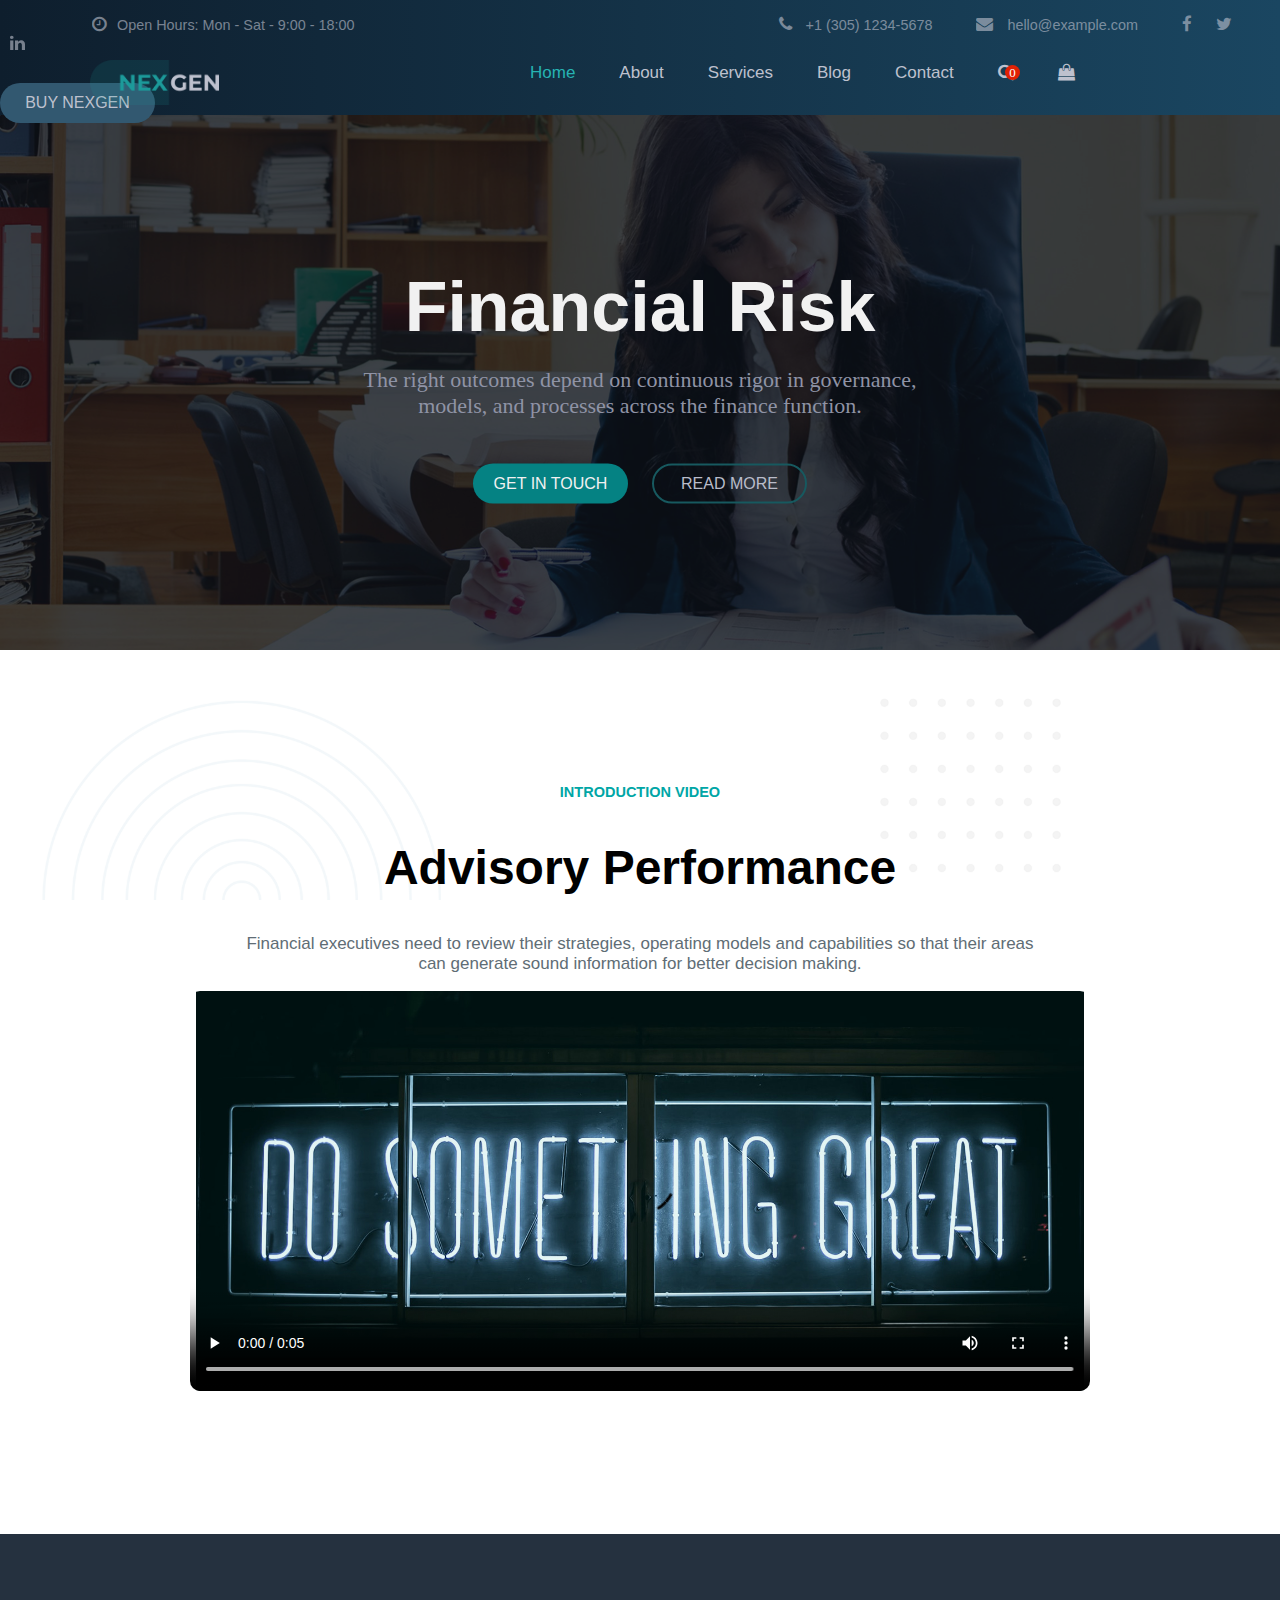
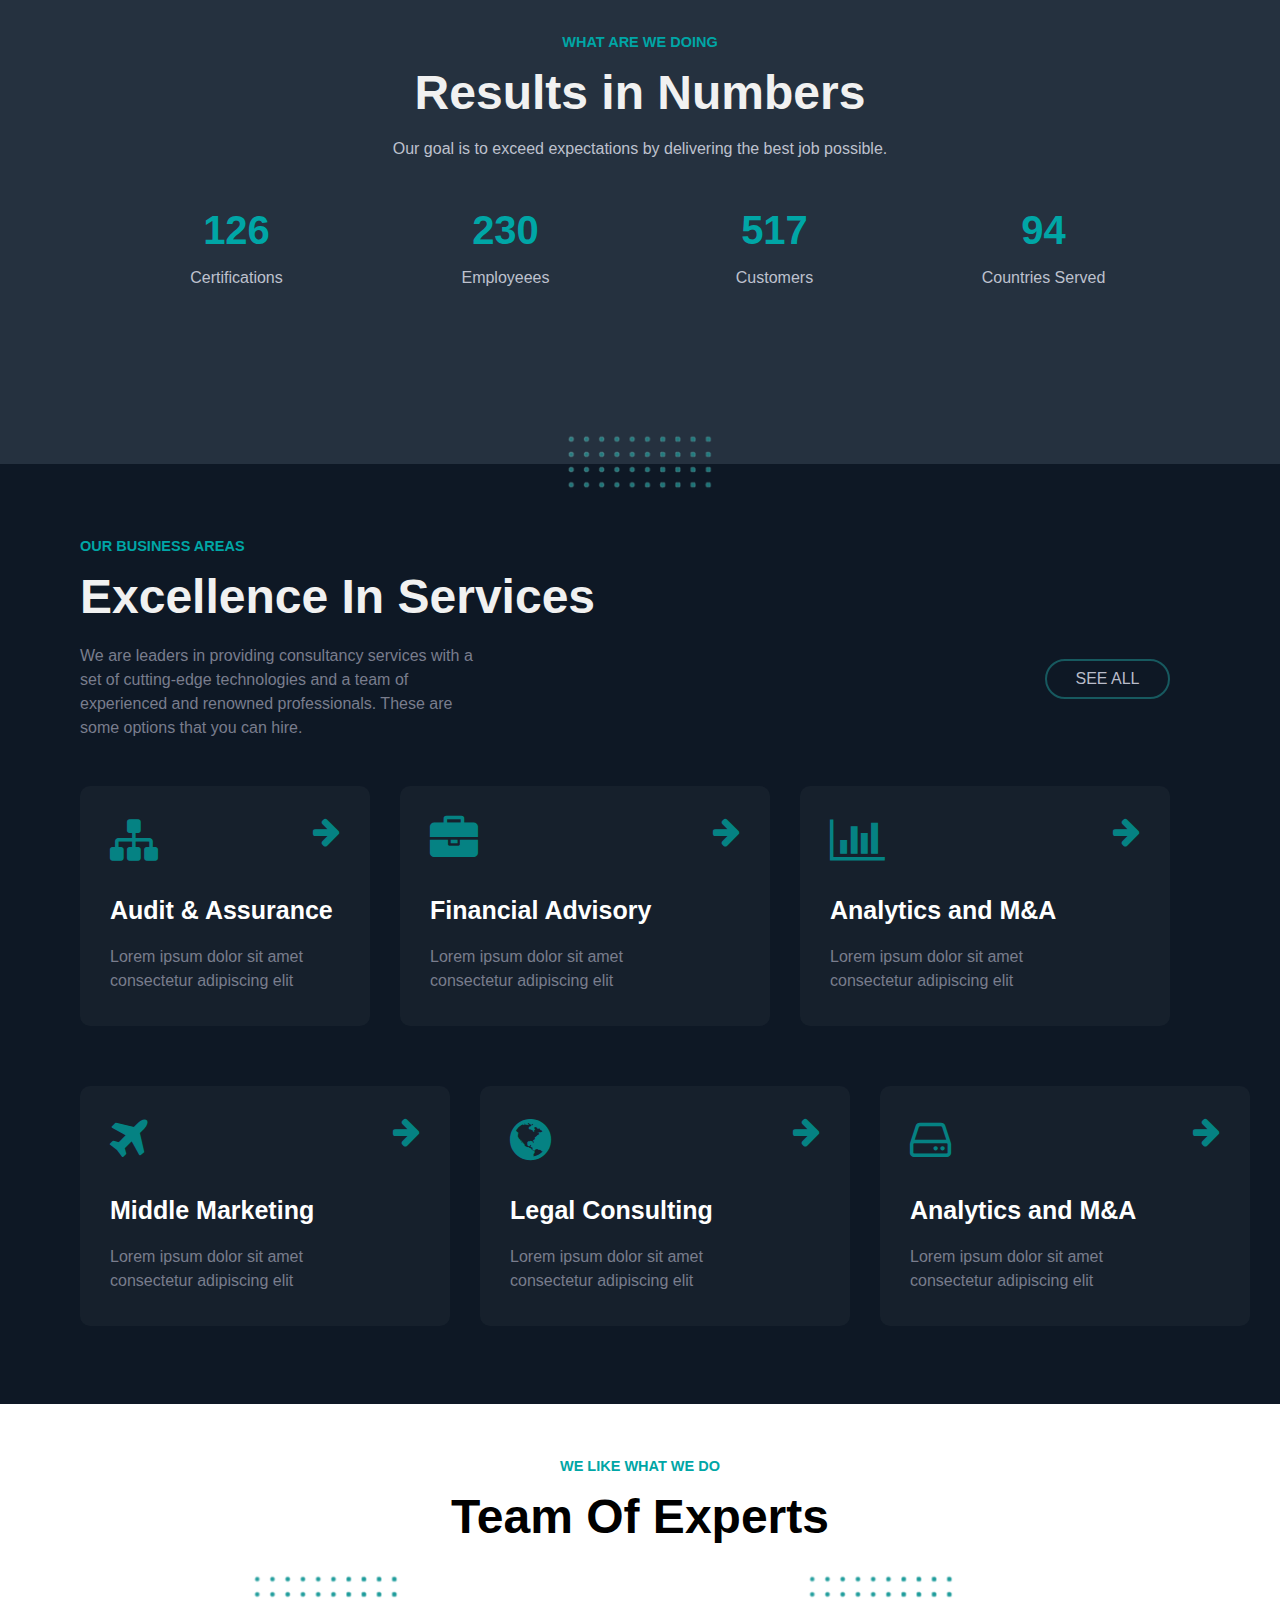
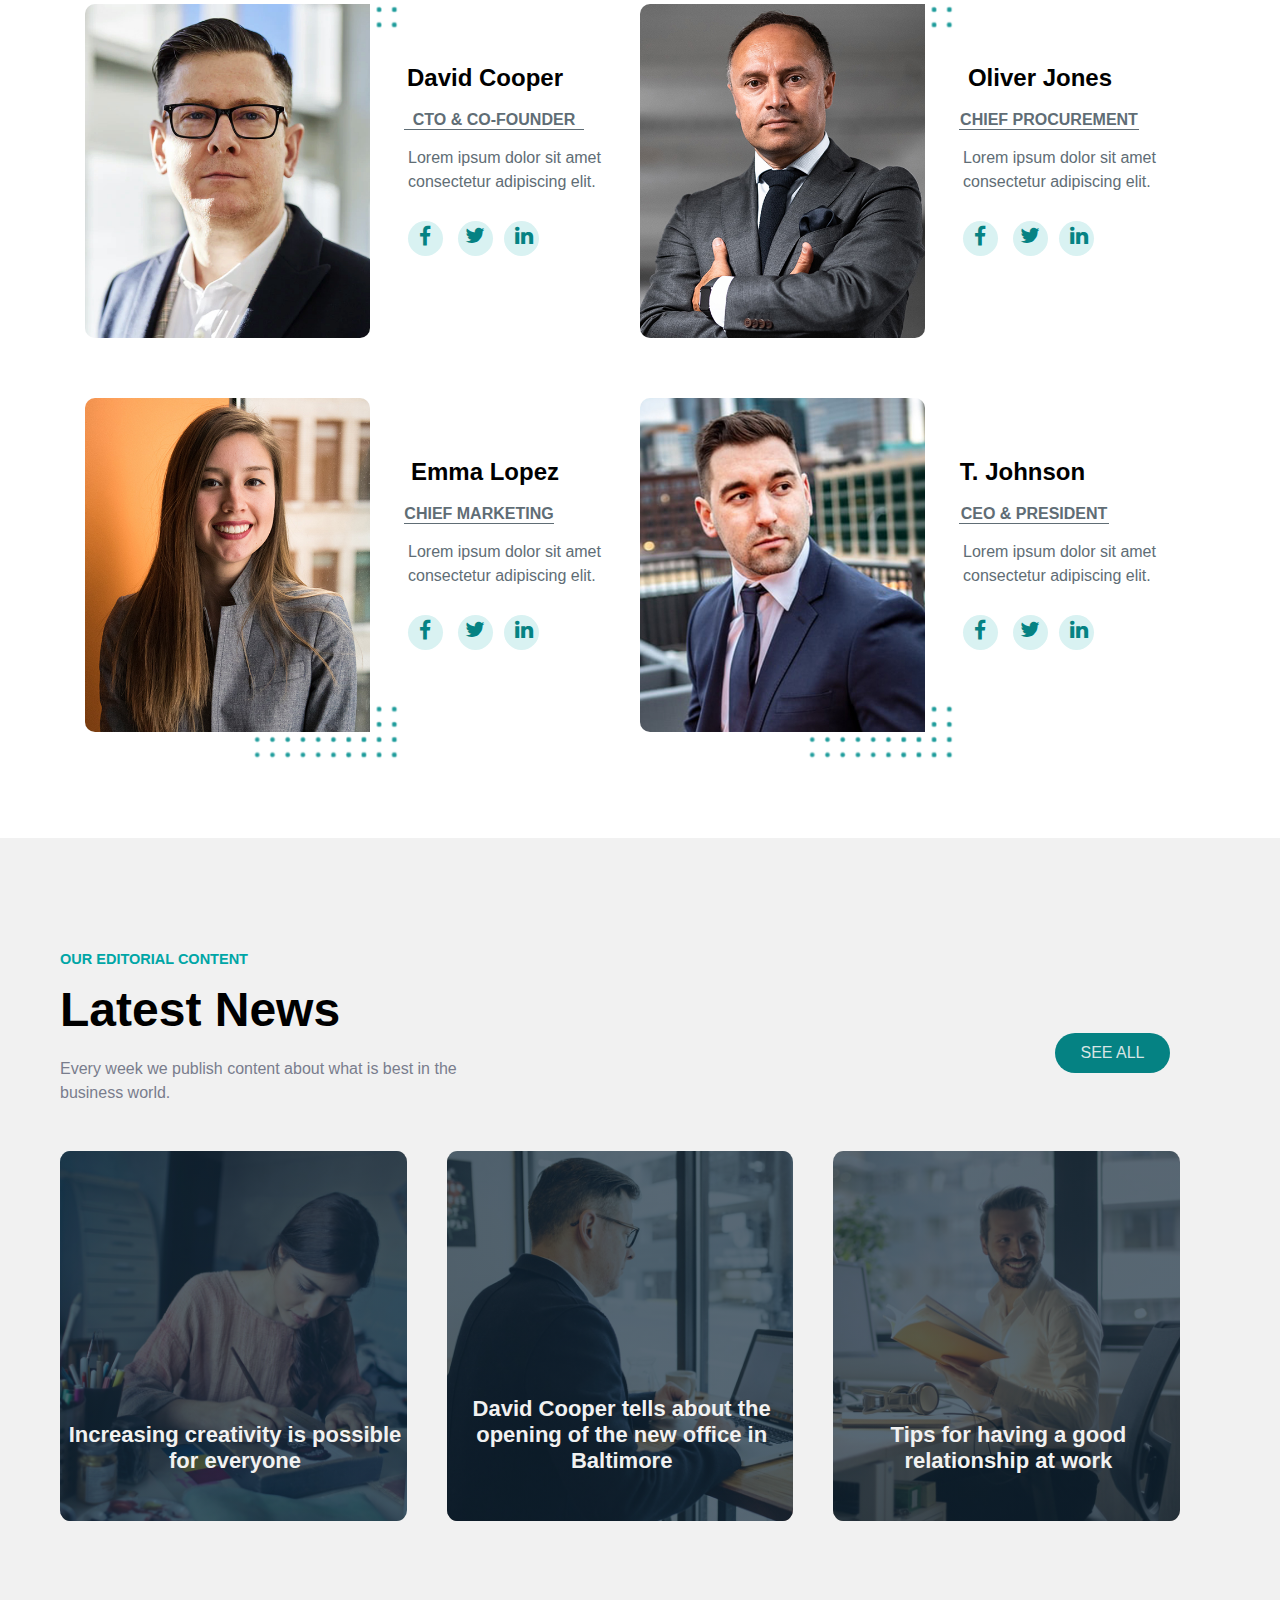
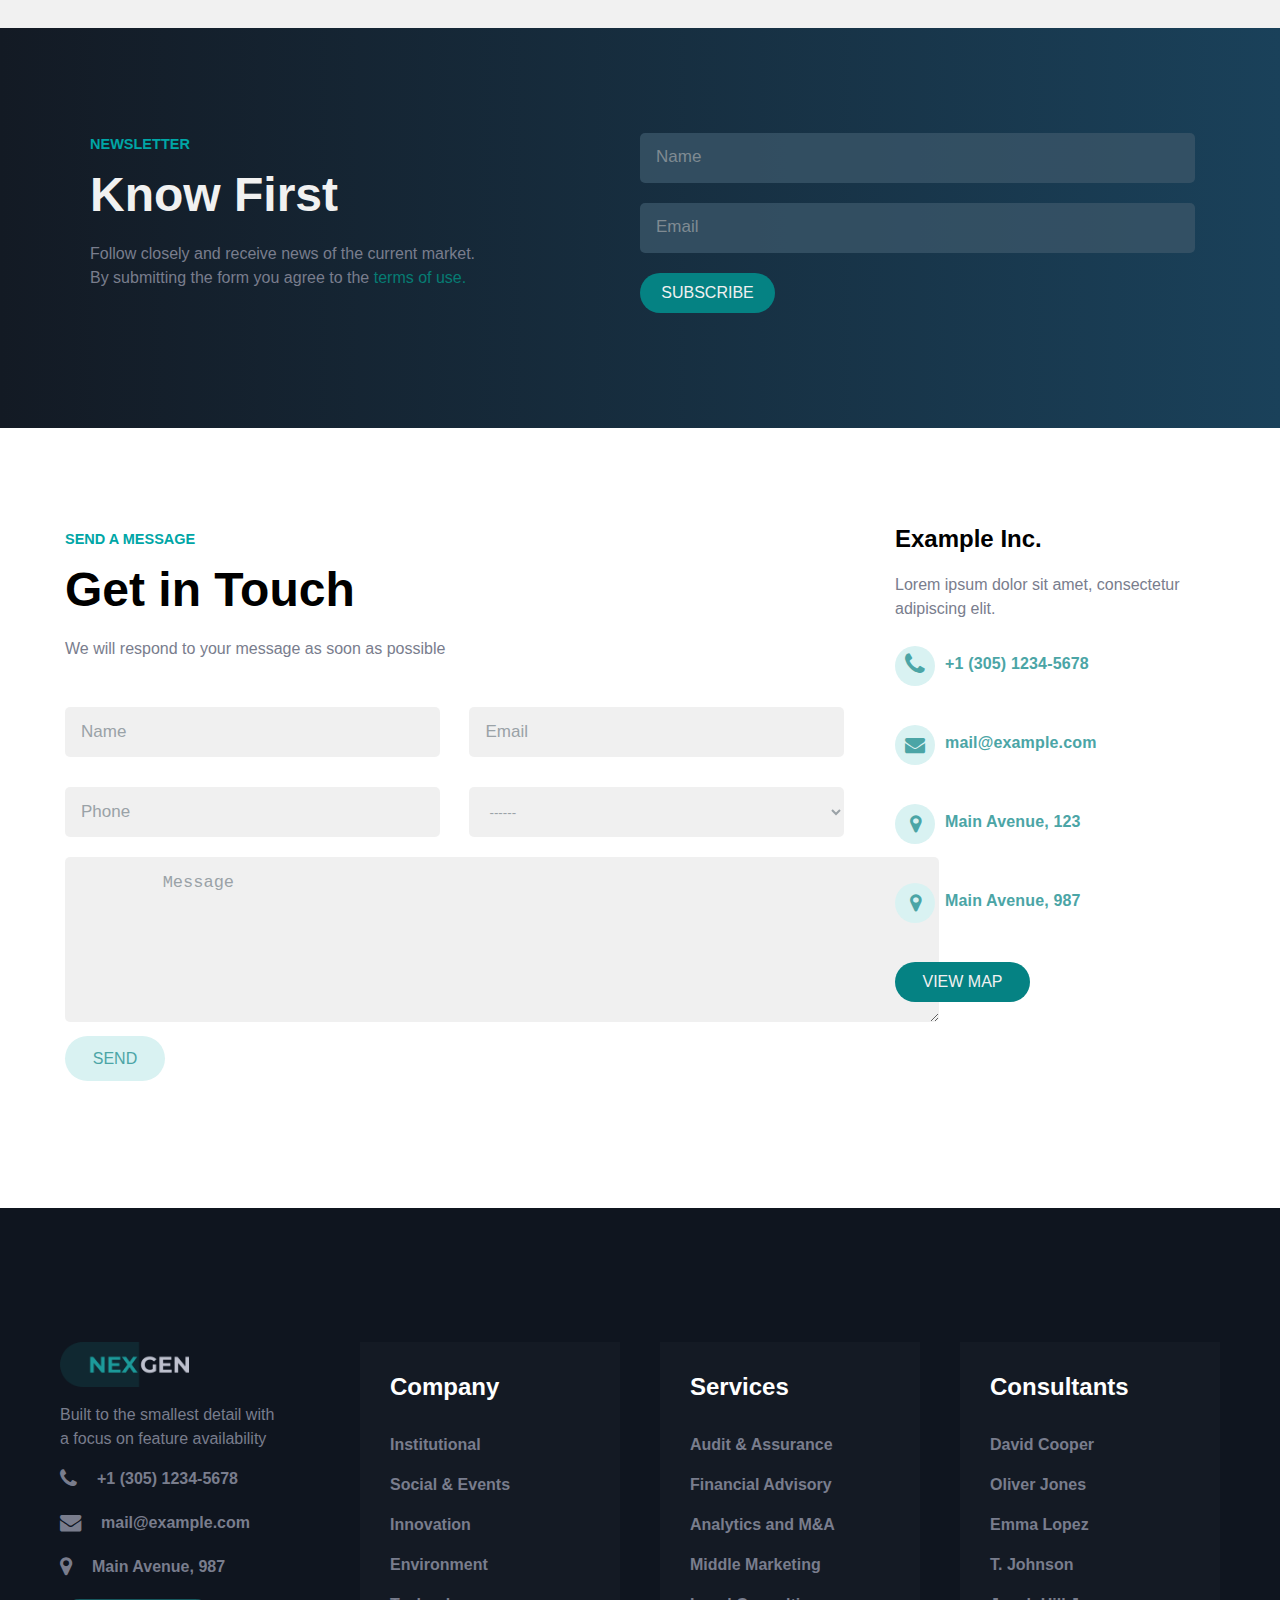
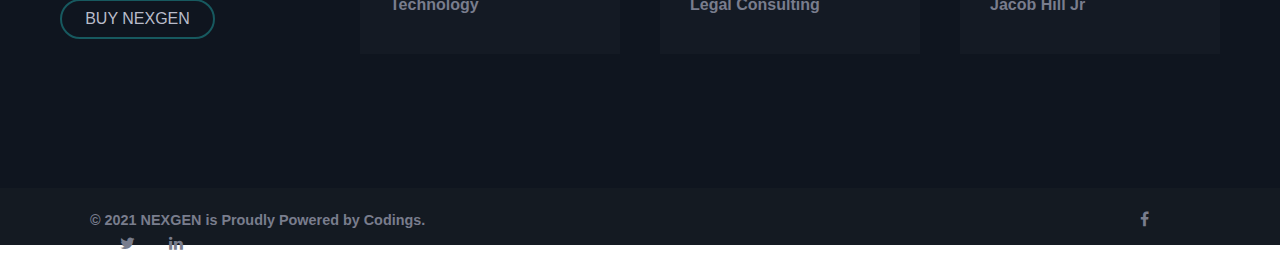
<file: index.html>
<!DOCTYPE html>
<html>
<head>
	<meta charset="utf-8">
	<title>Home-Nexgen</title>
	<link rel="stylesheet" type="text/css" href="style.css">
	<link rel="stylesheet" type="text/css" href="font/css/font-awesome.min.css">
</head>
<body>
	<!-- first nav -->
<div class="first_navbar">
<a href="#" class="nav1"><i class="fa fa-clock-o" aria-hidden="true"></i>Open Hours: Mon - Sat - 9:00 - 18:00</a>
<a href="#" class="nav2"><i class="fa fa-phone" aria-hidden="true"></i> +1 (305) 1234-5678</a>
<a href="#" class="nav2"><i class="fa fa-envelope" aria-hidden="true"></i> hello@example.com</a>
<a href="#" class="nav3"><i class="fa fa-facebook" aria-hidden="true"></i></a>
	<a href="#" class="nav3"><i class="fa fa-twitter" aria-hidden="true"></i></a>
		<a href="#" class="nav3"><i class="fa fa-linkedin" aria-hidden="true"></i></a>
</div>
<!-- first nav -->

<!-- second nav -->
<div class="second_navbar">
	<a href="#"><span class="navimage"></span></a>
	<a href="index.html" class="mainnav1 fixedcolor">Home</a>
	<a href="about.html" class="mainnav2">About</a>
	<a href="services.html" class="mainnav2">Services</a>
	<a href="blog.html" class="mainnav2">Blog</a>
	<a href="contact.html" class="mainnav2">Contact</a>
	<a href="#" class="mainnav2"><i class="fa fa-search noicon" aria-hidden="true"></i></a>
	<a href="#" class="mainnav2"><i class="fa fa-shopping-bag noicon" aria-hidden="true"></i></a>
	<span class="zero">0</span>
	<a href="#" class="mainnav2"><button class="nav_button">BUY NEXGEN</button></a>
</div>
<!-- second nav -->

<!-- div1 -->
<div class="div1">
	<div class="div1image">
<div class="div1content">
<div class="headdiv1">Financial Risk</div>
<span>The right outcomes depend on continuous rigor in governance, models, and processes across the finance function.</span>
<br>
	<a href="#"><button class="div1button">GET IN TOUCH</button></a>
	<a href="#"><button class="div1button2">READ MORE</button></a>
</div>
</div>
</div>
<!-- div1 -->

<!-- div2 -->
<div class="div2">
<h6>INTRODUCTION VIDEO</h6>
<h2>Advisory Performance</h2>
<p>Financial executives need to review their strategies, operating models and capabilities so that their areas can generate sound information for better decision making.</p>
<div class="video">
	<video width="900" height="400" src="images/samplevid.mp4" controls poster="images/video.jpg"></video>
</div>
	</div>
	<!-- div2 -->

	<!-- div3 -->
	<div class="div3">
<div class="div3image">
	<h6>WHAT ARE WE DOING</h6>
	<div class="div3head">Results in Numbers</div>
	<span>Our goal is to exceed expectations by delivering the best job possible.</span><br>

<div class="div3-box1">
<span>126</span>
<p>Certifications</p>
</div>
<div class="div3-box2">
<span>230</span>
<p>Employeees</p>
</div>
<div class="div3-box3">
<span>517</span>
<p>Customers</p>
</div>
<div class="div3-box4">
	<span>94</span>
<p>Countries Served</p>
</div>
</div>
	</div>
	<!-- div3 -->
<div class="dots"></div>

	<!-- div4 -->
	<div class="div4">
<h6>OUR BUSINESS AREAS</h6>
	<div class="div4head">Excellence In Services</div>
	<p class="p1">We are leaders in providing consultancy services with a set of cutting-edge technologies and a team of experienced and renowned professionals. These are some options that you can hire.
</p>
<a href="#"><button class="div4button">SEE ALL</button></a>

<div class="div4-flex1">
	<div class="div4-box1">
		<div>
			<i class="fa fa-sitemap fa-3x icon4" aria-hidden="true"></i>
			<i class="fa fa-arrow-right fa-2x iconarrow" aria-hidden="true"></i>
			<div class="circle4"></div>
		</div>
<h2 class="boxh2">Audit & Assurance</h2>
<p class="p2">Lorem ipsum dolor sit amet consectetur adipiscing elit</p>
	</div>

	<a><div class="div4-box2">
		<div>
            <i class="fa fa-briefcase fa-3x icon4" aria-hidden="true"></i>
			<i class="fa fa-arrow-right fa-2x iconarrow" aria-hidden="true"></i>
			<div class="circle4"></div>
		</div>
<h2 class="boxh2">Financial Advisory</h2>
<p class="p2">Lorem ipsum dolor sit amet consectetur adipiscing elit</p>
	</div></a>

	<a><div class="div4-box3">
		<div>
            <i class="fa fa-bar-chart fa-3x icon4" aria-hidden="true"></i>
			<i class="fa fa-arrow-right fa-2x iconarrow" aria-hidden="true"></i>
			<div class="circle4"></div>
		</div>
<h2 class="boxh2">Analytics and M&A</h2>
<p class="p2">Lorem ipsum dolor sit amet consectetur adipiscing elit</p>
	</div></a>
</div>

<div class="div4-flex1">
	<a><div class="div4-box1">
		<div>
			<i class="fa fa-plane fa-3x icon4" aria-hidden="true"></i>
			<i class="fa fa-arrow-right fa-2x iconarrow" aria-hidden="true"></i>
			<div class="circle4"></div>
		</div>
<h2 class="boxh2">Middle Marketing</h2>
<p class="p2">Lorem ipsum dolor sit amet consectetur adipiscing elit</p>
	</div></a>

	<a><div class="div4-box2">
		<div>
            <i class="fa fa-globe fa-3x icon4" aria-hidden="true"></i>
			<i class="fa fa-arrow-right fa-2x iconarrow" aria-hidden="true"></i>
			<div class="circle4"></div>
		</div>
<h2 class="boxh2">Legal Consulting</h2>
<p class="p2">Lorem ipsum dolor sit amet consectetur adipiscing elit</p>
	</div></a>

	<a><div class="div4-box3">
		<div>
            <i class="fa fa-hdd-o fa-3x icon4" aria-hidden="true"></i>
			<i class="fa fa-arrow-right fa-2x iconarrow" aria-hidden="true"></i>
			<div class="circle4"></div>
		</div>
<h2 class="boxh2">Analytics and M&A</h2>
<p class="p2">Lorem ipsum dolor sit amet consectetur adipiscing elit</p>
	</div></a>
</div>

	</div>
	<!-- div4 -->

	<!-- div5 -->
	<div class="div5">
<h6>WE LIKE WHAT WE DO </h6>
	<div class="div5head">Team Of Experts</div>

<div class="div5-flex1">

	<div class="div5-box1">
<div class="dots-div5a"></div>
 <span class="div5-image1"></span>
 <h2 class="div5-h2">David Cooper</h2>
 <p class="div5-p">CTO & CO-FOUNDER</p>
 <p class="div5-span">Lorem ipsum dolor sit amet consectetur adipiscing elit.</p>
 <i class="fa fa-facebook div5-icon1 fa-lg" aria-hidden="true"></i>
			<!-- <div class="circle5" id="shiftcircle3"></div> -->
<i class="fa fa-twitter div5-icon2 fa-lg" aria-hidden="true"></i>
			<div class="circle5 shiftcircle"></div>
<i class="fa fa-linkedin div5-icon3 fa-lg" aria-hidden="true"></i>
			<div class="circle5 shiftcircle2"></div>
			<div class="circle5 shiftcircle3"></div>

	</div>

	<div class="div5-box2">
<div class="dots-div5a"></div>
		<span class="div5-image2"></span>
 <h2 class="div5-h2">Oliver Jones</h2>
 <p class="div5-p">CHIEF PROCUREMENT</p>
 <p class="div5-span">Lorem ipsum dolor sit amet consectetur adipiscing elit.</p>
 <i class="fa fa-facebook div5-icon1 fa-lg" aria-hidden="true"></i>
<i class="fa fa-twitter div5-icon2 fa-lg" aria-hidden="true"></i>
			<div class="circle5 shiftcircle"></div>
<i class="fa fa-linkedin div5-icon3 fa-lg" aria-hidden="true"></i>
			<div class="circle5 shiftcircle2"></div>
			<div class="circle5 shiftcircle3"></div>

	</div>

	</div>

<div class="div5-flex1">

	<div class="div5-box1">
<div class="dots-div5a div5-dotsb"></div>

 <span class="div5-image3"></span>
 <h2 class="div5-h2">Emma Lopez</h2>
 <p class="div5-p ANOTHERP">CHIEF MARKETING</p>
 <p class="div5-span">Lorem ipsum dolor sit amet consectetur adipiscing elit.</p>
 <i class="fa fa-facebook div5-icon1 fa-lg" aria-hidden="true"></i>
<i class="fa fa-twitter div5-icon2 fa-lg" aria-hidden="true"></i>
			<div class="circle5 shiftcircle"></div>
<i class="fa fa-linkedin div5-icon3 fa-lg" aria-hidden="true"></i>
			<div class="circle5 shiftcircle2"></div>
			<div class="circle5 shiftcircle3"></div>

	</div>

	<div class="div5-box2">
<div class="dots-div5a div5-dotsb"></div>
		<span class="div5-image4"></span>
 <h2 class="div5-h2 anotherh2">T. Johnson</h2>
 <p class="div5-p ANOTHERP">CEO & PRESIDENT</p>
 <p class="div5-span">Lorem ipsum dolor sit amet consectetur adipiscing elit.</p>
 <i class="fa fa-facebook div5-icon1 fa-lg" aria-hidden="true"></i>
<i class="fa fa-twitter div5-icon2 fa-lg" aria-hidden="true"></i>
			<div class="circle5 shiftcircle"></div>
<i class="fa fa-linkedin div5-icon3 fa-lg" aria-hidden="true"></i>
			<div class="circle5 shiftcircle2"></div>
			<div class="circle5 shiftcircle3"></div>
	</div>
	</div>
	</div>
	<!-- div 5 -->

	<!-- div6 -->
	<div class="div6">
<h6 class="div6-h6">OUR EDITORIAL CONTENT</h6>
	<div class="div5head">Latest News</div>
	<p class="p1">Every week we publish content about what is best in the business world.</p>
<a href="#"><button class="div6button">SEE ALL</button></a>
<div class="div6-flex">

<div class="div6-box1">
<div class="div6-image1">
	<p class="div6-p"><i class="fa fa-user-o" aria-hidden="true"></i>Codings
		<i class="fa fa-clock-o" aria-hidden="true"></i>5 months
	</p>
	<p class="div6-p2">Increasing creativity is possible for everyone</p>
	<p class="div6-p3">Lorem ipsum dolor Lorem ipsum dolor Lorem ipsum dolor sit amet,...</p>
</div>
</div>

<div class="div6-box1">
	
<div class="div6-image2 div6-image1">
	<p class="div6-p"><i class="fa fa-user-o" aria-hidden="true"></i>Codings
		<i class="fa fa-clock-o" aria-hidden="true"></i>5 months
	</p>
	<p class="div6-p2">David Cooper tells about the opening of the new office in Baltimore</p>
	<p class="div6-p3">Lorem ipsum dolor Lorem ipsum dolor Lorem ipsum dolor sit amet,...</p>
</div>

</div>
<div class="div6-box1">
	
<div class="div6-image3 div6-image1">
	<p class="div6-p"><i class="fa fa-user-o" aria-hidden="true"></i>Codings
		<i class="fa fa-clock-o" aria-hidden="true"></i>5 months
	</p>
	<p class="div6-p2">Tips for having a good relationship at work</p>
	<p class="div6-p3">Lorem ipsum dolor Lorem ipsum dolor Lorem ipsum dolor sit amet,...</p>
</div>

</div>

</div>
	</div>
	<!-- div 6 -->

	<!-- div 7 -->
<div class="div7">
<div class="div7-box1">
	<h6>NEWSLETTER</h6>
	<div class="div4head">Know First</div>
	<p class="p1">Follow closely and receive news of the current market.
By submitting the form you agree to the <span class="color">terms of use.</span></p>
</div>

<div class="div7-box1">
<input class="input1" type="text" placeholder="Name" name="name_input" value="">
<input class="input2" type="email" placeholder="Email" name="name_email" value="">
<button class="div7-button">SUBSCRIBE</button>
</div>
</div>
<!-- div 7 -->

<!-- div 8 -->
<div class="div8">

<div class="div8-box1">

	<h6 class="div6-h6">SEND A MESSAGE</h6>
	<div class="div5head">Get in Touch</div>
	<p class="p1">We will respond to your message as soon as possible</p>
	<form>
	<input type="text" placeholder="Name" class="input1">
	<input type="email" placeholder="Email" class="input2">
	<input type="number" placeholder="Phone" class="input1">
	<select name="---" class="input2">
		<option>------</option>
	<option>Sales and Purchasing</option>
	<option>Financial and Accounts</option>
	<option>Human Resources</option>
	<option>Other Subjects</option>
    </select>
    <textarea rows="7" cols="81">
    	Message
    </textarea><br>
<button class="div7-button div8-button">SEND</button>
</form>
</div>

<div class="div8-box2">
	<h2 class="div8-h2">Example Inc.</h2>
	<p class="p1 div8-p2">Lorem ipsum dolor sit amet, consectetur adipiscing elit.</p>
	<p class="div8-list">
	<span class="div8-circle"><i class="fa fa-phone div8-icon" aria-hidden="true"></i></span><a href="#" class="div8-no"> +1 (305) 1234-5678</a>
</p>
	<p class="div8-list">
		<span class="div8-circle">
		<i class="fa fa-envelope div8-icon" id="icon82" aria-hidden="true"></i></span>
		<a href="#" class="div8-no">mail@example.com</a>
	</p>
	<p class="div8-list">
		<span class="div8-circle">
		<i class="fa fa-map-marker div8-icon" id="icon83" aria-hidden="true"></i></span>
		<a href="#" class="div8-no">Main Avenue, 123</a>
	</p>
	<p class="div8-list">
		<span class="div8-circle">
		<i class="fa fa-map-marker div8-icon" id="icon83" aria-hidden="true"></i></span>
		<a href="#" class="div8-no">Main Avenue, 987</a>
	</p>
<button class="div7-button div7-button">VIEW MAP</button>
</div>
</div>
<!-- div8 -->

<!-- div 9 -->
<div class="div9">

<div class="div9-box1">

	<div class="div9-image"></div>
<p class="p1 div9-p1">Built to the smallest detail with a focus on feature availability</p>
<div class="div9-1"><i class="fa fa-phone fa-lg" aria-hidden="true"></i><a href="#">+1 (305) 1234-5678</a></div>
<div class="div9-1"><i class="fa fa-envelope fa-lg" aria-hidden="true"></i><a href="#">mail@example.com</a></div>
<div class="div9-1"><i class="fa fa-map-marker fa-lg" aria-hidden="true"></i><a href="#">Main Avenue, 987</a></div>
	<a href="#"><button class="div1button2 div9-button">BUY NEXGEN</button></a>

</div>

<div class="div9-card">
	
<h4>Company</h4>
<a href="#"><p class="p1">Institutional</p></a>
<a href="#"><p class="p1">Social & Events</p></a>
<a href="#"><p class="p1">Innovation</p></a>
<a href="#"><p class="p1">Environment</p></a>
<a href="#"><p class="p1">Technology</p></a>

</div>

<div class="div9-card">
	
<h4>Services</h4>
<a href="#"><p class="p1">Audit & Assurance</p></a>
<a href="#"><p class="p1">Financial Advisory</p></a>
<a href="#"><p class="p1">Analytics and M&A</p></a>
<a href="#"><p class="p1">Middle Marketing</p></a>
<a href="#"><p class="p1">Legal Consulting</p></a>

</div>

<div class="div9-card">
	
<h4>Consultants</h4>
<a href="#"><p class="p1">David Cooper</p></a>
<a href="#"><p class="p1">Oliver Jones</p></a>
<a href="#"><p class="p1">Emma Lopez</p></a>
<a href="#"><p class="p1">T. Johnson</p></a>
<a href="#"><p class="p1">Jacob Hill Jr</p></a>

</div>
	</div>
	<!-- div 9 -->

	<!-- div footer -->
	<div class="footer">
  <a class="p1 footer-p">© 2021 NEXGEN is Proudly Powered by Codings.</a>
  <a class="p1 footer-p2">
  	<i class="fa fa-facebook" aria-hidden="true"></i>
  	<i class="fa fa-twitter" aria-hidden="true"></i>
  	<i class="fa fa-linkedin" aria-hidden="true"></i>
  </a>

	</div>
</body>
</html>
</file>
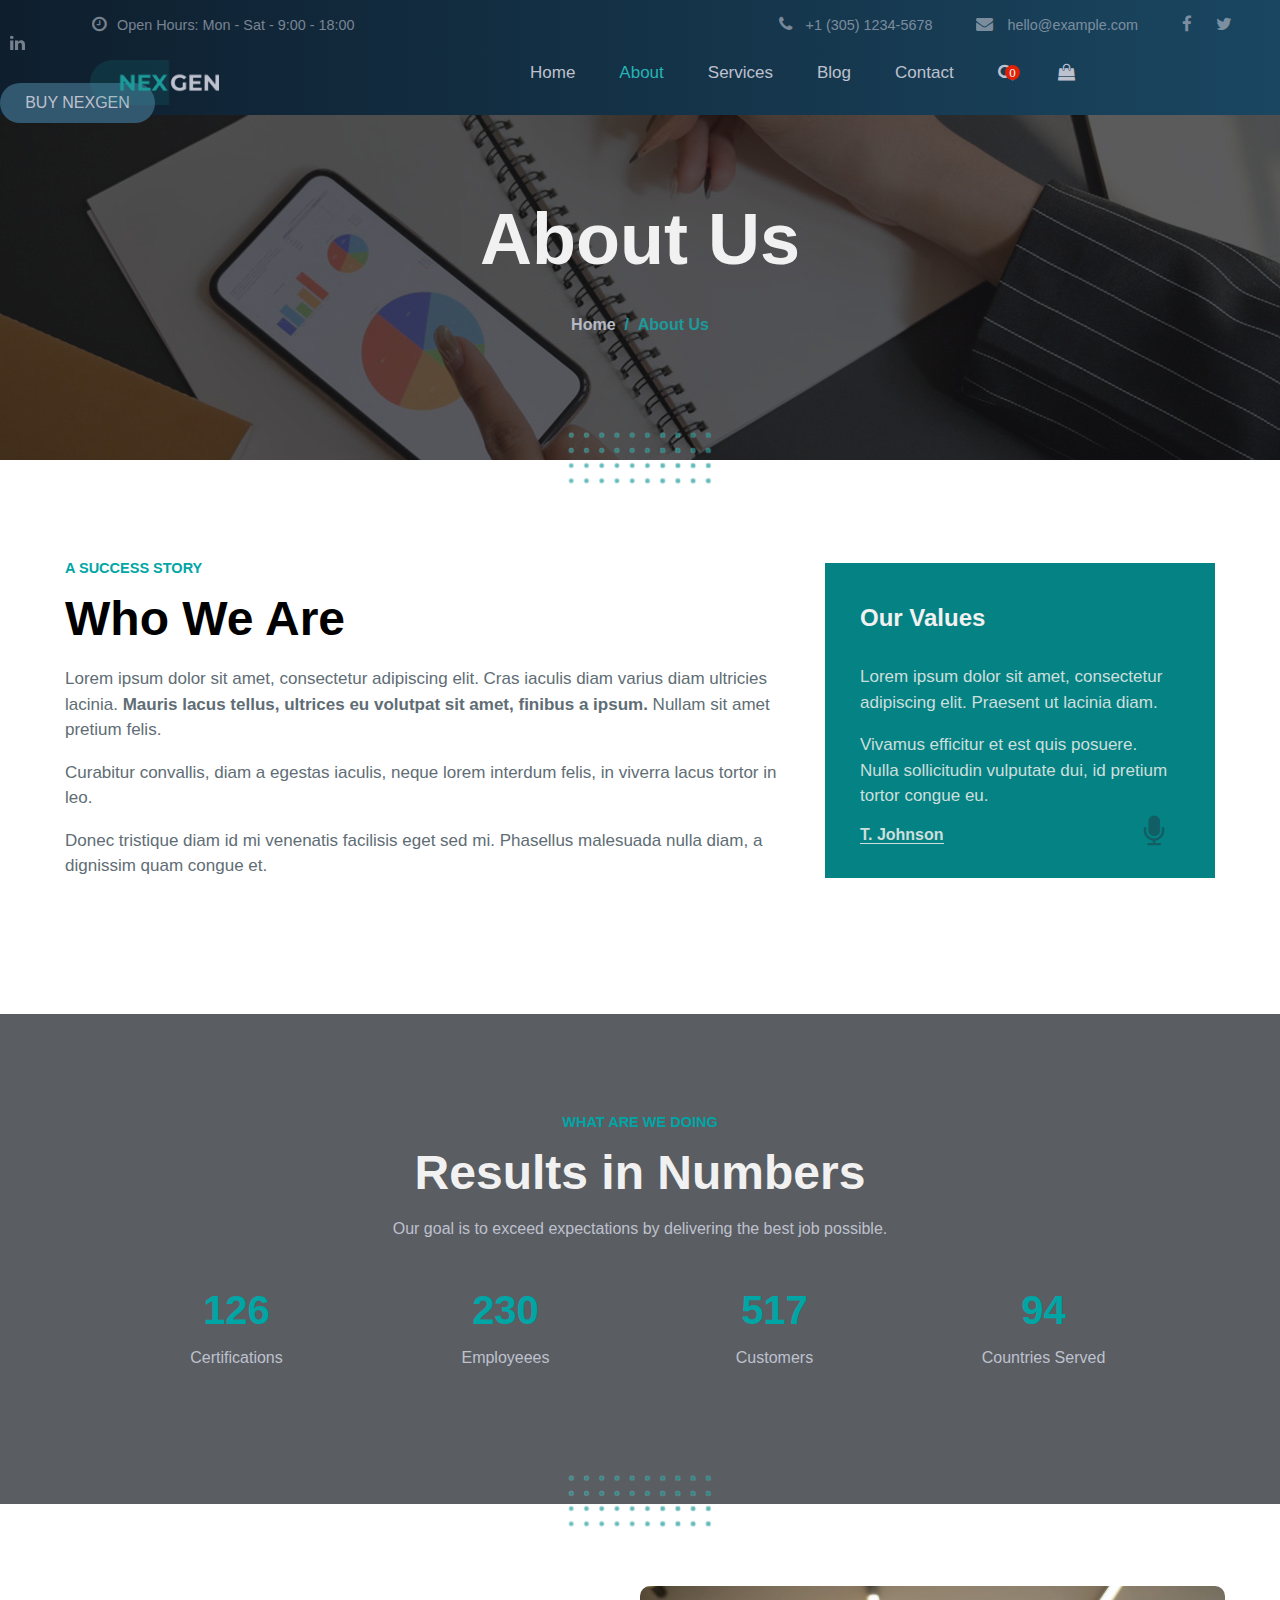
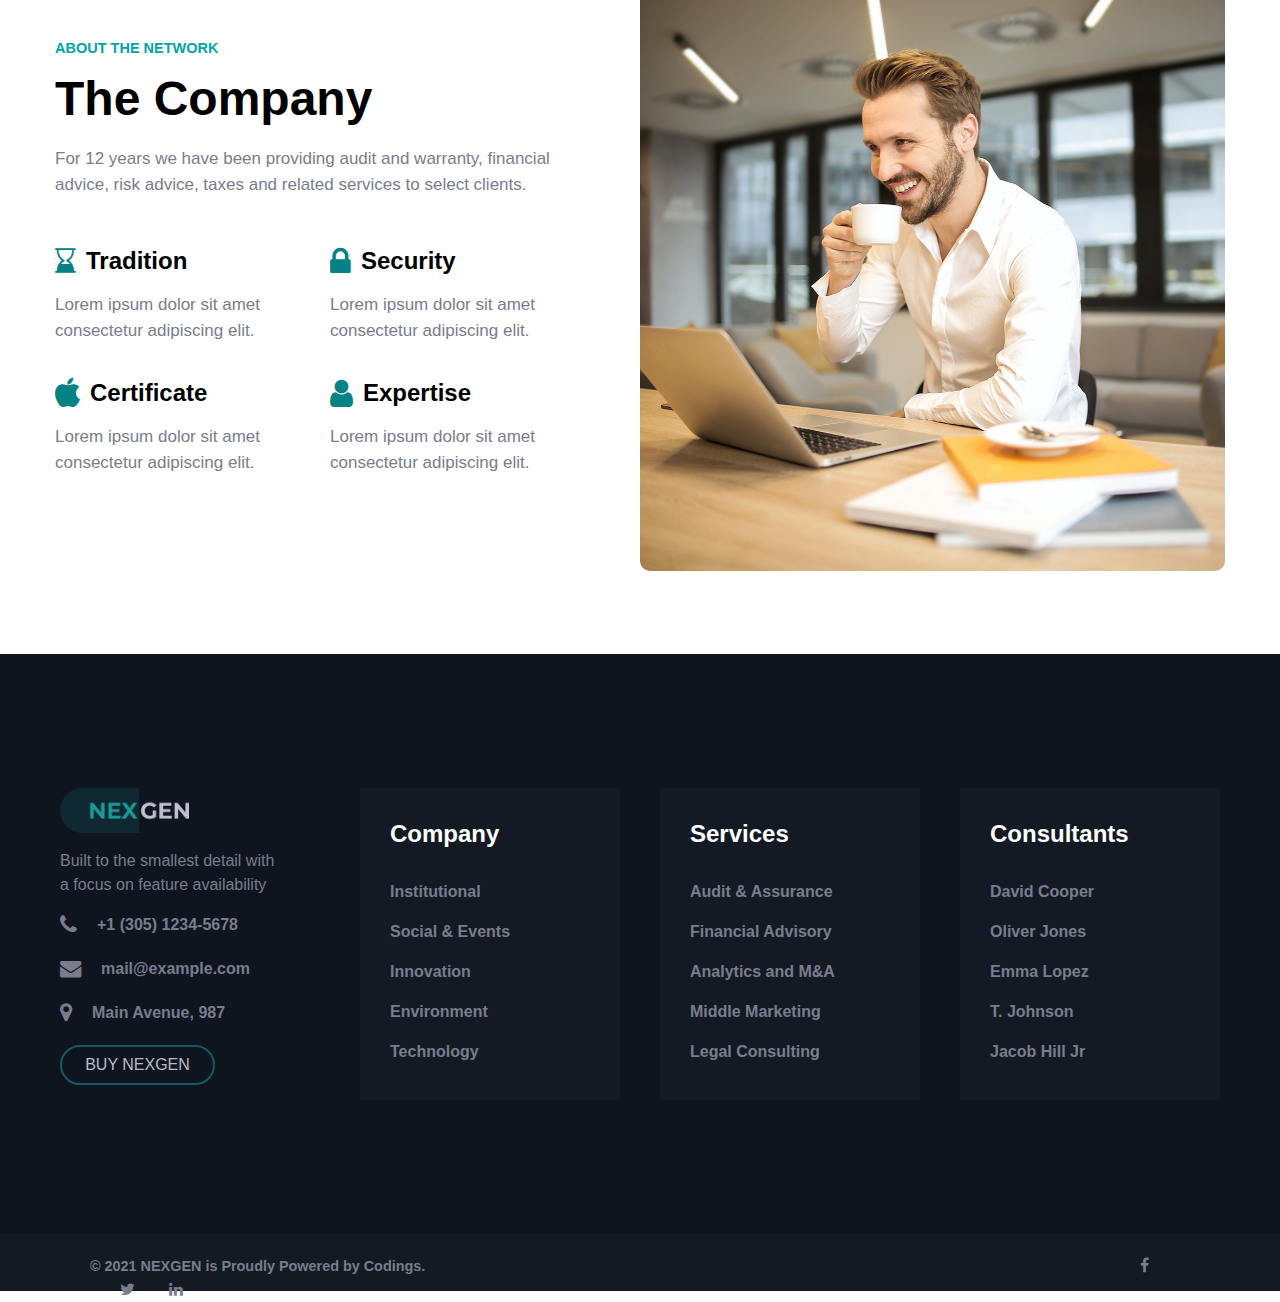
<file: about.html>
<!DOCTYPE html>
<html>
<head>
	<meta charset="utf-8">
	<title>About-Nexgen</title>
	<link rel="stylesheet" type="text/css" href="style.css">
	<link rel="stylesheet" type="text/css" href="font/css/font-awesome.min.css">
</head>
<body>

	<!-- first nav -->
<div class="first_navbar">
<a href="#" class="nav1"><i class="fa fa-clock-o" aria-hidden="true"></i>Open Hours: Mon - Sat - 9:00 - 18:00</a>
<a href="#" class="nav2"><i class="fa fa-phone" aria-hidden="true"></i> +1 (305) 1234-5678</a>
<a href="#" class="nav2"><i class="fa fa-envelope" aria-hidden="true"></i> hello@example.com</a>
<a href="#" class="nav3"><i class="fa fa-facebook" aria-hidden="true"></i></a>
	<a href="#" class="nav3"><i class="fa fa-twitter" aria-hidden="true"></i></a>
		<a href="#" class="nav3"><i class="fa fa-linkedin" aria-hidden="true"></i></a>
</div>
<!-- first nav -->

<!-- second nav -->
<div class="second_navbar">
	<a href="#"><span class="navimage"></span></a>
	<a href="home.html" class="mainnav1">Home</a>
	<a href="about.html" class="mainnav2 fixedcolor">About</a>
	<a href="services.html" class="mainnav2">Services</a>
	<a href="blog.html" class="mainnav2">Blog</a>
	<a href="contact.html" class="mainnav2">Contact</a>
	<a href="#" class="mainnav2"><i class="fa fa-search noicon" aria-hidden="true"></i></a>
	<a href="#" class="mainnav2"><i class="fa fa-shopping-bag noicon" aria-hidden="true"></i></a>
	<span class="zero">0</span>
	<a href="#" class="mainnav2"><button class="nav_button">BUY NEXGEN</button></a>
</div>
<!-- second nav -->

<div class="about-dots"></div>
<div class="about-dots about-dots2"></div>

<!-- div 11 -->
<div class="extra11">
<div class="about-div1 extra-about">
<div class="div11-p">
	<h1 class="about11 extra11a">About Us</h1>
	<p class="extra11b">Home<span class="green"> &nbsp;/ &nbsp;About Us</span></p>
</div>
</div>
</div>
<!-- div 11 -->

<!-- div12 -->
<div class="div12">

<div class="div12-box1">
	
<h6 class="div6-h6 div12-h6">A SUCCESS STORY</h6>
	<div class="div5head div12-head">Who We Are</div>
<p class="div12-p">Lorem ipsum dolor sit amet, consectetur adipiscing elit. Cras iaculis diam varius diam ultricies lacinia. <b>Mauris lacus tellus, ultrices eu volutpat sit amet, finibus a ipsum.</b> Nullam sit amet pretium felis.</p>

<p class="div12-p">Curabitur convallis, diam a egestas iaculis, neque lorem interdum felis, in viverra lacus tortor in leo.
</p>

<p class="div12-p">Donec tristique diam id mi venenatis facilisis eget sed mi. Phasellus malesuada nulla diam, a dignissim quam congue et.</p>

</div>

<div class="div12-box2">
	
<h4 class="div12-h4">Our Values</h4>
<p class="div12-p div12-p2">Lorem ipsum dolor sit amet, consectetur adipiscing elit. Praesent ut lacinia diam.</p>
<p class="div12-p div12-p2">Vivamus efficitur et est quis posuere. Nulla sollicitudin vulputate dui, id pretium tortor congue eu.</p>
<a class="div12-a div12-p2">T. Johnson</a>
<i class="fa fa-microphone fa-2x div12-icon" aria-hidden="true"></i>
</div>

</div>
<!-- div12 -->

<!-- div13 -->
	<div class="div13 div3">
<div class="div3image div13-rgb">
	<h6>WHAT ARE WE DOING</h6>
	<div class="div3head">Results in Numbers</div>
	<span>Our goal is to exceed expectations by delivering the best job possible.</span><br>

<div class="div3-box1">
<span>126</span>
<p>Certifications</p>
</div>
<div class="div3-box2">
<span>230</span>
<p>Employeees</p>
</div>
<div class="div3-box3">
<span>517</span>
<p>Customers</p>
</div>
<div class="div3-box4">
	<span>94</span>
<p>Countries Served</p>
</div>

</div>
	</div>
	<!-- div13 -->

<!-- div 14 -->
<div class="div14">

<div class="div14-box1">

<h6 class="div6-h6">ABOUT THE NETWORK</h6>
	<div class="div5head">The Company</div>
	<p class="p1 div14-p1">For 12 years we have been providing audit and warranty, financial advice, risk advice, taxes and related services to select clients.</p>

<div class="div14-flex1 div14-flex">

	<div class="div14-a">
		<a href="#"><i class="fa fa-hourglass-end" aria-hidden="true"></i><span>Tradition</span></a>
		<p class="p1 div14-p1 div14-p2">Lorem ipsum dolor sit amet consectetur adipiscing elit.</p>	
	</div>

	<div class="div14-a">
		<a href="#"><i class="fa fa-lock fa-lg" aria-hidden="true"></i><span>Security</span></a>
		<p class="p1 div14-p1 div14-p2">Lorem ipsum dolor sit amet consectetur adipiscing elit.</p>
	</div>

</div>

<div class="div14-flex1">

	<div class="div14-a">
		<a href="#"><i class="fa fa-apple fa-lg" aria-hidden="true"></i><span>Certificate</span></a>
		<p class="p1 div14-p1 div14-p2">Lorem ipsum dolor sit amet consectetur adipiscing elit.</p>	
	</div>

	<div class="div14-a">
		<a href="#"><i class="fa fa-user fa-lg" aria-hidden="true"></i><span>Expertise</span></a>
		<p class="p1 div14-p1 div14-p2">Lorem ipsum dolor sit amet consectetur adipiscing elit.</p>
	</div>

</div>

</div>  <!-- box1 -->

<div class="div14-box2"></div>

	</div>
<!-- div 14 -->

<!-- footer -->
<div class="div9">

<div class="div9-box1">

	<div class="div9-image"></div>
<p class="p1 div9-p1">Built to the smallest detail with a focus on feature availability</p>
<div class="div9-1"><i class="fa fa-phone fa-lg" aria-hidden="true"></i><a href="#">+1 (305) 1234-5678</a></div>
<div class="div9-1"><i class="fa fa-envelope fa-lg" aria-hidden="true"></i><a href="#">mail@example.com</a></div>
<div class="div9-1"><i class="fa fa-map-marker fa-lg" aria-hidden="true"></i><a href="#">Main Avenue, 987</a></div>
	<a href="#"><button class="div1button2 div9-button">BUY NEXGEN</button></a>

</div>

<div class="div9-card">
	
<h4>Company</h4>
<a href="#"><p class="p1">Institutional</p></a>
<a href="#"><p class="p1">Social & Events</p></a>
<a href="#"><p class="p1">Innovation</p></a>
<a href="#"><p class="p1">Environment</p></a>
<a href="#"><p class="p1">Technology</p></a>

</div>

<div class="div9-card">
	
<h4>Services</h4>
<a href="#"><p class="p1">Audit & Assurance</p></a>
<a href="#"><p class="p1">Financial Advisory</p></a>
<a href="#"><p class="p1">Analytics and M&A</p></a>
<a href="#"><p class="p1">Middle Marketing</p></a>
<a href="#"><p class="p1">Legal Consulting</p></a>

</div>

<div class="div9-card">
	
<h4>Consultants</h4>
<a href="#"><p class="p1">David Cooper</p></a>
<a href="#"><p class="p1">Oliver Jones</p></a>
<a href="#"><p class="p1">Emma Lopez</p></a>
<a href="#"><p class="p1">T. Johnson</p></a>
<a href="#"><p class="p1">Jacob Hill Jr</p></a>

</div>
	</div>
	<!-- div 9 -->

	<!-- div footer -->
	<div class="footer">
  <a href="#" class="p1 footer-p">© 2021 NEXGEN is Proudly Powered by Codings.</a>
  <a href="#" class="p1 footer-p2">
  	<i class="fa fa-facebook" aria-hidden="true"></i>
  	<i class="fa fa-twitter" aria-hidden="true"></i>
  	<i class="fa fa-linkedin" aria-hidden="true"></i>
  </a>

	</div>

</body>
</html>
</file>
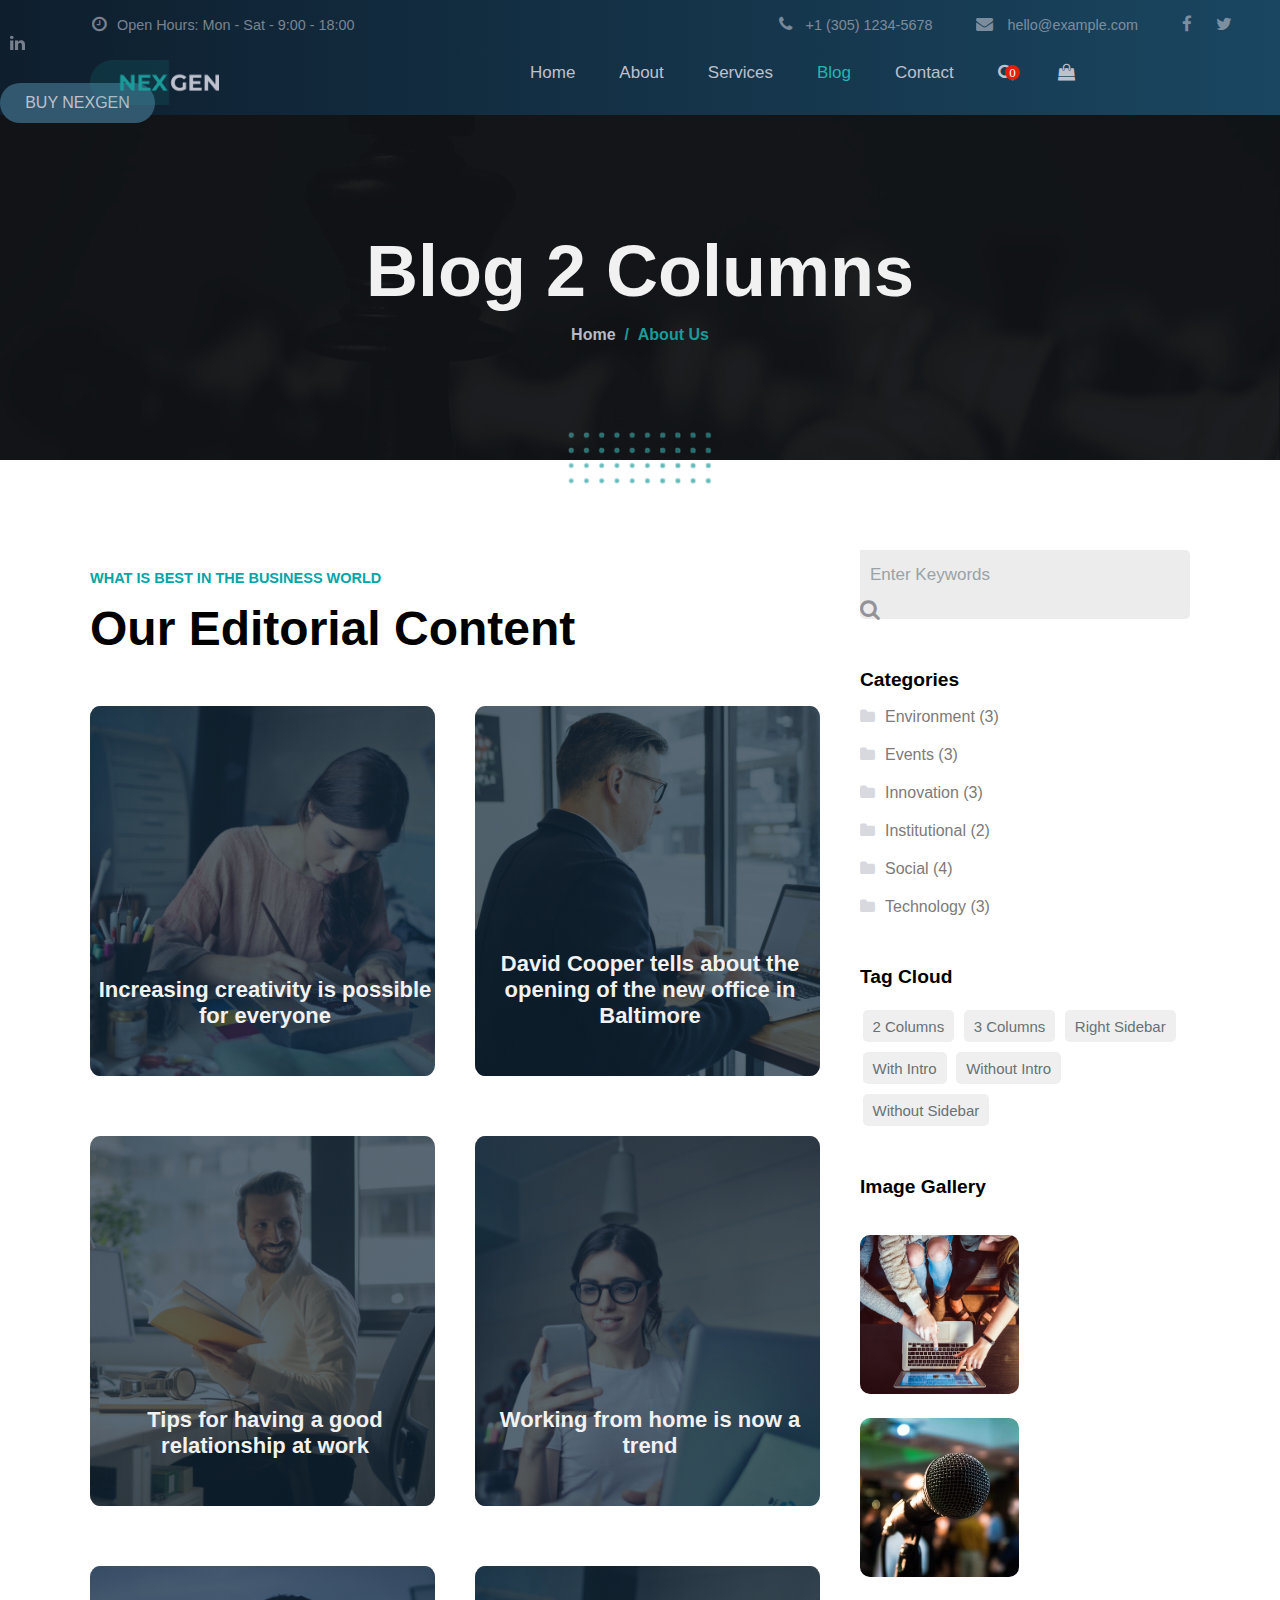
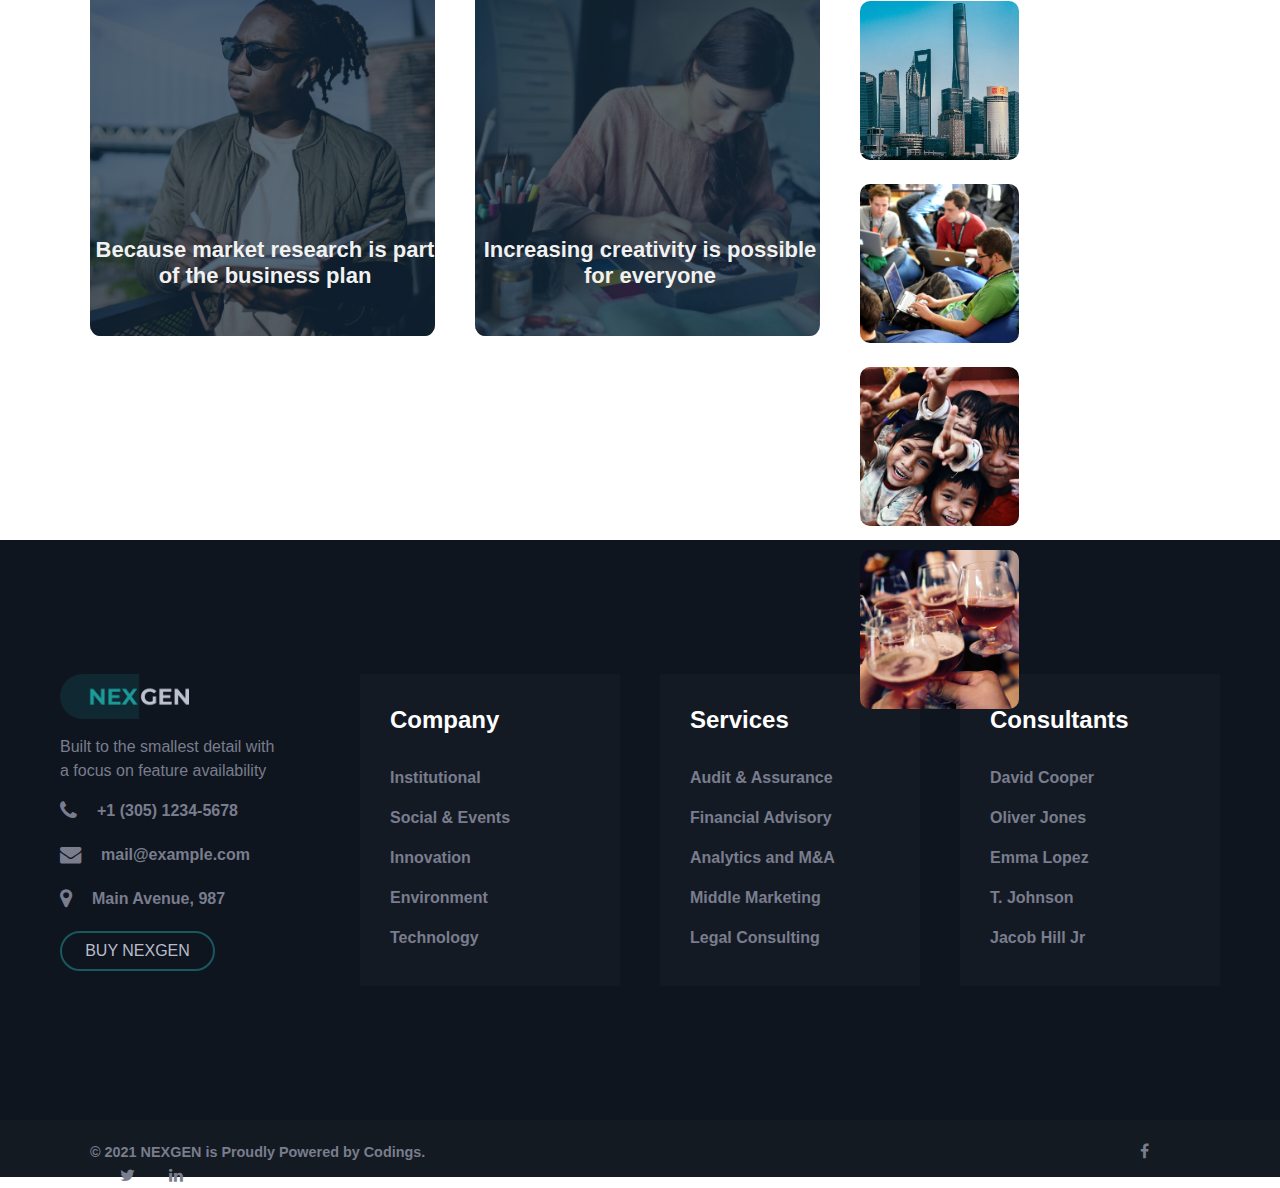
<file: blog.html>
<!DOCTYPE html>
<html>
<head>
	<meta charset="utf-8">
	<title>Blog-Nexgen</title>
	<link rel="stylesheet" type="text/css" href="style.css">
	<link rel="stylesheet" type="text/css" href="font/css/font-awesome.min.css">
</head>
<body>
<div class="about-dots"></div>

	<!-- first nav -->
<div class="first_navbar">
<a href="#" class="nav1"><i class="fa fa-clock-o" aria-hidden="true"></i>Open Hours: Mon - Sat - 9:00 - 18:00</a>
<a href="#" class="nav2"><i class="fa fa-phone" aria-hidden="true"></i> +1 (305) 1234-5678</a>
<a href="#" class="nav2"><i class="fa fa-envelope" aria-hidden="true"></i> hello@example.com</a>
<a href="#" class="nav3"><i class="fa fa-facebook" aria-hidden="true"></i></a>
	<a href="#" class="nav3"><i class="fa fa-twitter" aria-hidden="true"></i></a>
		<a href="#" class="nav3"><i class="fa fa-linkedin" aria-hidden="true"></i></a>
</div>
<!-- first nav -->

<!-- second nav -->
<div class="second_navbar">
	<a href="#"><span class="navimage"></span></a>
	<a href="home.html" class="mainnav1">Home</a>
	<a href="about.html" class="mainnav2">About</a>
	<a href="services.html" class="mainnav2">Services</a>
	<a href="blog.html" class="mainnav2 fixedcolor">Blog</a>
	<a href="contact.html" class="mainnav2">Contact</a>
	<a href="#" class="mainnav2"><i class="fa fa-search noicon" aria-hidden="true"></i></a>
	<a href="#" class="mainnav2"><i class="fa fa-shopping-bag noicon" aria-hidden="true"></i></a>
	<span class="zero">0</span>
	<a href="#" class="mainnav2"><button class="nav_button">BUY NEXGEN</button></a>
</div>
<!-- second nav -->

<!-- div 31 -->
<div class="about-div1 div31">
<div class="div11-p">
	<h1 class="about11 div31-h1">Blog 2 Columns</h1>
	<p>Home<span class="green"> &nbsp;/ &nbsp;About Us</span></p>
</div>
</div>
<!-- div31 -->

<!-- div32 -->
<div class="div32">

<div class="div32-flex1">
	<!-- div6 -->
	<div class="div6 div32-box1">
<h6 class="div6-h6 div32-h6">WHAT IS BEST IN THE BUSINESS WORLD</h6>
	<div class="div5head">Our Editorial Content</div>

<div class="div6-flex"><!-- div6flex -->

<div class="div6-box1">
<div class="div6-image1">
	<p class="div6-p"><i class="fa fa-user-o" aria-hidden="true"></i>Codings
		<i class="fa fa-clock-o" aria-hidden="true"></i>5 months
	</p>
	<p class="div6-p2">Increasing creativity is possible for everyone</p>
	<p class="div6-p3">Lorem ipsum dolor Lorem ipsum dolor Lorem ipsum dolor sit amet,...</p>
</div>
</div>

<div class="div6-box1">
	
<div class="div6-image2 div6-image1">
	<p class="div6-p"><i class="fa fa-user-o" aria-hidden="true"></i>Codings
		<i class="fa fa-clock-o" aria-hidden="true"></i>6 months
	</p>
	<p class="div6-p2">David Cooper tells about the opening of the new office in Baltimore</p>
	<p class="div6-p3">Lorem ipsum dolor Lorem ipsum dolor Lorem ipsum dolor sit amet,...</p>
</div>

</div>

</div> <!-- div6-flex -->

<div class="div6-flex">

<div class="div6-box1">
	
<div class="div6-image3 div6-image1">
	<p class="div6-p"><i class="fa fa-user-o" aria-hidden="true"></i>Codings
		<i class="fa fa-clock-o" aria-hidden="true"></i>6 months
	</p>
	<p class="div6-p2">Tips for having a good relationship at work</p>
	<p class="div6-p3">Lorem ipsum dolor Lorem ipsum dolor Lorem ipsum dolor sit amet,...</p>
</div>

</div>

<div class="div6-box1">
	
<div class="div6-image3 div6-image1 div32-image4">
	<p class="div6-p"><i class="fa fa-user-o" aria-hidden="true"></i>Codings
		<i class="fa fa-clock-o" aria-hidden="true"></i>6 months
	</p>
	<p class="div6-p2">Working from home is now a trend</p>
	<p class="div6-p3">Lorem ipsum dolor Lorem ipsum dolor Lorem ipsum dolor sit amet,...</p>
</div>

</div>

</div><!-- div6flex -->

<div class="div6-flex">

<div class="div6-box1">
	
<div class="div6-image3 div6-image1 div32-image5">
	<p class="div6-p"><i class="fa fa-user-o" aria-hidden="true"></i>Codings
		<i class="fa fa-clock-o" aria-hidden="true"></i>6 months
	</p>
	<p class="div6-p2">Because market research is part of the business plan</p>
	<p class="div6-p3">Lorem ipsum dolor Lorem ipsum dolor Lorem ipsum dolor sit amet,...</p>
</div>

</div>

<div class="div6-box1">
<div class="div6-image1">
	<p class="div6-p"><i class="fa fa-user-o" aria-hidden="true"></i>Codings
		<i class="fa fa-clock-o" aria-hidden="true"></i>6 months
	</p>
	<p class="div6-p2">Increasing creativity is possible for everyone</p>
	<p class="div6-p3">Lorem ipsum dolor Lorem ipsum dolor Lorem ipsum dolor sit amet,...</p>
</div>
</div>

</div><!-- div6flex -->

	</div><!-- div6 -->
</div><!-- div 32 flex1 -->

<div class="div32-flex2">
	
<form><div class="div32-btn"><input type="text" name="input_search" placeholder="Enter Keywords" ><i class="fa fa-search div32-icon fa-lg" aria-hidden="true"></i></div></form>
<h4>Categories</h4>
<a class="div32-folder" href="#"><i class="fa fa-folder div32-icon2" aria-hidden="true"></i>Environment (3)</a>
<a class="div32-folder" href="#"><i class="fa fa-folder div32-icon2" aria-hidden="true"></i>Events (3)</a>
<a class="div32-folder" href="#"><i class="fa fa-folder div32-icon2" aria-hidden="true"></i>Innovation (3)</a>
<a class="div32-folder" href="#"><i class="fa fa-folder div32-icon2" aria-hidden="true"></i>Institutional (2)</a>
<a class="div32-folder" href="#"><i class="fa fa-folder div32-icon2" aria-hidden="true"></i>Social (4)</a>
<a class="div32-folder" href="#"><i class="fa fa-folder div32-icon2" aria-hidden="true"></i>Technology (3)</a>
<h4>Tag Cloud</h4>
<button class="div32-button">2 Columns</button>
<button class="div32-button">3 Columns</button>
<button class="div32-button">Right Sidebar</button>
<button class="div32-button">With Intro</button>
<button class="div32-button">Without Intro</button>
<button class="div32-button heel">Without Sidebar</button>
<h4>Image Gallery</h4>
<div class="blog1"></div>
<div class="blog2"></div>
<div class="blog3"></div>
<div class="blog4"></div>
<div class="blog5"></div>
<div class="blog6"></div>

</div>

</div>
<!-- div32 -->

<!-- footer -->
<div class="div9">

<div class="div9-box1">

	<div class="div9-image"></div>
<p class="p1 div9-p1">Built to the smallest detail with a focus on feature availability</p>
<div class="div9-1"><i class="fa fa-phone fa-lg" aria-hidden="true"></i><a href="#">+1 (305) 1234-5678</a></div>
<div class="div9-1"><i class="fa fa-envelope fa-lg" aria-hidden="true"></i><a href="#">mail@example.com</a></div>
<div class="div9-1"><i class="fa fa-map-marker fa-lg" aria-hidden="true"></i><a href="#">Main Avenue, 987</a></div>
	<a href="#"><button class="div1button2 div9-button">BUY NEXGEN</button></a>

</div>

<div class="div9-card">
	
<h4>Company</h4>
<a href="#"><p class="p1">Institutional</p></a>
<a href="#"><p class="p1">Social & Events</p></a>
<a href="#"><p class="p1">Innovation</p></a>
<a href="#"><p class="p1">Environment</p></a>
<a href="#"><p class="p1">Technology</p></a>

</div>

<div class="div9-card">
	
<h4>Services</h4>
<a href="#"><p class="p1">Audit & Assurance</p></a>
<a href="#"><p class="p1">Financial Advisory</p></a>
<a href="#"><p class="p1">Analytics and M&A</p></a>
<a href="#"><p class="p1">Middle Marketing</p></a>
<a href="#"><p class="p1">Legal Consulting</p></a>

</div>

<div class="div9-card">
	
<h4>Consultants</h4>
<a href="#"><p class="p1">David Cooper</p></a>
<a href="#"><p class="p1">Oliver Jones</p></a>
<a href="#"><p class="p1">Emma Lopez</p></a>
<a href="#"><p class="p1">T. Johnson</p></a>
<a href="#"><p class="p1">Jacob Hill Jr</p></a>

</div>
	</div>
	<!-- div 9 -->

	<!-- div footer -->
	<div class="footer">
  <a href="#" class="p1 footer-p">© 2021 NEXGEN is Proudly Powered by Codings.</a>
  <a href="#" class="p1 footer-p2">
  	<i class="fa fa-facebook" aria-hidden="true"></i>
  	<i class="fa fa-twitter" aria-hidden="true"></i>
  	<i class="fa fa-linkedin" aria-hidden="true"></i>
  </a>

	</div>

</body>
</html>
</file>
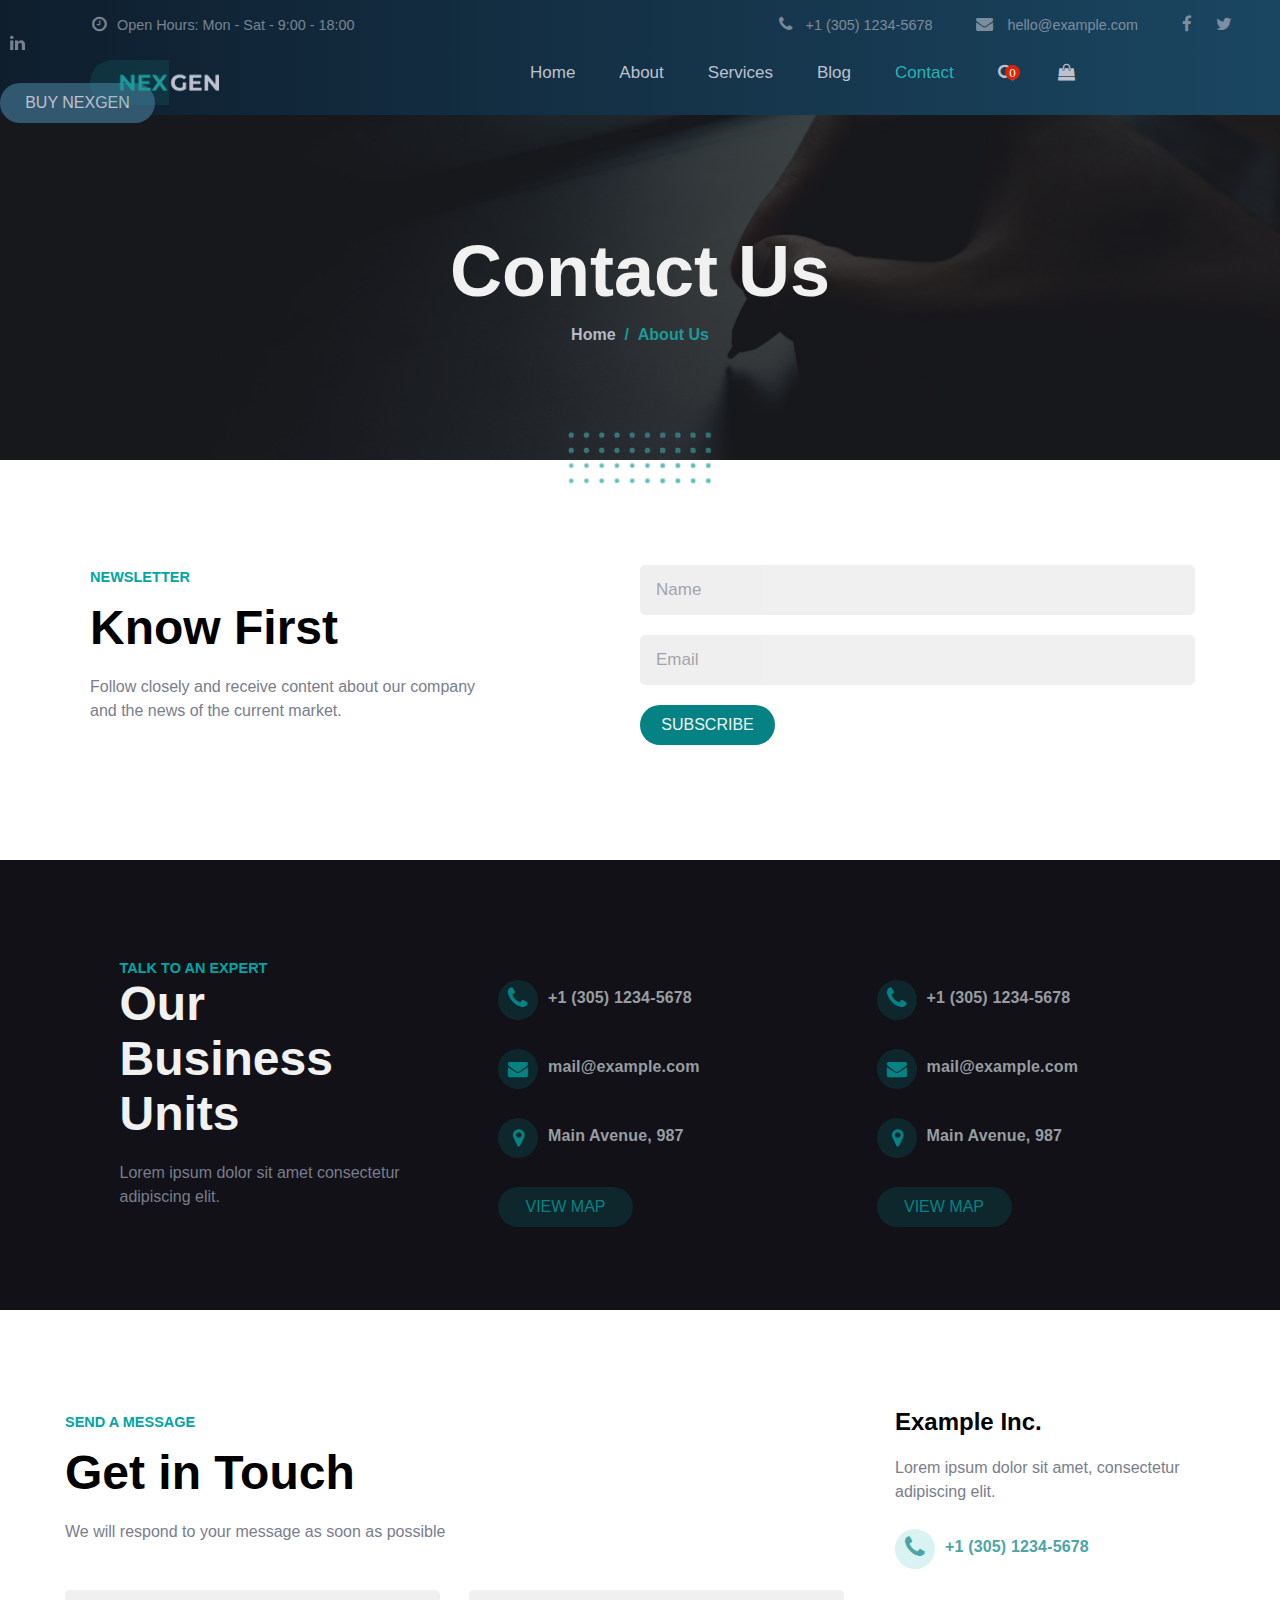
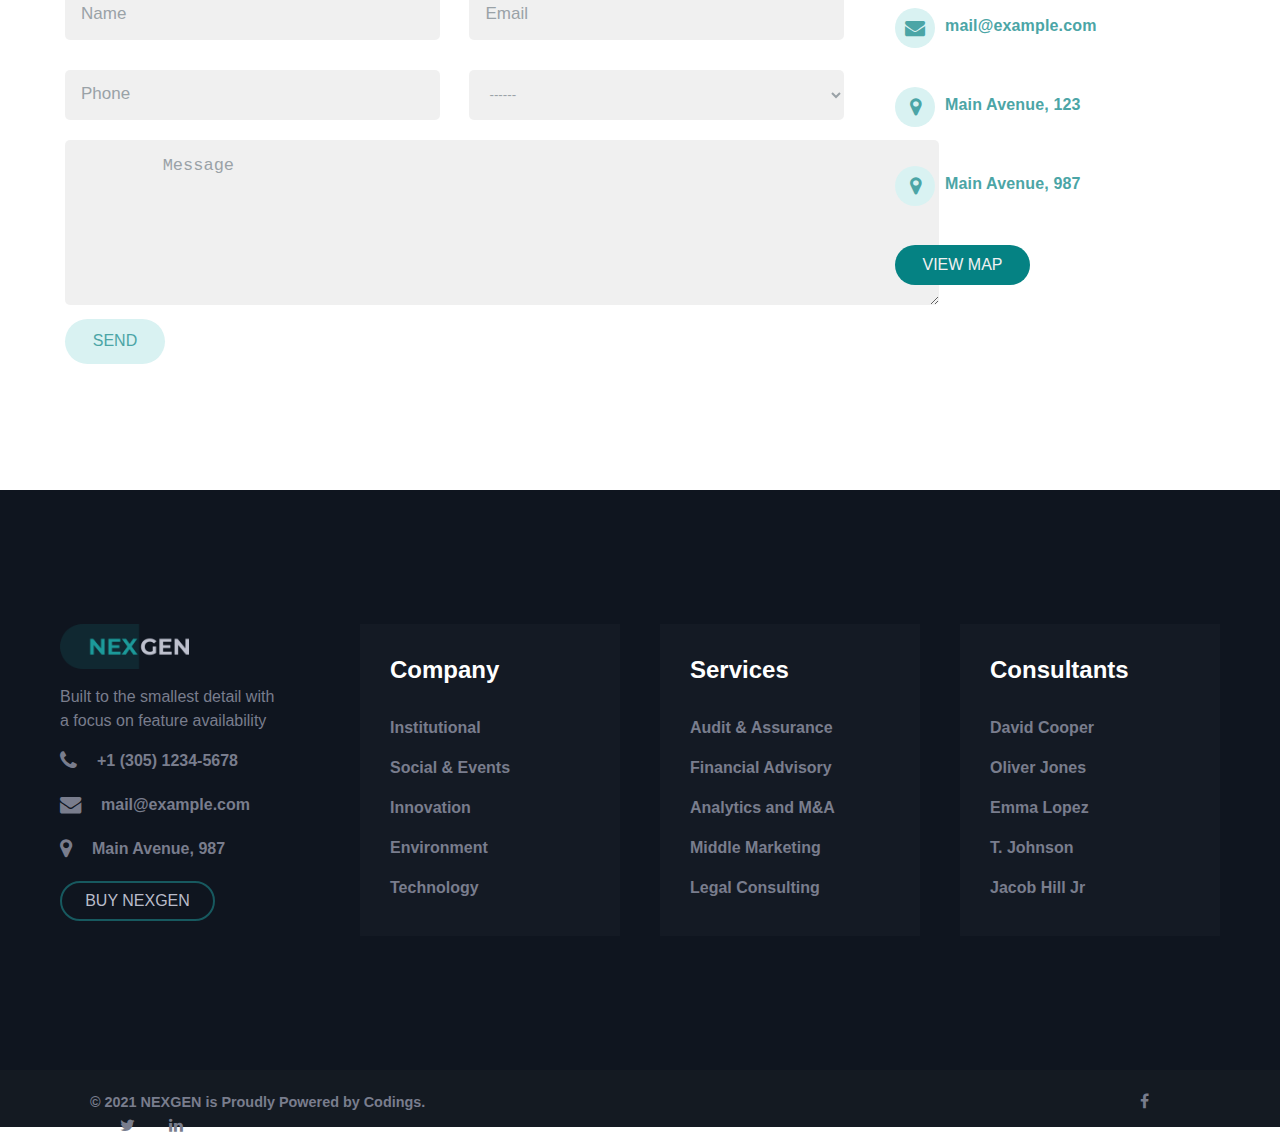
<file: contact.html>
<!DOCTYPE html>
<html>
<head>
	<meta charset="utf-8">
	<title>Contact-Nexgen</title>
	<link rel="stylesheet" type="text/css" href="style.css">
	<link rel="stylesheet" type="text/css" href="font/css/font-awesome.min.css">
</head>
<body>
<div class="about-dots"></div>

	<!-- first nav -->
<div class="first_navbar">
<a href="#" class="nav1"><i class="fa fa-clock-o" aria-hidden="true"></i>Open Hours: Mon - Sat - 9:00 - 18:00</a>
<a href="#" class="nav2"><i class="fa fa-phone" aria-hidden="true"></i> +1 (305) 1234-5678</a>
<a href="#" class="nav2"><i class="fa fa-envelope" aria-hidden="true"></i> hello@example.com</a>
<a href="#" class="nav3"><i class="fa fa-facebook" aria-hidden="true"></i></a>
	<a href="#" class="nav3"><i class="fa fa-twitter" aria-hidden="true"></i></a>
		<a href="#" class="nav3"><i class="fa fa-linkedin" aria-hidden="true"></i></a>
</div>
<!-- first nav -->

<!-- second nav -->
<div class="second_navbar">
	<a href="#"><span class="navimage"></span></a>
	<a href="home.html" class="mainnav1">Home</a>
	<a href="about.html" class="mainnav2">About</a>
	<a href="services.html" class="mainnav2">Services</a>
	<a href="blog.html" class="mainnav2">Blog</a>
	<a href="contact.html" class="mainnav2 fixedcolor">Contact</a>
	<a href="#" class="mainnav2"><i class="fa fa-search noicon" aria-hidden="true"></i></a>
	<a href="#" class="mainnav2"><i class="fa fa-shopping-bag noicon" aria-hidden="true"></i></a>
	<span class="zero">0</span>
	<a href="#" class="mainnav2"><button class="nav_button">BUY NEXGEN</button></a>
</div>
<!-- second nav -->

<!-- div 41 -->
<div class="about-div1 div31 div41">
<div class="div11-p">
	<h1 class="about11 div31-h1">Contact Us</h1>
	<p>Home<span class="green"> &nbsp;/ &nbsp;About Us</span></p>
</div>
</div>
<!-- div41 -->

<!-- div 42 -->
<div class="div7 div42">
<div class="div7-box1">
	<h6>NEWSLETTER</h6>
	<div class="div4head div42-head">Know First</div>
	<p class="p1">Follow closely and receive content about our company and the news of the current market.</p>
</div>

<div class="div7-box1 input42">
<input class="input1" type="text" placeholder="Name" name="name_input" value="">
<input class="input2" type="email" placeholder="Email" name="name_email" value="">
<button class="div7-button">SUBSCRIBE</button>
</div>
</div>
<!-- div 42 -->

<!-- div43 -->
<div class="div43">

<div class="div43-box1">

<div class="div7 div43-box1">
<div class="div7-box1 div43-div">
	<h6>TALK TO AN EXPERT</h6>
	<div class="div4head">Our Business Units</div>
	<p class="p1 p8">Lorem ipsum dolor sit amet consectetur adipiscing elit.</p>
</div>
</div>

</div>

<div class="div43-box2">
	<p class="div8-list div43-list">
	<span class="div8-circle div43-circle"><i class="fa fa-phone div8-icon div43-icon" aria-hidden="true"></i></span>
	<a href="#" class="div8-no div43-a"> +1 (305) 1234-5678</a>
</p>
	<p class="div8-list div43-list">
		<span class="div8-circle div43-circle">
		<i class="fa fa-envelope div8-icon div43-icon" id="icon82" aria-hidden="true"></i></span>
		<a href="#" class="div8-no div43-a">mail@example.com</a>
	</p>
	<p class="div8-list div43-list">
		<span class="div8-circle div43-circle">
		<i class="fa fa-map-marker div8-icon div43-icon" id="icon83" aria-hidden="true"></i></span>
		<a href="#" class="div8-no div43-a">Main Avenue, 987</a>
	</p>
<button class="div7-button div7-button div43-button">VIEW MAP</button>
</div>

<div class="div43-box2">

	<p class="div8-list div43-list">
	<span class="div8-circle div43-circle"><i class="fa fa-phone div8-icon div43-icon" aria-hidden="true"></i></span>
	<a href="#" class="div8-no div43-a"> +1 (305) 1234-5678</a>
</p>
	<p class="div8-list div43-list">
		<span class="div8-circle div43-circle">
		<i class="fa fa-envelope div8-icon div43-icon" id="icon82" aria-hidden="true"></i></span>
		<a href="#" class="div8-no div43-a">mail@example.com</a>
	</p>
	<p class="div8-list div43-list">
		<span class="div8-circle div43-circle">
		<i class="fa fa-map-marker div8-icon div43-icon" id="icon83" aria-hidden="true"></i></span>
		<a href="#" class="div8-no div43-a">Main Avenue, 987</a>
	</p>
<button class="div7-button div7-button div43-button">VIEW MAP</button>

</div>

	</div>

<!-- div 8 -->
<div class="div8">

<div class="div8-box1">

	<h6 class="div6-h6">SEND A MESSAGE</h6>
	<div class="div5head">Get in Touch</div>
	<p class="p1">We will respond to your message as soon as possible</p>
	<form>
	<input type="text" placeholder="Name" class="input1">
	<input type="email" placeholder="Email" class="input2">
	<input type="number" placeholder="Phone" class="input1">
	<select name="---" class="input2">
		<option>------</option>
	<option>Sales and Purchasing</option>
	<option>Financial and Accounts</option>
	<option>Human Resources</option>
	<option>Other Subjects</option>
    </select>
    <textarea rows="7" cols="81">
    	Message
    </textarea><br>
<button class="div7-button div8-button">SEND</button>
</form>
</div>

<div class="div8-box2">
	<h2 class="div8-h2">Example Inc.</h2>
	<p class="p1 div8-p2">Lorem ipsum dolor sit amet, consectetur adipiscing elit.</p>
	<p class="div8-list">
			<span class="div8-circle"><i class="fa fa-phone div8-icon" aria-hidden="true"></i></span><a href="#" class="div8-no"> +1 (305) 1234-5678</a>
</p>
	<p class="div8-list">
		<span class="div8-circle">
		<i class="fa fa-envelope div8-icon" id="icon82" aria-hidden="true"></i></span>
		<a href="#" class="div8-no">mail@example.com</a>
	</p>
	<p class="div8-list">
		<span class="div8-circle">
		<i class="fa fa-map-marker div8-icon" id="icon83" aria-hidden="true"></i></span>
		<a href="#" class="div8-no">Main Avenue, 123</a>
	</p>
	<p class="div8-list">
		<span class="div8-circle">
		<i class="fa fa-map-marker div8-icon" id="icon83" aria-hidden="true"></i></span>
		<a href="#" class="div8-no">Main Avenue, 987</a>
	</p>
<button class="div7-button div7-button">VIEW MAP</button>
</div>
</div>
<!-- div8 -->

<!-- footer -->
<div class="div9">

<div class="div9-box1">

	<div class="div9-image"></div>
<p class="p1 div9-p1">Built to the smallest detail with a focus on feature availability</p>
<div class="div9-1"><i class="fa fa-phone fa-lg" aria-hidden="true"></i><a href="#">+1 (305) 1234-5678</a></div>
<div class="div9-1"><i class="fa fa-envelope fa-lg" aria-hidden="true"></i><a href="#">mail@example.com</a></div>
<div class="div9-1"><i class="fa fa-map-marker fa-lg" aria-hidden="true"></i><a href="#">Main Avenue, 987</a></div>
	<a href="#"><button class="div1button2 div9-button">BUY NEXGEN</button></a>

</div>

<div class="div9-card">
	
<h4>Company</h4>
<a href="#"><p class="p1">Institutional</p></a>
<a href="#"><p class="p1">Social & Events</p></a>
<a href="#"><p class="p1">Innovation</p></a>
<a href="#"><p class="p1">Environment</p></a>
<a href="#"><p class="p1">Technology</p></a>

</div>

<div class="div9-card">
	
<h4>Services</h4>
<a href="#"><p class="p1">Audit & Assurance</p></a>
<a href="#"><p class="p1">Financial Advisory</p></a>
<a href="#"><p class="p1">Analytics and M&A</p></a>
<a href="#"><p class="p1">Middle Marketing</p></a>
<a href="#"><p class="p1">Legal Consulting</p></a>

</div>

<div class="div9-card">
	
<h4>Consultants</h4>
<a href="#"><p class="p1">David Cooper</p></a>
<a href="#"><p class="p1">Oliver Jones</p></a>
<a href="#"><p class="p1">Emma Lopez</p></a>
<a href="#"><p class="p1">T. Johnson</p></a>
<a href="#"><p class="p1">Jacob Hill Jr</p></a>

</div>
	</div>
	<!-- div 9 -->

	<!-- div footer -->
	<div class="footer">
  <a href="#" class="p1 footer-p">© 2021 NEXGEN is Proudly Powered by Codings.</a>
  <a href="#" class="p1 footer-p2">
  	<i class="fa fa-facebook" aria-hidden="true"></i>
  	<i class="fa fa-twitter" aria-hidden="true"></i>
  	<i class="fa fa-linkedin" aria-hidden="true"></i>
  </a>

	</div>

</body>
</html>
</file>
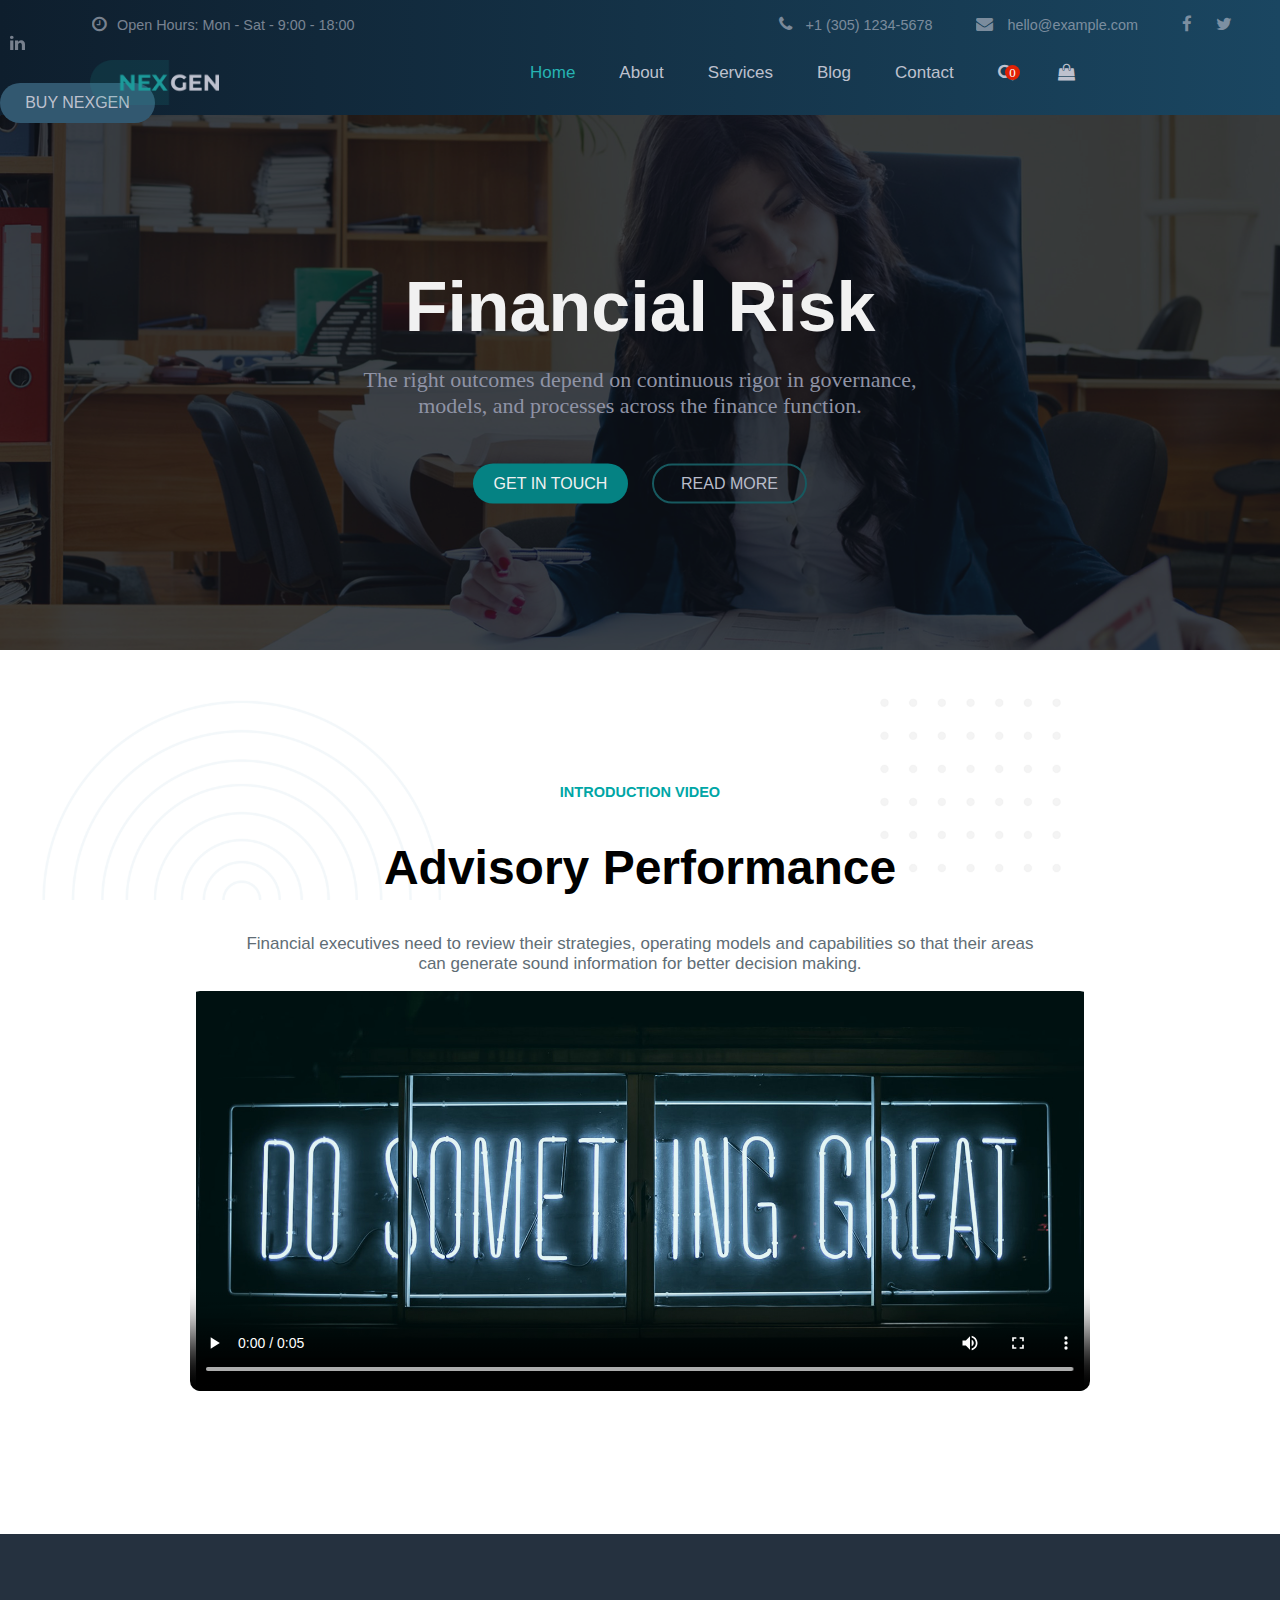
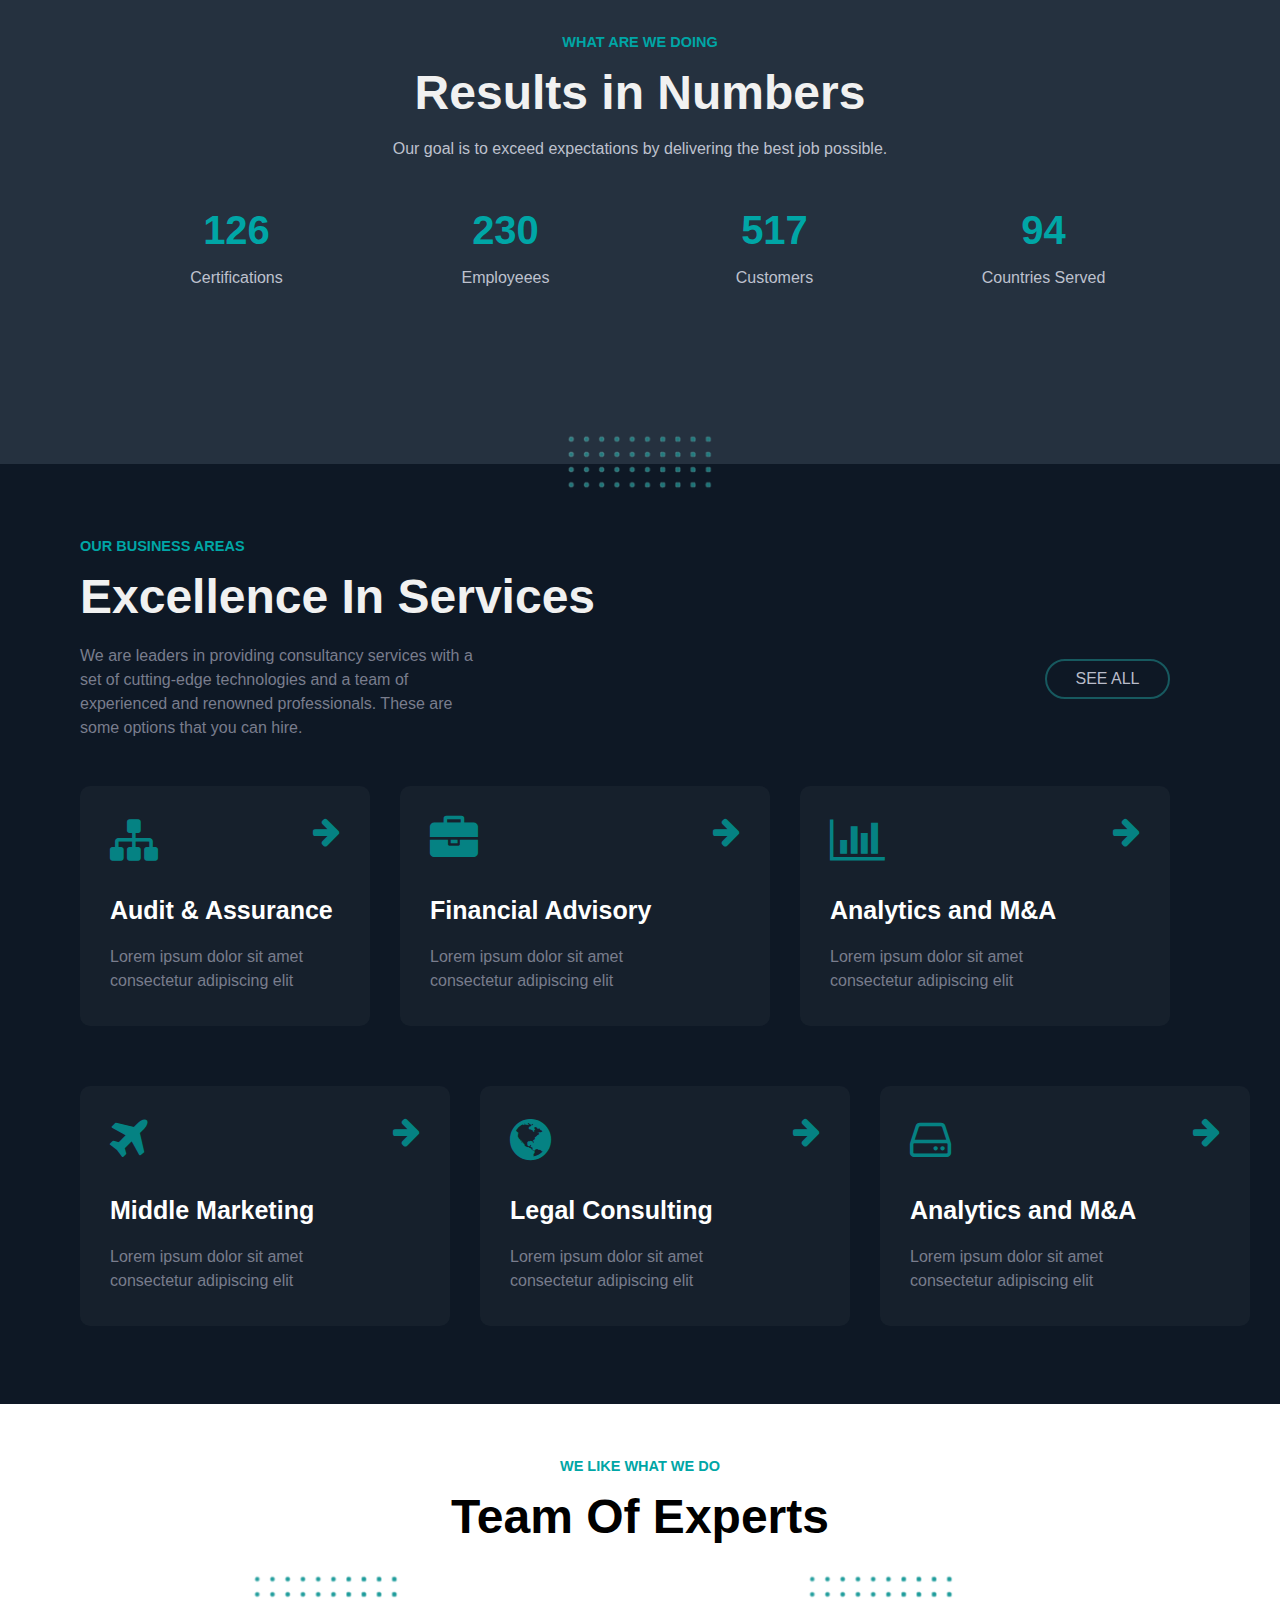
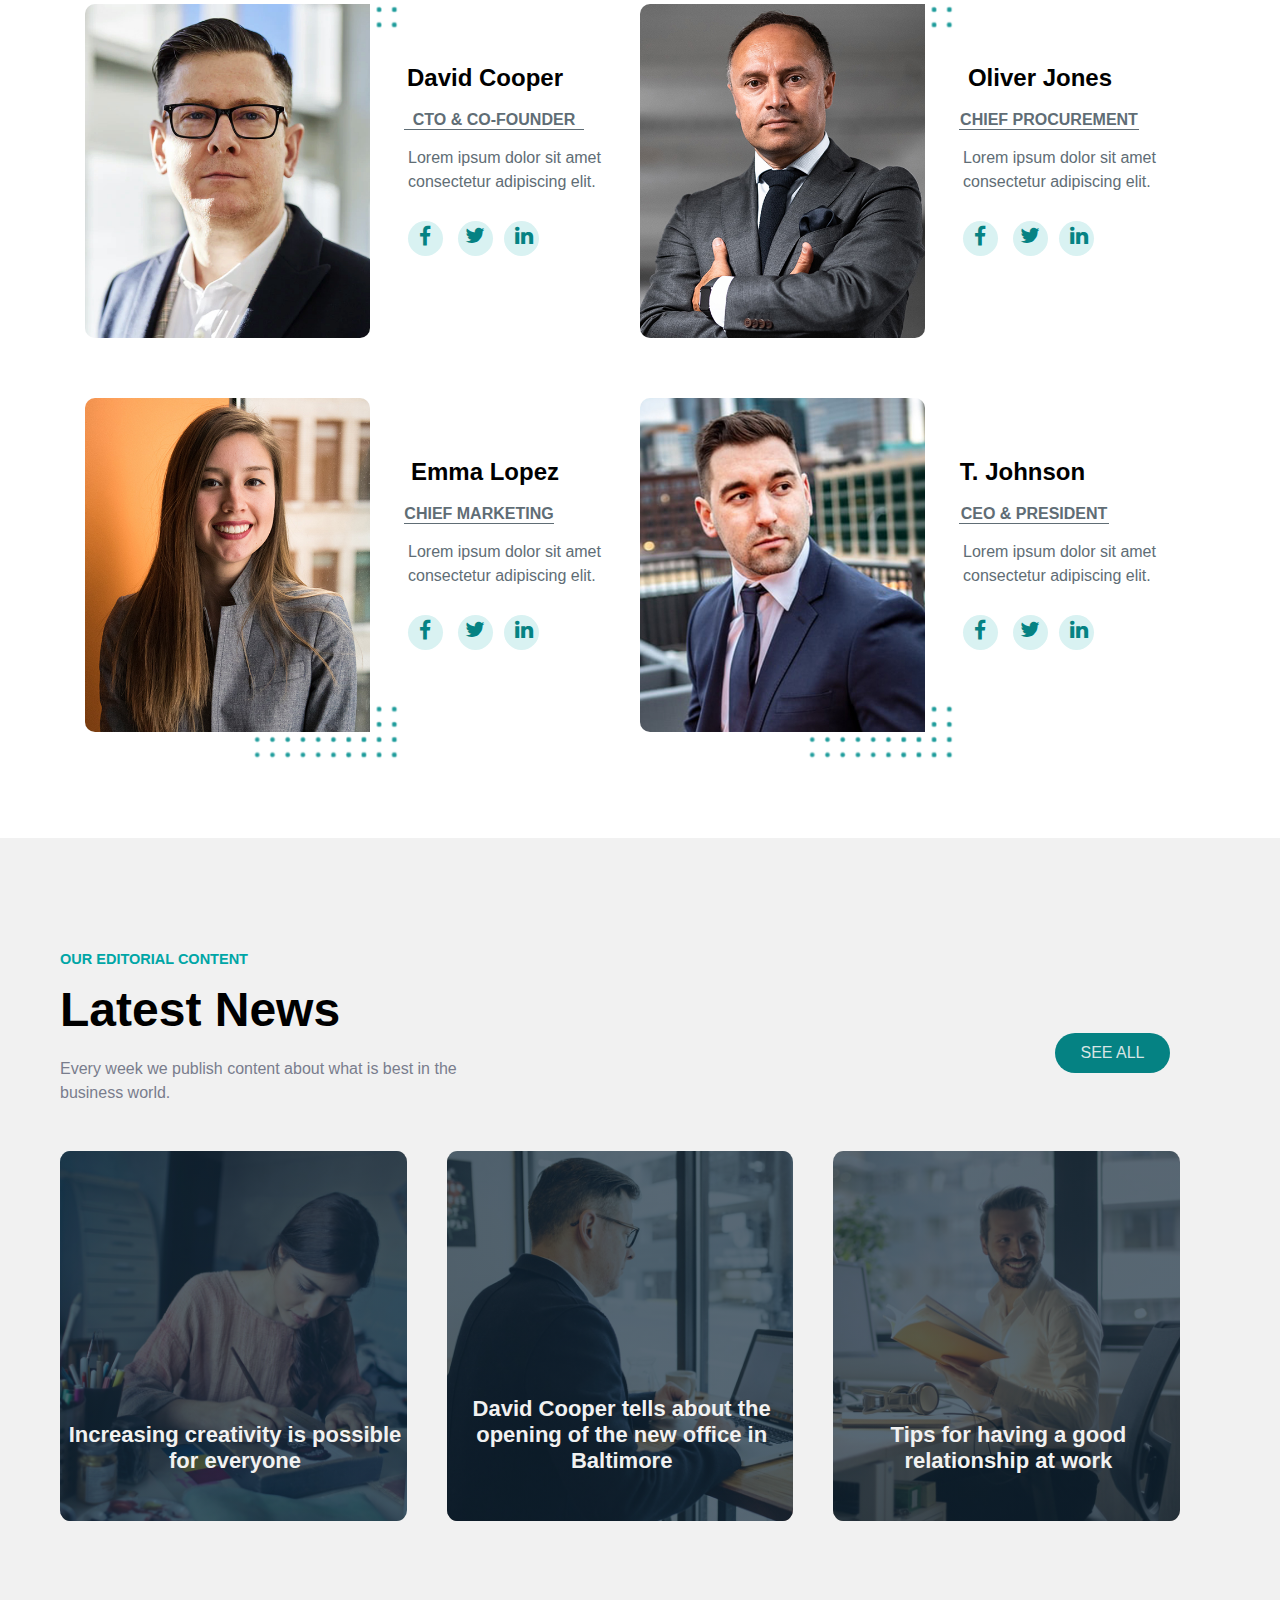
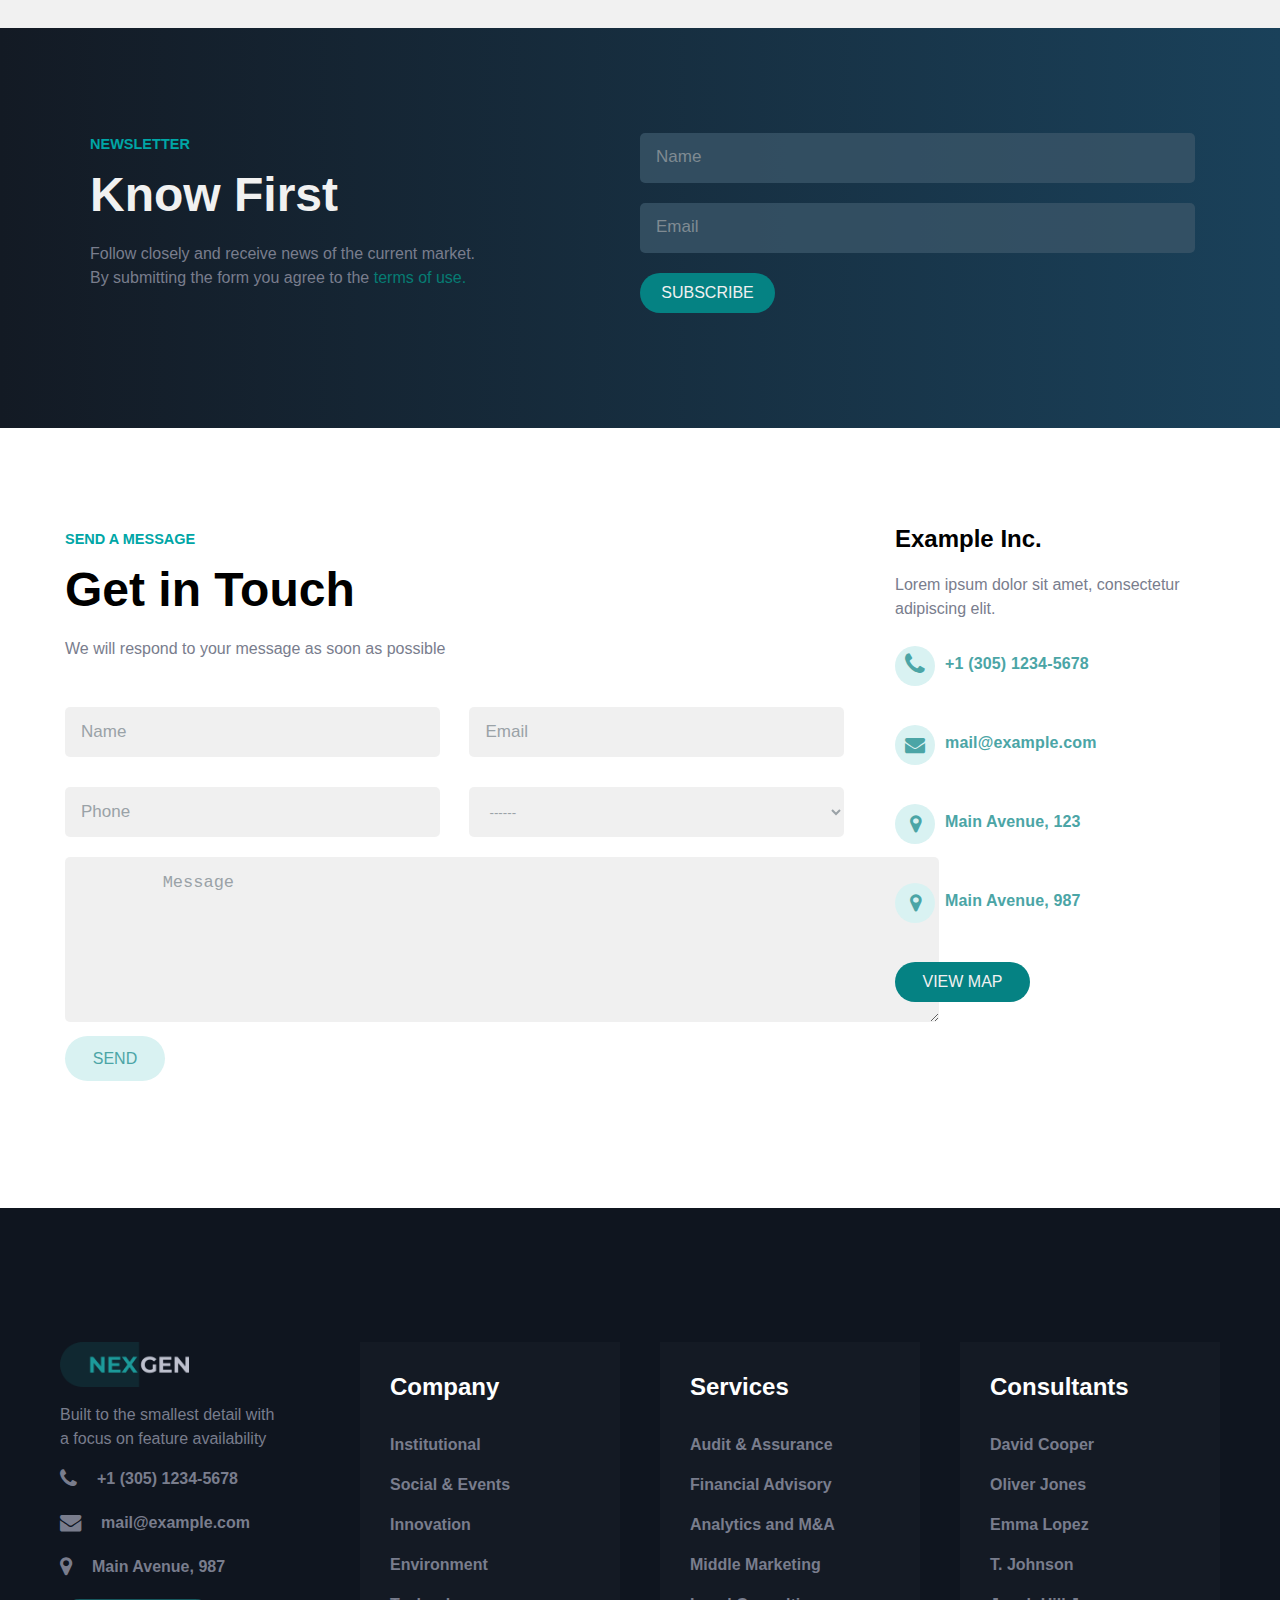
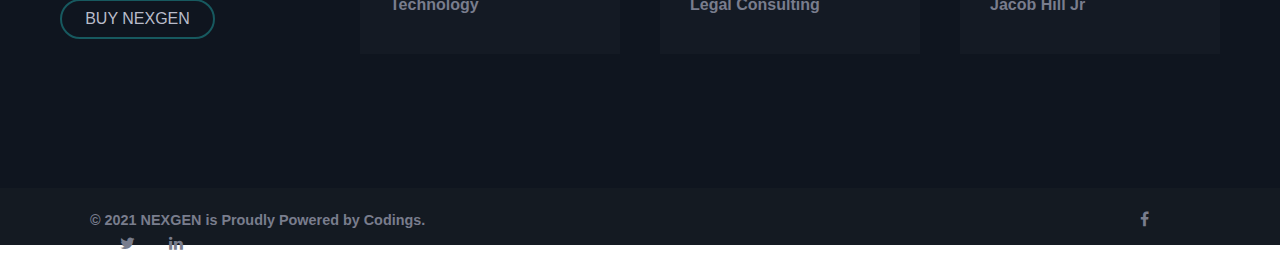
<file: home.html>
<!DOCTYPE html>
<html>
<head>
	<meta charset="utf-8">
	<title>Home-Nexgen</title>
	<link rel="stylesheet" type="text/css" href="style.css">
	<link rel="stylesheet" type="text/css" href="font/css/font-awesome.min.css">
</head>
<body>
	<!-- first nav -->
<div class="first_navbar">
<a href="#" class="nav1"><i class="fa fa-clock-o" aria-hidden="true"></i>Open Hours: Mon - Sat - 9:00 - 18:00</a>
<a href="#" class="nav2"><i class="fa fa-phone" aria-hidden="true"></i> +1 (305) 1234-5678</a>
<a href="#" class="nav2"><i class="fa fa-envelope" aria-hidden="true"></i> hello@example.com</a>
<a href="#" class="nav3"><i class="fa fa-facebook" aria-hidden="true"></i></a>
	<a href="#" class="nav3"><i class="fa fa-twitter" aria-hidden="true"></i></a>
		<a href="#" class="nav3"><i class="fa fa-linkedin" aria-hidden="true"></i></a>
</div>
<!-- first nav -->

<!-- second nav -->
<div class="second_navbar">
	<a href="#"><span class="navimage"></span></a>
	<a href="home.html" class="mainnav1 fixedcolor">Home</a>
	<a href="about.html" class="mainnav2">About</a>
	<a href="services.html" class="mainnav2">Services</a>
	<a href="blog.html" class="mainnav2">Blog</a>
	<a href="contact.html" class="mainnav2">Contact</a>
	<a href="#" class="mainnav2"><i class="fa fa-search noicon" aria-hidden="true"></i></a>
	<a href="#" class="mainnav2"><i class="fa fa-shopping-bag noicon" aria-hidden="true"></i></a>
	<span class="zero">0</span>
	<a href="#" class="mainnav2"><button class="nav_button">BUY NEXGEN</button></a>
</div>
<!-- second nav -->

<!-- div1 -->
<div class="div1">
	<div class="div1image">
<div class="div1content">
<div class="headdiv1">Financial Risk</div>
<span>The right outcomes depend on continuous rigor in governance, models, and processes across the finance function.</span>
<br>
	<a href="#"><button class="div1button">GET IN TOUCH</button></a>
	<a href="#"><button class="div1button2">READ MORE</button></a>
</div>
</div>
</div>
<!-- div1 -->

<!-- div2 -->
<div class="div2">
<h6>INTRODUCTION VIDEO</h6>
<h2>Advisory Performance</h2>
<p>Financial executives need to review their strategies, operating models and capabilities so that their areas can generate sound information for better decision making.</p>
<div class="video">
	<video width="900" height="400" src="images/samplevid.mp4" controls poster="images/video.jpg"></video>
</div>
	</div>
	<!-- div2 -->

	<!-- div3 -->
	<div class="div3">
<div class="div3image">
	<h6>WHAT ARE WE DOING</h6>
	<div class="div3head">Results in Numbers</div>
	<span>Our goal is to exceed expectations by delivering the best job possible.</span><br>

<div class="div3-box1">
<span>126</span>
<p>Certifications</p>
</div>
<div class="div3-box2">
<span>230</span>
<p>Employeees</p>
</div>
<div class="div3-box3">
<span>517</span>
<p>Customers</p>
</div>
<div class="div3-box4">
	<span>94</span>
<p>Countries Served</p>
</div>
</div>
	</div>
	<!-- div3 -->
<div class="dots"></div>

	<!-- div4 -->
	<div class="div4">
<h6>OUR BUSINESS AREAS</h6>
	<div class="div4head">Excellence In Services</div>
	<p class="p1">We are leaders in providing consultancy services with a set of cutting-edge technologies and a team of experienced and renowned professionals. These are some options that you can hire.
</p>
<a href="#"><button class="div4button">SEE ALL</button></a>

<div class="div4-flex1">
	<div class="div4-box1">
		<div>
			<i class="fa fa-sitemap fa-3x icon4" aria-hidden="true"></i>
			<i class="fa fa-arrow-right fa-2x iconarrow" aria-hidden="true"></i>
			<div class="circle4"></div>
		</div>
<h2 class="boxh2">Audit & Assurance</h2>
<p class="p2">Lorem ipsum dolor sit amet consectetur adipiscing elit</p>
	</div>

	<a><div class="div4-box2">
		<div>
            <i class="fa fa-briefcase fa-3x icon4" aria-hidden="true"></i>
			<i class="fa fa-arrow-right fa-2x iconarrow" aria-hidden="true"></i>
			<div class="circle4"></div>
		</div>
<h2 class="boxh2">Financial Advisory</h2>
<p class="p2">Lorem ipsum dolor sit amet consectetur adipiscing elit</p>
	</div></a>

	<a><div class="div4-box3">
		<div>
            <i class="fa fa-bar-chart fa-3x icon4" aria-hidden="true"></i>
			<i class="fa fa-arrow-right fa-2x iconarrow" aria-hidden="true"></i>
			<div class="circle4"></div>
		</div>
<h2 class="boxh2">Analytics and M&A</h2>
<p class="p2">Lorem ipsum dolor sit amet consectetur adipiscing elit</p>
	</div></a>
</div>

<div class="div4-flex1">
	<a><div class="div4-box1">
		<div>
			<i class="fa fa-plane fa-3x icon4" aria-hidden="true"></i>
			<i class="fa fa-arrow-right fa-2x iconarrow" aria-hidden="true"></i>
			<div class="circle4"></div>
		</div>
<h2 class="boxh2">Middle Marketing</h2>
<p class="p2">Lorem ipsum dolor sit amet consectetur adipiscing elit</p>
	</div></a>

	<a><div class="div4-box2">
		<div>
            <i class="fa fa-globe fa-3x icon4" aria-hidden="true"></i>
			<i class="fa fa-arrow-right fa-2x iconarrow" aria-hidden="true"></i>
			<div class="circle4"></div>
		</div>
<h2 class="boxh2">Legal Consulting</h2>
<p class="p2">Lorem ipsum dolor sit amet consectetur adipiscing elit</p>
	</div></a>

	<a><div class="div4-box3">
		<div>
            <i class="fa fa-hdd-o fa-3x icon4" aria-hidden="true"></i>
			<i class="fa fa-arrow-right fa-2x iconarrow" aria-hidden="true"></i>
			<div class="circle4"></div>
		</div>
<h2 class="boxh2">Analytics and M&A</h2>
<p class="p2">Lorem ipsum dolor sit amet consectetur adipiscing elit</p>
	</div></a>
</div>

	</div>
	<!-- div4 -->

	<!-- div5 -->
	<div class="div5">
<h6>WE LIKE WHAT WE DO </h6>
	<div class="div5head">Team Of Experts</div>

<div class="div5-flex1">

	<div class="div5-box1">
<div class="dots-div5a"></div>
 <span class="div5-image1"></span>
 <h2 class="div5-h2">David Cooper</h2>
 <p class="div5-p">CTO & CO-FOUNDER</p>
 <p class="div5-span">Lorem ipsum dolor sit amet consectetur adipiscing elit.</p>
 <i class="fa fa-facebook div5-icon1 fa-lg" aria-hidden="true"></i>
			<!-- <div class="circle5" id="shiftcircle3"></div> -->
<i class="fa fa-twitter div5-icon2 fa-lg" aria-hidden="true"></i>
			<div class="circle5 shiftcircle"></div>
<i class="fa fa-linkedin div5-icon3 fa-lg" aria-hidden="true"></i>
			<div class="circle5 shiftcircle2"></div>
			<div class="circle5 shiftcircle3"></div>

	</div>

	<div class="div5-box2">
<div class="dots-div5a"></div>
		<span class="div5-image2"></span>
 <h2 class="div5-h2">Oliver Jones</h2>
 <p class="div5-p">CHIEF PROCUREMENT</p>
 <p class="div5-span">Lorem ipsum dolor sit amet consectetur adipiscing elit.</p>
 <i class="fa fa-facebook div5-icon1 fa-lg" aria-hidden="true"></i>
<i class="fa fa-twitter div5-icon2 fa-lg" aria-hidden="true"></i>
			<div class="circle5 shiftcircle"></div>
<i class="fa fa-linkedin div5-icon3 fa-lg" aria-hidden="true"></i>
			<div class="circle5 shiftcircle2"></div>
			<div class="circle5 shiftcircle3"></div>

	</div>

	</div>

<div class="div5-flex1">

	<div class="div5-box1">
<div class="dots-div5a div5-dotsb"></div>

 <span class="div5-image3"></span>
 <h2 class="div5-h2">Emma Lopez</h2>
 <p class="div5-p ANOTHERP">CHIEF MARKETING</p>
 <p class="div5-span">Lorem ipsum dolor sit amet consectetur adipiscing elit.</p>
 <i class="fa fa-facebook div5-icon1 fa-lg" aria-hidden="true"></i>
<i class="fa fa-twitter div5-icon2 fa-lg" aria-hidden="true"></i>
			<div class="circle5 shiftcircle"></div>
<i class="fa fa-linkedin div5-icon3 fa-lg" aria-hidden="true"></i>
			<div class="circle5 shiftcircle2"></div>
			<div class="circle5 shiftcircle3"></div>

	</div>

	<div class="div5-box2">
<div class="dots-div5a div5-dotsb"></div>
		<span class="div5-image4"></span>
 <h2 class="div5-h2 anotherh2">T. Johnson</h2>
 <p class="div5-p ANOTHERP">CEO & PRESIDENT</p>
 <p class="div5-span">Lorem ipsum dolor sit amet consectetur adipiscing elit.</p>
 <i class="fa fa-facebook div5-icon1 fa-lg" aria-hidden="true"></i>
<i class="fa fa-twitter div5-icon2 fa-lg" aria-hidden="true"></i>
			<div class="circle5 shiftcircle"></div>
<i class="fa fa-linkedin div5-icon3 fa-lg" aria-hidden="true"></i>
			<div class="circle5 shiftcircle2"></div>
			<div class="circle5 shiftcircle3"></div>
	</div>
	</div>
	</div>
	<!-- div 5 -->

	<!-- div6 -->
	<div class="div6">
<h6 class="div6-h6">OUR EDITORIAL CONTENT</h6>
	<div class="div5head">Latest News</div>
	<p class="p1">Every week we publish content about what is best in the business world.</p>
<a href="#"><button class="div6button">SEE ALL</button></a>
<div class="div6-flex">

<div class="div6-box1">
<div class="div6-image1">
	<p class="div6-p"><i class="fa fa-user-o" aria-hidden="true"></i>Codings
		<i class="fa fa-clock-o" aria-hidden="true"></i>5 months
	</p>
	<p class="div6-p2">Increasing creativity is possible for everyone</p>
	<p class="div6-p3">Lorem ipsum dolor Lorem ipsum dolor Lorem ipsum dolor sit amet,...</p>
</div>
</div>

<div class="div6-box1">
	
<div class="div6-image2 div6-image1">
	<p class="div6-p"><i class="fa fa-user-o" aria-hidden="true"></i>Codings
		<i class="fa fa-clock-o" aria-hidden="true"></i>5 months
	</p>
	<p class="div6-p2">David Cooper tells about the opening of the new office in Baltimore</p>
	<p class="div6-p3">Lorem ipsum dolor Lorem ipsum dolor Lorem ipsum dolor sit amet,...</p>
</div>

</div>
<div class="div6-box1">
	
<div class="div6-image3 div6-image1">
	<p class="div6-p"><i class="fa fa-user-o" aria-hidden="true"></i>Codings
		<i class="fa fa-clock-o" aria-hidden="true"></i>5 months
	</p>
	<p class="div6-p2">Tips for having a good relationship at work</p>
	<p class="div6-p3">Lorem ipsum dolor Lorem ipsum dolor Lorem ipsum dolor sit amet,...</p>
</div>

</div>

</div>
	</div>
	<!-- div 6 -->

	<!-- div 7 -->
<div class="div7">
<div class="div7-box1">
	<h6>NEWSLETTER</h6>
	<div class="div4head">Know First</div>
	<p class="p1">Follow closely and receive news of the current market.
By submitting the form you agree to the <span class="color">terms of use.</span></p>
</div>

<div class="div7-box1">
<input class="input1" type="text" placeholder="Name" name="name_input" value="">
<input class="input2" type="email" placeholder="Email" name="name_email" value="">
<button class="div7-button">SUBSCRIBE</button>
</div>
</div>
<!-- div 7 -->

<!-- div 8 -->
<div class="div8">

<div class="div8-box1">

	<h6 class="div6-h6">SEND A MESSAGE</h6>
	<div class="div5head">Get in Touch</div>
	<p class="p1">We will respond to your message as soon as possible</p>
	<form>
	<input type="text" placeholder="Name" class="input1">
	<input type="email" placeholder="Email" class="input2">
	<input type="number" placeholder="Phone" class="input1">
	<select name="---" class="input2">
		<option>------</option>
	<option>Sales and Purchasing</option>
	<option>Financial and Accounts</option>
	<option>Human Resources</option>
	<option>Other Subjects</option>
    </select>
    <textarea rows="7" cols="81">
    	Message
    </textarea><br>
<button class="div7-button div8-button">SEND</button>
</form>
</div>

<div class="div8-box2">
	<h2 class="div8-h2">Example Inc.</h2>
	<p class="p1 div8-p2">Lorem ipsum dolor sit amet, consectetur adipiscing elit.</p>
	<p class="div8-list">
	<span class="div8-circle"><i class="fa fa-phone div8-icon" aria-hidden="true"></i></span><a href="#" class="div8-no"> +1 (305) 1234-5678</a>
</p>
	<p class="div8-list">
		<span class="div8-circle">
		<i class="fa fa-envelope div8-icon" id="icon82" aria-hidden="true"></i></span>
		<a href="#" class="div8-no">mail@example.com</a>
	</p>
	<p class="div8-list">
		<span class="div8-circle">
		<i class="fa fa-map-marker div8-icon" id="icon83" aria-hidden="true"></i></span>
		<a href="#" class="div8-no">Main Avenue, 123</a>
	</p>
	<p class="div8-list">
		<span class="div8-circle">
		<i class="fa fa-map-marker div8-icon" id="icon83" aria-hidden="true"></i></span>
		<a href="#" class="div8-no">Main Avenue, 987</a>
	</p>
<button class="div7-button div7-button">VIEW MAP</button>
</div>
</div>
<!-- div8 -->

<!-- div 9 -->
<div class="div9">

<div class="div9-box1">

	<div class="div9-image"></div>
<p class="p1 div9-p1">Built to the smallest detail with a focus on feature availability</p>
<div class="div9-1"><i class="fa fa-phone fa-lg" aria-hidden="true"></i><a href="#">+1 (305) 1234-5678</a></div>
<div class="div9-1"><i class="fa fa-envelope fa-lg" aria-hidden="true"></i><a href="#">mail@example.com</a></div>
<div class="div9-1"><i class="fa fa-map-marker fa-lg" aria-hidden="true"></i><a href="#">Main Avenue, 987</a></div>
	<a href="#"><button class="div1button2 div9-button">BUY NEXGEN</button></a>

</div>

<div class="div9-card">
	
<h4>Company</h4>
<a href="#"><p class="p1">Institutional</p></a>
<a href="#"><p class="p1">Social & Events</p></a>
<a href="#"><p class="p1">Innovation</p></a>
<a href="#"><p class="p1">Environment</p></a>
<a href="#"><p class="p1">Technology</p></a>

</div>

<div class="div9-card">
	
<h4>Services</h4>
<a href="#"><p class="p1">Audit & Assurance</p></a>
<a href="#"><p class="p1">Financial Advisory</p></a>
<a href="#"><p class="p1">Analytics and M&A</p></a>
<a href="#"><p class="p1">Middle Marketing</p></a>
<a href="#"><p class="p1">Legal Consulting</p></a>

</div>

<div class="div9-card">
	
<h4>Consultants</h4>
<a href="#"><p class="p1">David Cooper</p></a>
<a href="#"><p class="p1">Oliver Jones</p></a>
<a href="#"><p class="p1">Emma Lopez</p></a>
<a href="#"><p class="p1">T. Johnson</p></a>
<a href="#"><p class="p1">Jacob Hill Jr</p></a>

</div>
	</div>
	<!-- div 9 -->

	<!-- div footer -->
	<div class="footer">
  <a class="p1 footer-p">© 2021 NEXGEN is Proudly Powered by Codings.</a>
  <a class="p1 footer-p2">
  	<i class="fa fa-facebook" aria-hidden="true"></i>
  	<i class="fa fa-twitter" aria-hidden="true"></i>
  	<i class="fa fa-linkedin" aria-hidden="true"></i>
  </a>

	</div>
</body>
</html>
</file>
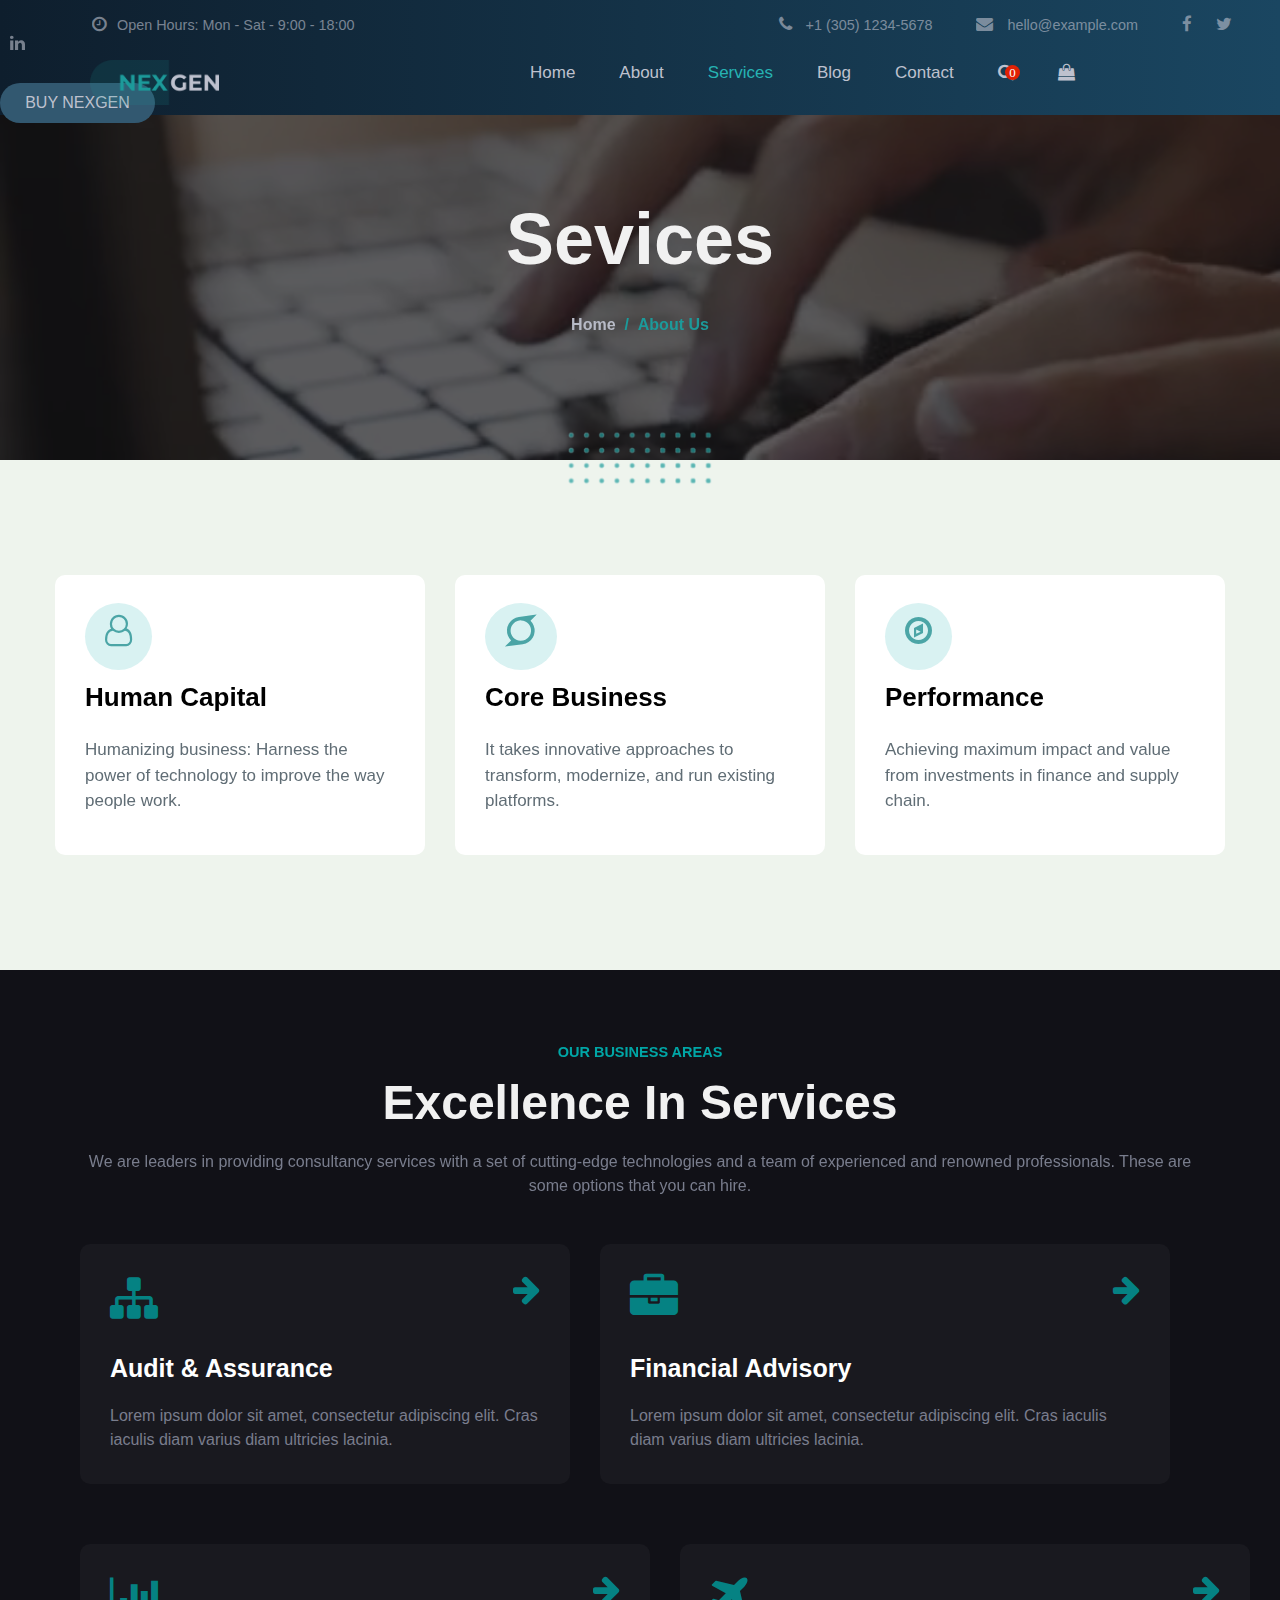
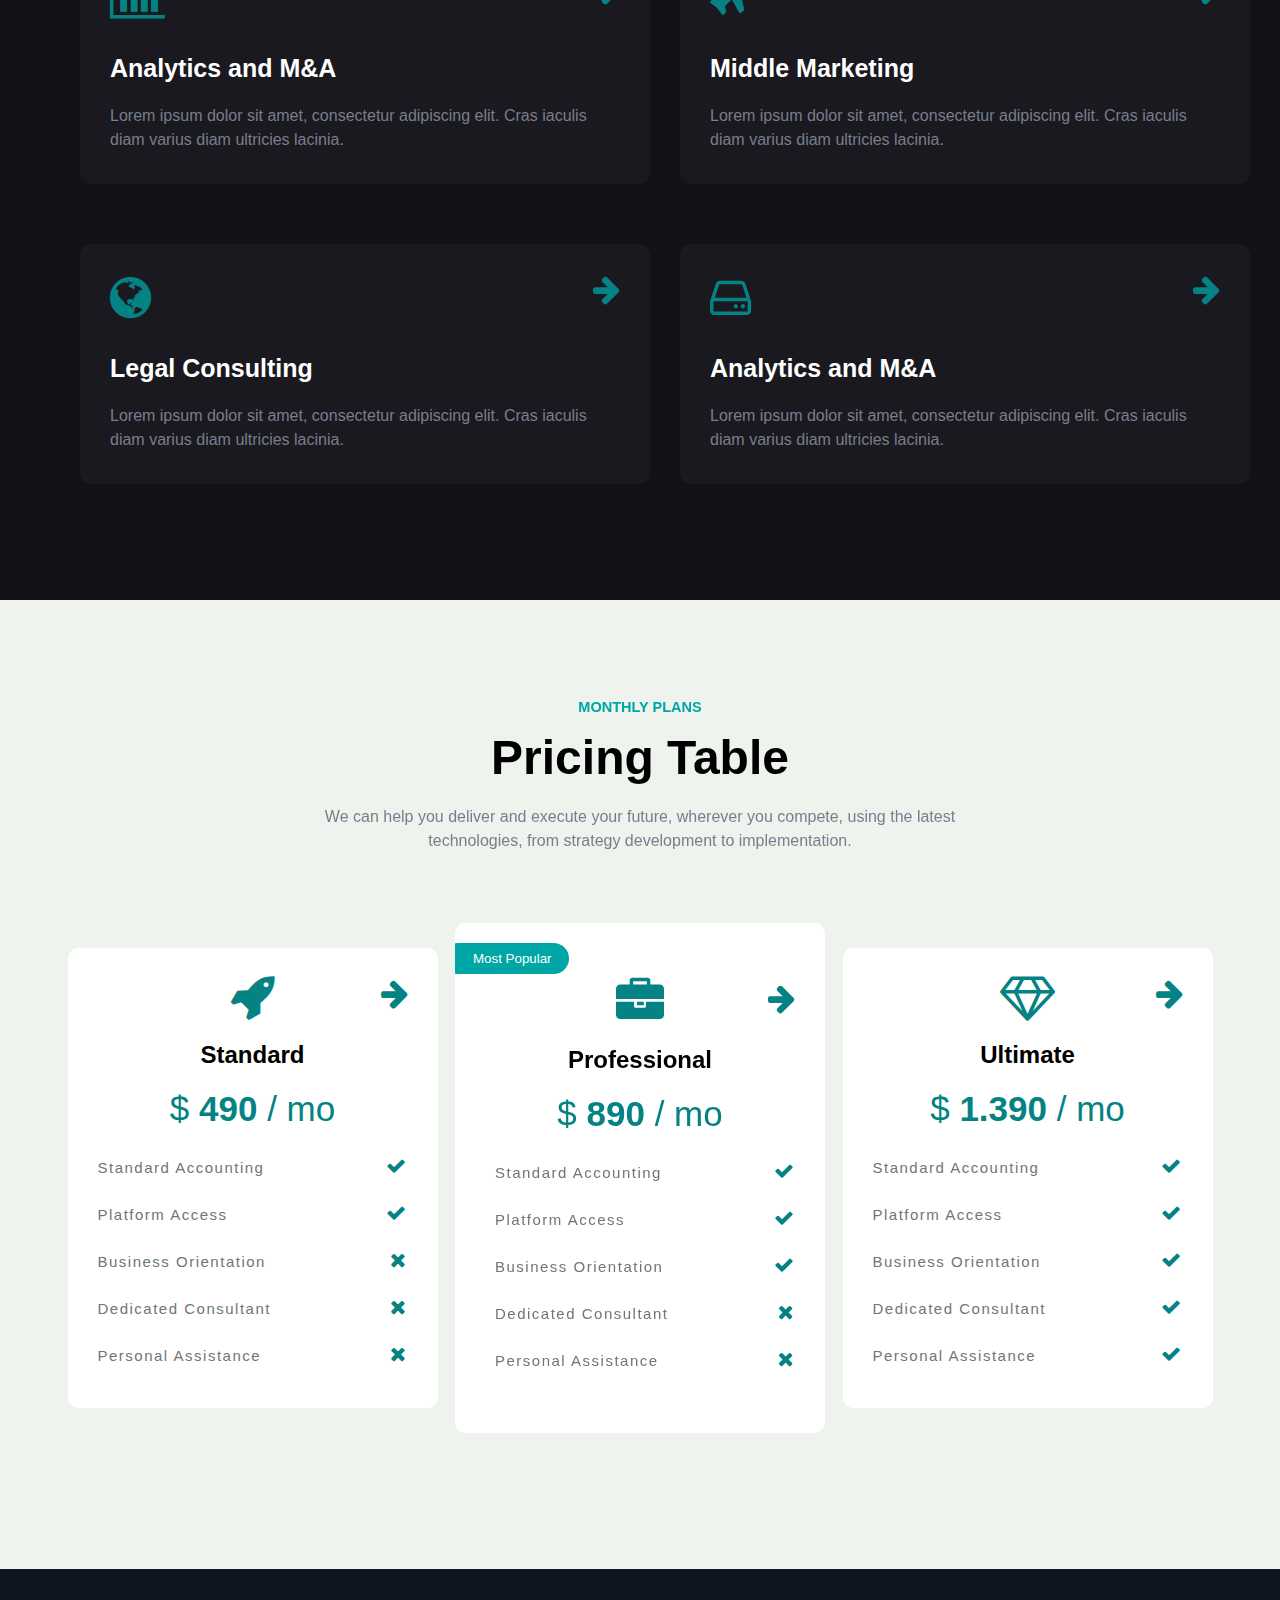
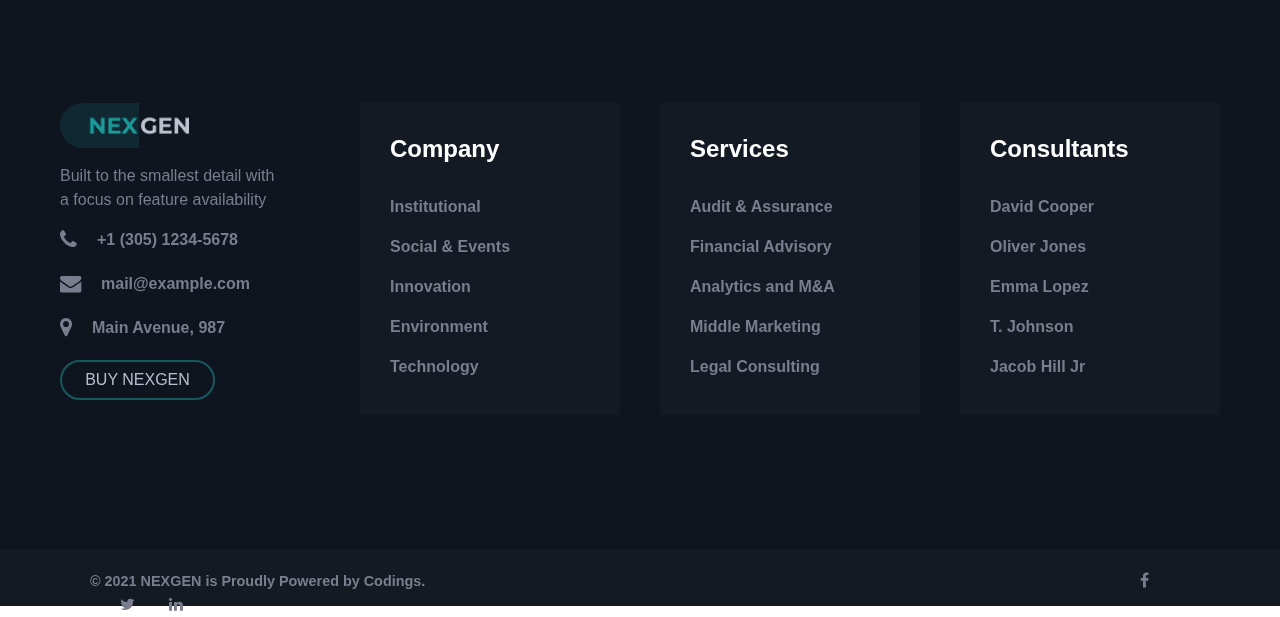
<file: services.html>
<!DOCTYPE html>
<html>
<head>
	<meta charset="utf-8">
	<title>Services-Nexgen</title>
	<link rel="stylesheet" type="text/css" href="style.css">
	<link rel="stylesheet" type="text/css" href="font/css/font-awesome.min.css">
</head>
<body>
<div class="about-dots"></div>

	<!-- first nav -->
<div class="first_navbar">
<a href="#" class="nav1"><i class="fa fa-clock-o" aria-hidden="true"></i>Open Hours: Mon - Sat - 9:00 - 18:00</a>
<a href="#" class="nav2"><i class="fa fa-phone" aria-hidden="true"></i> +1 (305) 1234-5678</a>
<a href="#" class="nav2"><i class="fa fa-envelope" aria-hidden="true"></i> hello@example.com</a>
<a href="#" class="nav3"><i class="fa fa-facebook" aria-hidden="true"></i></a>
	<a href="#" class="nav3"><i class="fa fa-twitter" aria-hidden="true"></i></a>
		<a href="#" class="nav3"><i class="fa fa-linkedin" aria-hidden="true"></i></a>
</div>
<!-- first nav -->

<!-- second nav -->
<div class="second_navbar">
	<a href="#"><span class="navimage"></span></a>
	<a href="home.html" class="mainnav1">Home</a>
	<a href="about.html" class="mainnav2">About</a>
	<a href="services.html" class="mainnav2 fixedcolor">Services</a>
	<a href="blog.html" class="mainnav2">Blog</a>
	<a href="contact.html" class="mainnav2">Contact</a>
	<a href="#" class="mainnav2"><i class="fa fa-search noicon" aria-hidden="true"></i></a>
	<a href="#" class="mainnav2"><i class="fa fa-shopping-bag noicon" aria-hidden="true"></i></a>
	<span class="zero">0</span>
	<a href="#" class="mainnav2"><button class="nav_button">BUY NEXGEN</button></a>
</div>
<!-- second nav -->

<!-- div 21 -->	
<div class="div11-p div21">
	
	<h1 class="div21-h1">Sevices</h1>
	<p>Home<span class="green"> &nbsp;/ &nbsp;About Us</span></p>
	<div class="forvideo"> <video id="about-div21" autoplay muted loop>
		<source src="images/video2.mp4" type="video/mp4">
</video></div>

</div>
<!-- div 21 -->
 
 <!-- div22 -->
<div class="div22">

<div class="div22-box1">
	<span class="div22-circle"><i class="fa fa-user-o div22-icon fa-2x" aria-hidden="true"></i></span>
		<h4 class="div22-h4">Human Capital</h4>
		<p class="div12-p div22-p">Humanizing business: Harness the power of technology to improve the way people work.</p>
</div>

<div class="div22-box1">
	<span class="div22-circle"><i class="fa fa-superpowers div22-icon fa-2x" aria-hidden="true"></i></span>
		<h4 class="div22-h4">Core Business</h4>
		<p class="div12-p div22-p">It takes innovative approaches to transform, modernize, and run existing platforms.</p>
</div>

<div class="div22-box1">
	<span class="div22-circle"><i class="fa fa-compass div22-icon fa-2x" aria-hidden="true"></i></span>
		<h4 class="div22-h4">Performance</h4>
		<p class="div12-p div22-p">Achieving maximum impact and value from investments in finance and supply chain.</p>
</div>

</div>
<!-- div23 -->
	<div class="div4 div23">
		<div class="div23-h6">
<h6 class="div23-h6">OUR BUSINESS AREAS</h6>
	<div class="div4head div23-h6">Excellence In Services</div>
	<p class="p1 div23-h6 piya">We are leaders in providing consultancy services with a set of cutting-edge technologies and a team of experienced and renowned professionals. These are some options that you can hire.
</p>
</div>

<div class="div4-flex1">
	<div class="div4-box1 div23-box1">
		<div>
			<i class="fa fa-sitemap fa-3x icon4" aria-hidden="true"></i>
			<i class="fa fa-arrow-right fa-2x iconarrow" aria-hidden="true"></i>
			<div class="circle4"></div>
		</div>
<h2 class="boxh2">Audit & Assurance</h2>
<p class="p2 div23-p2">Lorem ipsum dolor sit amet, consectetur adipiscing elit. Cras iaculis diam varius diam ultricies lacinia.</p>
	</div>

	<a><div class="div4-box2 div23-box1">
		<div>
            <i class="fa fa-briefcase fa-3x icon4" aria-hidden="true"></i>
			<i class="fa fa-arrow-right fa-2x iconarrow" aria-hidden="true"></i>
			<div class="circle4"></div>
		</div>
<h2 class="boxh2">Financial Advisory</h2>
<p class="p2 div23-p2">Lorem ipsum dolor sit amet, consectetur adipiscing elit. Cras iaculis diam varius diam ultricies lacinia.</p>
	</div></a>
</div>

<div class="div4-flex1">

	<a><div class="div4-box3 div23-box1">
		<div>
            <i class="fa fa-bar-chart fa-3x icon4" aria-hidden="true"></i>
			<i class="fa fa-arrow-right fa-2x iconarrow" aria-hidden="true"></i>
			<div class="circle4"></div>
		</div>
<h2 class="boxh2">Analytics and M&A</h2>
<p class="p2 div23-p2">Lorem ipsum dolor sit amet, consectetur adipiscing elit. Cras iaculis diam varius diam ultricies lacinia.</p>
	</div></a>

	<a><div class="div4-box1 div23-box1">
		<div>
			<i class="fa fa-plane fa-3x icon4" aria-hidden="true"></i>
			<i class="fa fa-arrow-right fa-2x iconarrow" aria-hidden="true"></i>
			<div class="circle4"></div>
		</div>
<h2 class="boxh2">Middle Marketing</h2>
<p class="p2 div23-p2">Lorem ipsum dolor sit amet, consectetur adipiscing elit. Cras iaculis diam varius diam ultricies lacinia.</p>
	</div></a>
</div>

<div class="div4-flex1">

	<a><div class="div4-box2 div23-box1">
		<div>
            <i class="fa fa-globe fa-3x icon4" aria-hidden="true"></i>
			<i class="fa fa-arrow-right fa-2x iconarrow" aria-hidden="true"></i>
			<div class="circle4"></div>
		</div>
		<h2 class="boxh2">Legal Consulting</h2>
<p class="p2 div23-p2">Lorem ipsum dolor sit amet, consectetur adipiscing elit. Cras iaculis diam varius diam ultricies lacinia.</p>
	</div></a>

	<a><div class="div4-box3 div23-box1">
		<div>
            <i class="fa fa-hdd-o fa-3x icon4" aria-hidden="true"></i>
			<i class="fa fa-arrow-right fa-2x iconarrow" aria-hidden="true"></i>
			<div class="circle4"></div>
		</div>
<h2 class="boxh2">Analytics and M&A</h2>
<p class="p2 div23-p2">Lorem ipsum dolor sit amet, consectetur adipiscing elit. Cras iaculis diam varius diam ultricies lacinia.</p>
	</div></a>
</div>

	</div>

	<!-- div23 -->

<!-- div24 -->
<div class="div24">

<h6 class="div23-h6 div24-h6">MONTHLY PLANS</h6>
	<div class="div4head div23-h6 div24-head">Pricing Table</div>
	<p class="p1 div23-h6 div24-p">We can help you deliver and execute your future, wherever you compete, using the latest technologies, from strategy development to implementation.
</p>

<div class="div24-flex1">

<div class="div24-box1">
<i class="fa fa-arrow-right fa-2x iconarrow" aria-hidden="true"></i>
			<div class="circle24"></div>
	<div class="align">
	<div class="div24-icon"><i class="fa fa-rocket fa-3x" aria-hidden="true"></i></div>
	<h2>Standard</h2>
	<div class="div24-dollar">$&nbsp;<b>490</b>&nbsp;/&nbsp;mo</div>
</div>
<p>Standard Accounting<i class="fa fa-check fa-lg tick" aria-hidden="true"></i></p>
<p>Platform Access<i class="fa fa-check fa-lg tick" aria-hidden="true"></i></p>
<p>Business Orientation<i class="fa fa-times fa-lg tick" aria-hidden="true"></i></p>
<p>Dedicated Consultant<i class="fa fa-times fa-lg tick" aria-hidden="true"></i></p>
<p>Personal Assistance<i class="fa fa-times fa-lg tick" aria-hidden="true"></i></p>

</div>

<div class="div24-box2">
	<button class="div24-btn">Most Popular</button>
	<i class="fa fa-arrow-right fa-2x iconarrow div24-round" aria-hidden="true"></i>
			<div class="circle24"></div>
<div class="align">
	<div class="div24-icon"><i class="fa fa-briefcase fa-3x" aria-hidden="true"></i></div>
	<h2>Professional</h2>
	<div class="div24-dollar">$&nbsp;<b>890</b>&nbsp;/&nbsp;mo</div>
</div>
<p>Standard Accounting<i class="fa fa-check fa-lg tick" aria-hidden="true"></i></p>
<p>Platform Access<i class="fa fa-check fa-lg tick" aria-hidden="true"></i></p>
<p>Business Orientation<i class="fa fa-check fa-lg tick" aria-hidden="true"></i></p>
<p>Dedicated Consultant<i class="fa fa-times fa-lg tick" aria-hidden="true"></i></p>
<p>Personal Assistance<i class="fa fa-times fa-lg tick" aria-hidden="true"></i></p>

</div>
<div class="div24-box1">
	<i class="fa fa-arrow-right fa-2x iconarrow" aria-hidden="true"></i>
			<div class="circle24"></div>
<div class="align">
	<div class="div24-icon"><i class="fa fa-diamond fa-3x" aria-hidden="true"></i></div>
	<h2>Ultimate</h2>
	<div class="div24-dollar">$&nbsp;<b>1.390</b>&nbsp;/&nbsp;mo</div>
</div>
<p>Standard Accounting<i class="fa fa-check fa-lg tick" aria-hidden="true"></i></p>
<p>Platform Access<i class="fa fa-check fa-lg tick" aria-hidden="true"></i></p>
<p>Business Orientation<i class="fa fa-check fa-lg tick" aria-hidden="true"></i></p>
<p>Dedicated Consultant<i class="fa fa-check fa-lg tick" aria-hidden="true"></i></p>
<p>Personal Assistance<i class="fa fa-check fa-lg tick" aria-hidden="true"></i></p>

</div>

</div>

	</div>

<!-- footer -->
<div class="div9">

<div class="div9-box1">

	<div class="div9-image"></div>
<p class="p1 div9-p1">Built to the smallest detail with a focus on feature availability</p>
<div class="div9-1"><i class="fa fa-phone fa-lg" aria-hidden="true"></i><a href="#">+1 (305) 1234-5678</a></div>
<div class="div9-1"><i class="fa fa-envelope fa-lg" aria-hidden="true"></i><a href="#">mail@example.com</a></div>
<div class="div9-1"><i class="fa fa-map-marker fa-lg" aria-hidden="true"></i><a href="#">Main Avenue, 987</a></div>
	<a href="#"><button class="div1button2 div9-button">BUY NEXGEN</button></a>

</div>

<div class="div9-card">
	
<h4>Company</h4>
<a href="#"><p class="p1">Institutional</p></a>
<a href="#"><p class="p1">Social & Events</p></a>
<a href="#"><p class="p1">Innovation</p></a>
<a href="#"><p class="p1">Environment</p></a>
<a href="#"><p class="p1">Technology</p></a>

</div>

<div class="div9-card">
	
<h4>Services</h4>
<a href="#"><p class="p1">Audit & Assurance</p></a>
<a href="#"><p class="p1">Financial Advisory</p></a>
<a href="#"><p class="p1">Analytics and M&A</p></a>
<a href="#"><p class="p1">Middle Marketing</p></a>
<a href="#"><p class="p1">Legal Consulting</p></a>

</div>

<div class="div9-card">
	
<h4>Consultants</h4>
<a href="#"><p class="p1">David Cooper</p></a>
<a href="#"><p class="p1">Oliver Jones</p></a>
<a href="#"><p class="p1">Emma Lopez</p></a>
<a href="#"><p class="p1">T. Johnson</p></a>
<a href="#"><p class="p1">Jacob Hill Jr</p></a>

</div>
	</div>
	<!-- div 9 -->

	<!-- div footer -->
	<div class="footer">
  <a href="#" class="p1 footer-p">© 2021 NEXGEN is Proudly Powered by Codings.</a>
  <a href="#" class="p1 footer-p2">
  	<i class="fa fa-facebook" aria-hidden="true"></i>
  	<i class="fa fa-twitter" aria-hidden="true"></i>
  	<i class="fa fa-linkedin" aria-hidden="true"></i>
  </a>

	</div>


</body>
</html>
</file>
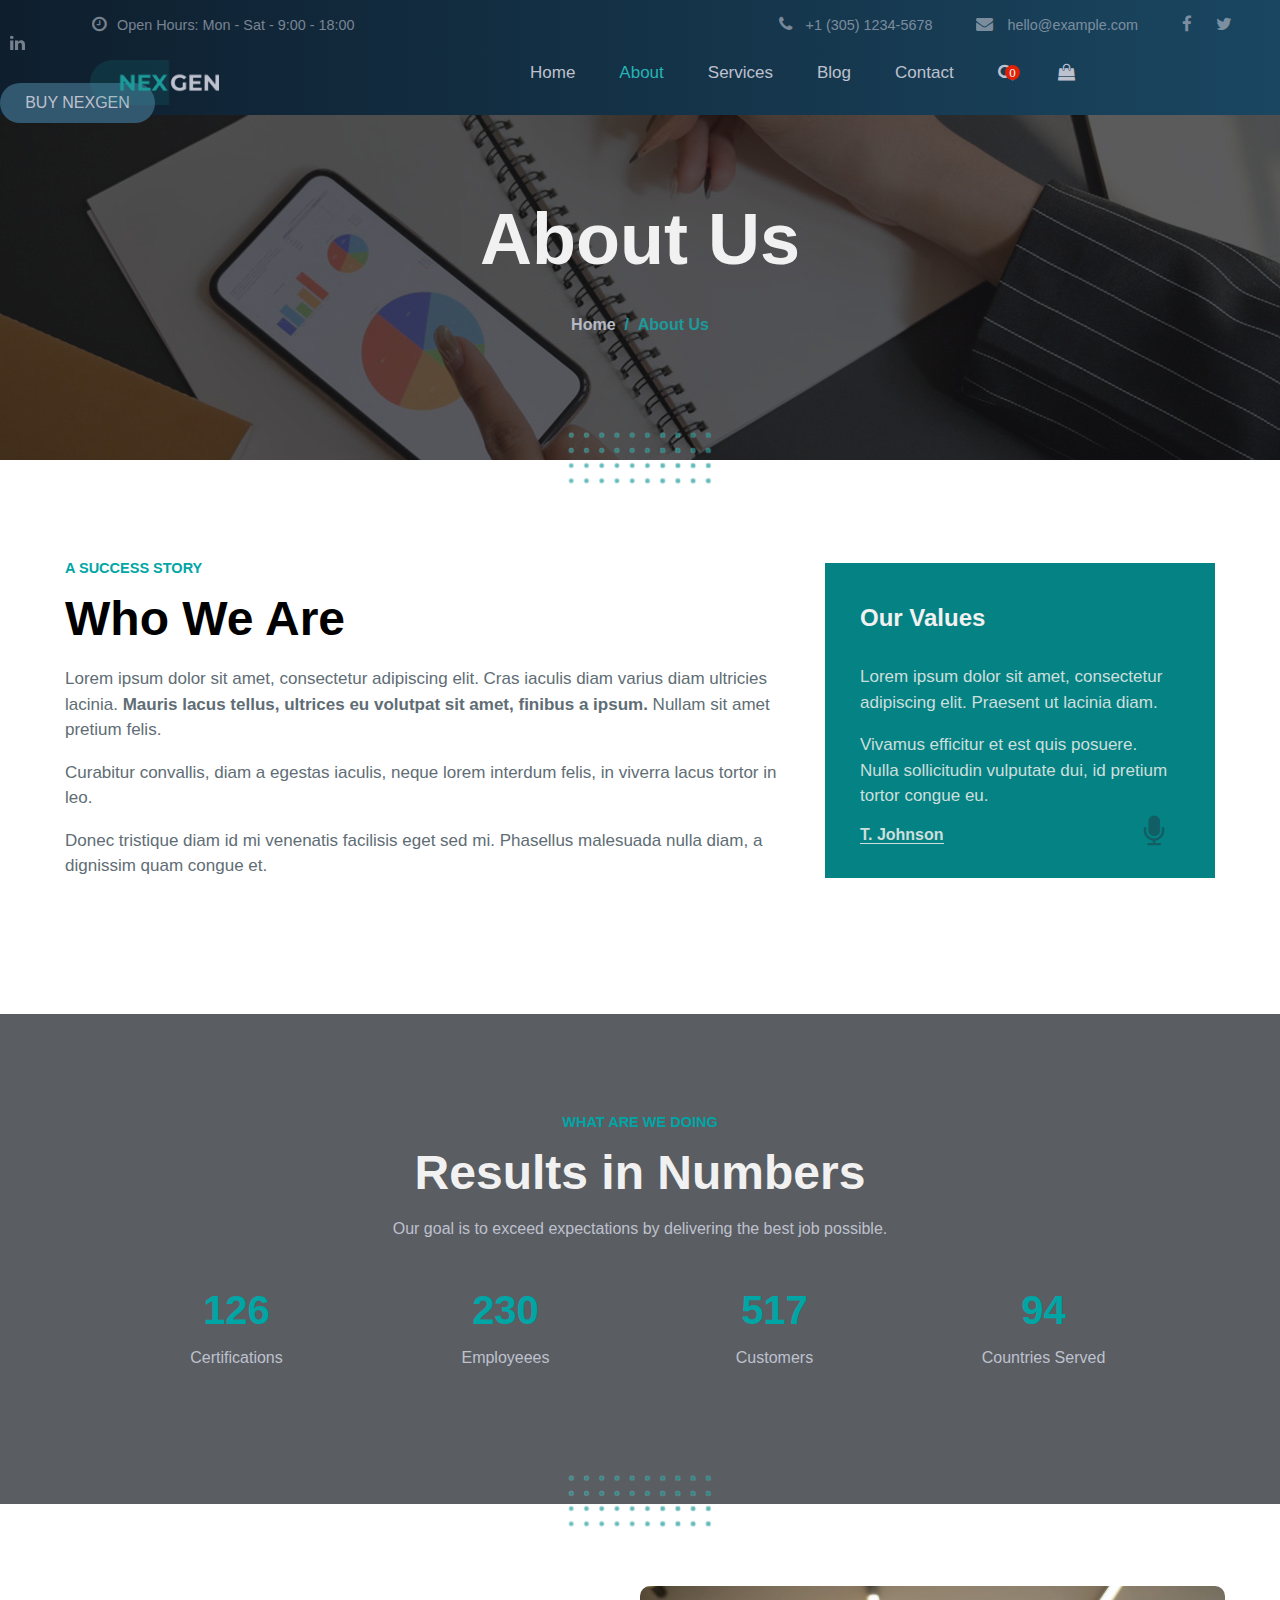
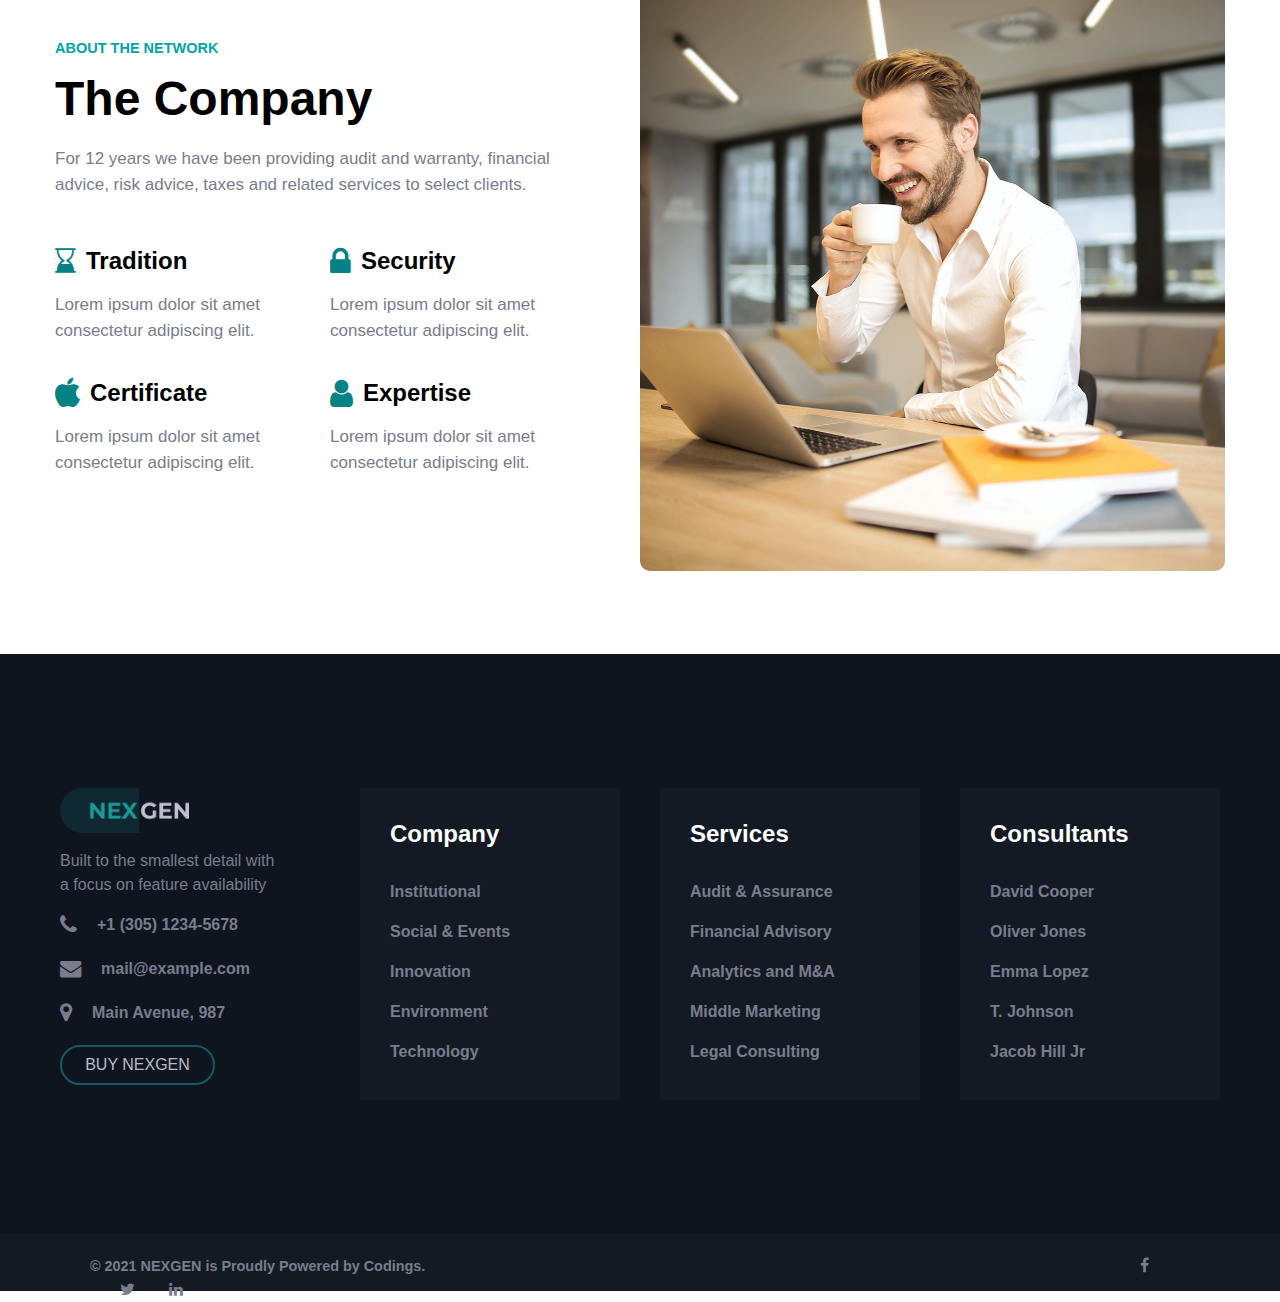
<file: Project1/about.html>
<!DOCTYPE html>
<html>
<head>
	<meta charset="utf-8">
	<title>About-Nexgen</title>
	<link rel="stylesheet" type="text/css" href="style.css">
	<link rel="stylesheet" type="text/css" href="../font/css/font-awesome.min.css">
</head>
<body>

	<!-- first nav -->
<div class="first_navbar">
<a href="#" class="nav1"><i class="fa fa-clock-o" aria-hidden="true"></i>Open Hours: Mon - Sat - 9:00 - 18:00</a>
<a href="#" class="nav2"><i class="fa fa-phone" aria-hidden="true"></i> +1 (305) 1234-5678</a>
<a href="#" class="nav2"><i class="fa fa-envelope" aria-hidden="true"></i> hello@example.com</a>
<a href="#" class="nav3"><i class="fa fa-facebook" aria-hidden="true"></i></a>
	<a href="#" class="nav3"><i class="fa fa-twitter" aria-hidden="true"></i></a>
		<a href="#" class="nav3"><i class="fa fa-linkedin" aria-hidden="true"></i></a>
</div>
<!-- first nav -->

<!-- second nav -->
<div class="second_navbar">
	<a href="#"><span class="navimage"></span></a>
	<a href="home.html" class="mainnav1">Home</a>
	<a href="about.html" class="mainnav2 fixedcolor">About</a>
	<a href="services.html" class="mainnav2">Services</a>
	<a href="blog.html" class="mainnav2">Blog</a>
	<a href="contact.html" class="mainnav2">Contact</a>
	<a href="#" class="mainnav2"><i class="fa fa-search noicon" aria-hidden="true"></i></a>
	<a href="#" class="mainnav2"><i class="fa fa-shopping-bag noicon" aria-hidden="true"></i></a>
	<span class="zero">0</span>
	<a href="#" class="mainnav2"><button class="nav_button">BUY NEXGEN</button></a>
</div>
<!-- second nav -->

<div class="about-dots"></div>
<div class="about-dots about-dots2"></div>

<!-- div 11 -->
<div class="extra11">
<div class="about-div1 extra-about">
<div class="div11-p">
	<h1 class="about11 extra11a">About Us</h1>
	<p class="extra11b">Home<span class="green"> &nbsp;/ &nbsp;About Us</span></p>
</div>
</div>
</div>
<!-- div 11 -->

<!-- div12 -->
<div class="div12">

<div class="div12-box1">
	
<h6 class="div6-h6 div12-h6">A SUCCESS STORY</h6>
	<div class="div5head div12-head">Who We Are</div>
<p class="div12-p">Lorem ipsum dolor sit amet, consectetur adipiscing elit. Cras iaculis diam varius diam ultricies lacinia. <b>Mauris lacus tellus, ultrices eu volutpat sit amet, finibus a ipsum.</b> Nullam sit amet pretium felis.</p>

<p class="div12-p">Curabitur convallis, diam a egestas iaculis, neque lorem interdum felis, in viverra lacus tortor in leo.
</p>

<p class="div12-p">Donec tristique diam id mi venenatis facilisis eget sed mi. Phasellus malesuada nulla diam, a dignissim quam congue et.</p>

</div>

<div class="div12-box2">
	
<h4 class="div12-h4">Our Values</h4>
<p class="div12-p div12-p2">Lorem ipsum dolor sit amet, consectetur adipiscing elit. Praesent ut lacinia diam.</p>
<p class="div12-p div12-p2">Vivamus efficitur et est quis posuere. Nulla sollicitudin vulputate dui, id pretium tortor congue eu.</p>
<a class="div12-a div12-p2">T. Johnson</a>
<i class="fa fa-microphone fa-2x div12-icon" aria-hidden="true"></i>
</div>

</div>
<!-- div12 -->

<!-- div13 -->
	<div class="div13 div3">
<div class="div3image div13-rgb">
	<h6>WHAT ARE WE DOING</h6>
	<div class="div3head">Results in Numbers</div>
	<span>Our goal is to exceed expectations by delivering the best job possible.</span><br>

<div class="div3-box1">
<span>126</span>
<p>Certifications</p>
</div>
<div class="div3-box2">
<span>230</span>
<p>Employeees</p>
</div>
<div class="div3-box3">
<span>517</span>
<p>Customers</p>
</div>
<div class="div3-box4">
	<span>94</span>
<p>Countries Served</p>
</div>

</div>
	</div>
	<!-- div13 -->

<!-- div 14 -->
<div class="div14">

<div class="div14-box1">

<h6 class="div6-h6">ABOUT THE NETWORK</h6>
	<div class="div5head">The Company</div>
	<p class="p1 div14-p1">For 12 years we have been providing audit and warranty, financial advice, risk advice, taxes and related services to select clients.</p>

<div class="div14-flex1 div14-flex">

	<div class="div14-a">
		<a href="#"><i class="fa fa-hourglass-end" aria-hidden="true"></i><span>Tradition</span></a>
		<p class="p1 div14-p1 div14-p2">Lorem ipsum dolor sit amet consectetur adipiscing elit.</p>	
	</div>

	<div class="div14-a">
		<a href="#"><i class="fa fa-lock fa-lg" aria-hidden="true"></i><span>Security</span></a>
		<p class="p1 div14-p1 div14-p2">Lorem ipsum dolor sit amet consectetur adipiscing elit.</p>
	</div>

</div>

<div class="div14-flex1">

	<div class="div14-a">
		<a href="#"><i class="fa fa-apple fa-lg" aria-hidden="true"></i><span>Certificate</span></a>
		<p class="p1 div14-p1 div14-p2">Lorem ipsum dolor sit amet consectetur adipiscing elit.</p>	
	</div>

	<div class="div14-a">
		<a href="#"><i class="fa fa-user fa-lg" aria-hidden="true"></i><span>Expertise</span></a>
		<p class="p1 div14-p1 div14-p2">Lorem ipsum dolor sit amet consectetur adipiscing elit.</p>
	</div>

</div>

</div>  <!-- box1 -->

<div class="div14-box2"></div>

	</div>
<!-- div 14 -->

<!-- footer -->
<div class="div9">

<div class="div9-box1">

	<div class="div9-image"></div>
<p class="p1 div9-p1">Built to the smallest detail with a focus on feature availability</p>
<div class="div9-1"><i class="fa fa-phone fa-lg" aria-hidden="true"></i><a href="#">+1 (305) 1234-5678</a></div>
<div class="div9-1"><i class="fa fa-envelope fa-lg" aria-hidden="true"></i><a href="#">mail@example.com</a></div>
<div class="div9-1"><i class="fa fa-map-marker fa-lg" aria-hidden="true"></i><a href="#">Main Avenue, 987</a></div>
	<a href="#"><button class="div1button2 div9-button">BUY NEXGEN</button></a>

</div>

<div class="div9-card">
	
<h4>Company</h4>
<a href="#"><p class="p1">Institutional</p></a>
<a href="#"><p class="p1">Social & Events</p></a>
<a href="#"><p class="p1">Innovation</p></a>
<a href="#"><p class="p1">Environment</p></a>
<a href="#"><p class="p1">Technology</p></a>

</div>

<div class="div9-card">
	
<h4>Services</h4>
<a href="#"><p class="p1">Audit & Assurance</p></a>
<a href="#"><p class="p1">Financial Advisory</p></a>
<a href="#"><p class="p1">Analytics and M&A</p></a>
<a href="#"><p class="p1">Middle Marketing</p></a>
<a href="#"><p class="p1">Legal Consulting</p></a>

</div>

<div class="div9-card">
	
<h4>Consultants</h4>
<a href="#"><p class="p1">David Cooper</p></a>
<a href="#"><p class="p1">Oliver Jones</p></a>
<a href="#"><p class="p1">Emma Lopez</p></a>
<a href="#"><p class="p1">T. Johnson</p></a>
<a href="#"><p class="p1">Jacob Hill Jr</p></a>

</div>
	</div>
	<!-- div 9 -->

	<!-- div footer -->
	<div class="footer">
  <a href="#" class="p1 footer-p">© 2021 NEXGEN is Proudly Powered by Codings.</a>
  <a href="#" class="p1 footer-p2">
  	<i class="fa fa-facebook" aria-hidden="true"></i>
  	<i class="fa fa-twitter" aria-hidden="true"></i>
  	<i class="fa fa-linkedin" aria-hidden="true"></i>
  </a>

	</div>

</body>
</html>
</file>
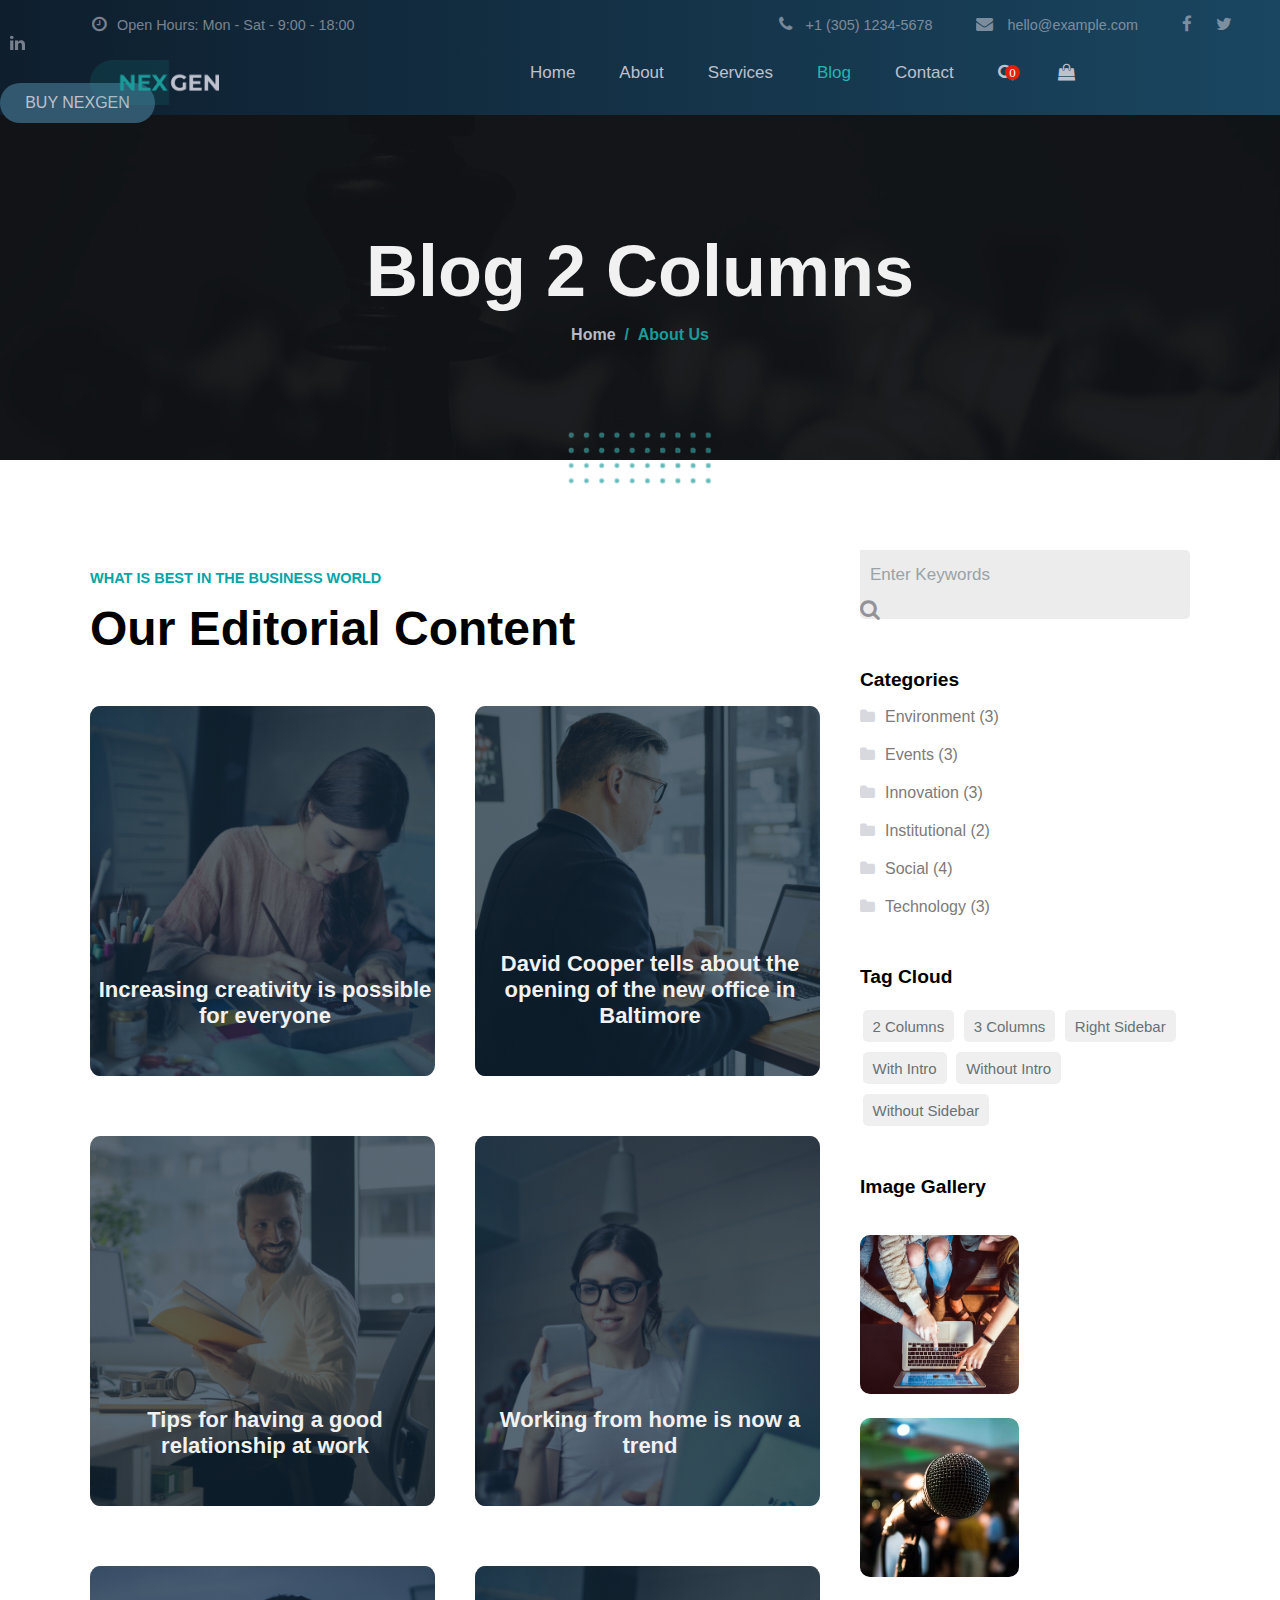
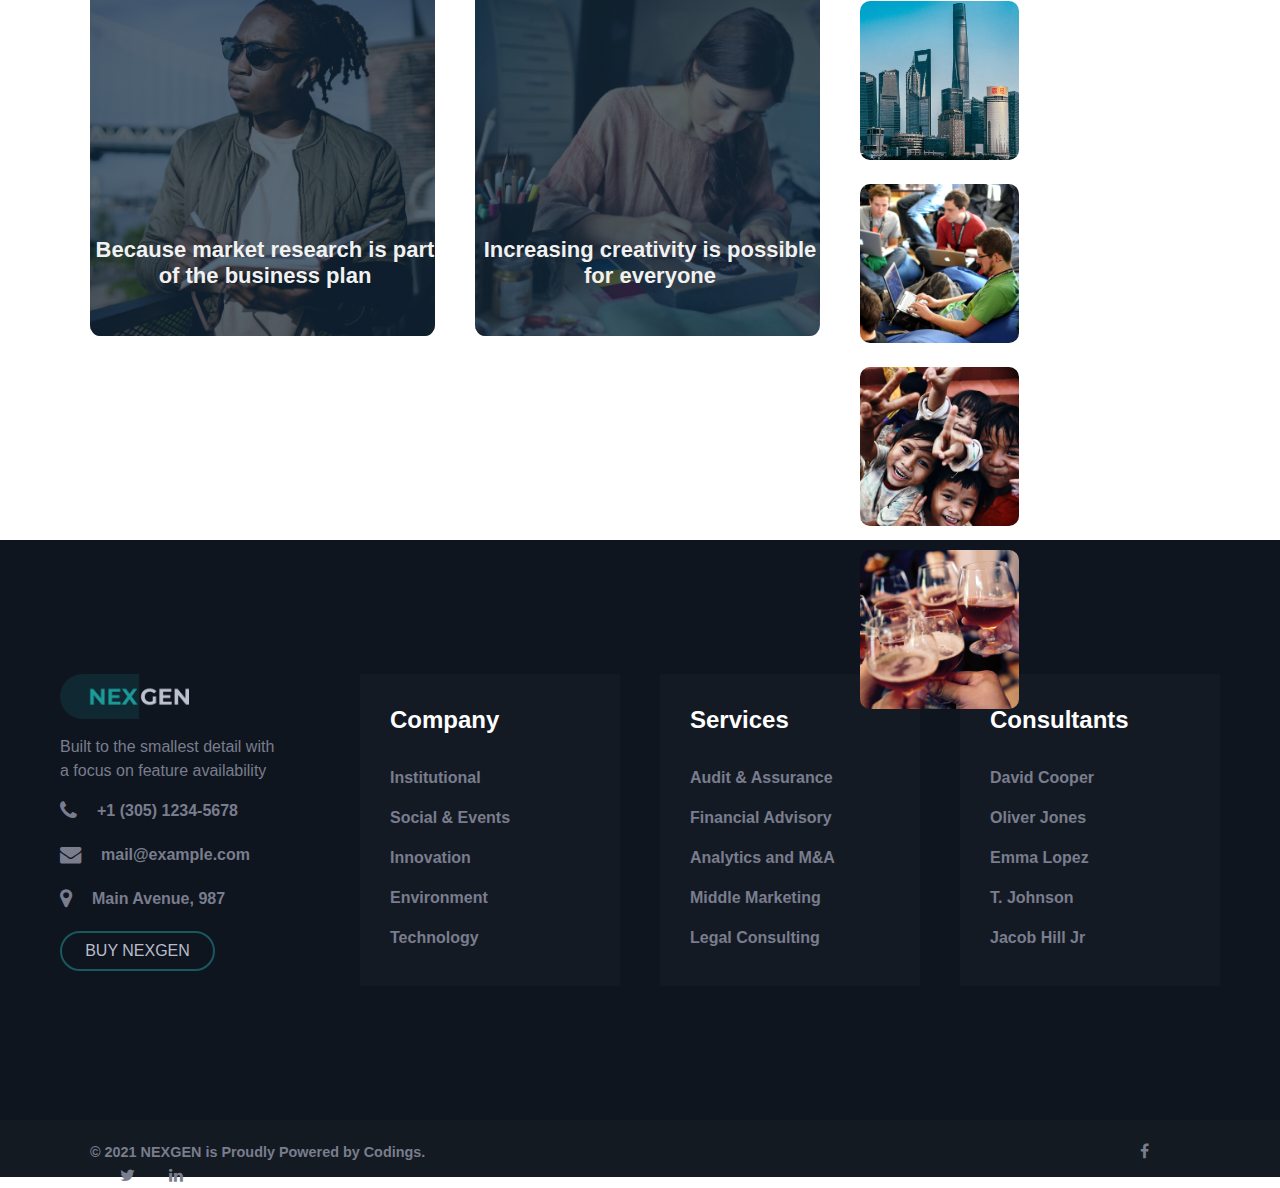
<file: Project1/blog.html>
<!DOCTYPE html>
<html>
<head>
	<meta charset="utf-8">
	<title>Blog-Nexgen</title>
	<link rel="stylesheet" type="text/css" href="style.css">
	<link rel="stylesheet" type="text/css" href="../font/css/font-awesome.min.css">
</head>
<body>
<div class="about-dots"></div>

	<!-- first nav -->
<div class="first_navbar">
<a href="#" class="nav1"><i class="fa fa-clock-o" aria-hidden="true"></i>Open Hours: Mon - Sat - 9:00 - 18:00</a>
<a href="#" class="nav2"><i class="fa fa-phone" aria-hidden="true"></i> +1 (305) 1234-5678</a>
<a href="#" class="nav2"><i class="fa fa-envelope" aria-hidden="true"></i> hello@example.com</a>
<a href="#" class="nav3"><i class="fa fa-facebook" aria-hidden="true"></i></a>
	<a href="#" class="nav3"><i class="fa fa-twitter" aria-hidden="true"></i></a>
		<a href="#" class="nav3"><i class="fa fa-linkedin" aria-hidden="true"></i></a>
</div>
<!-- first nav -->

<!-- second nav -->
<div class="second_navbar">
	<a href="#"><span class="navimage"></span></a>
	<a href="home.html" class="mainnav1">Home</a>
	<a href="about.html" class="mainnav2">About</a>
	<a href="services.html" class="mainnav2">Services</a>
	<a href="blog.html" class="mainnav2 fixedcolor">Blog</a>
	<a href="contact.html" class="mainnav2">Contact</a>
	<a href="#" class="mainnav2"><i class="fa fa-search noicon" aria-hidden="true"></i></a>
	<a href="#" class="mainnav2"><i class="fa fa-shopping-bag noicon" aria-hidden="true"></i></a>
	<span class="zero">0</span>
	<a href="#" class="mainnav2"><button class="nav_button">BUY NEXGEN</button></a>
</div>
<!-- second nav -->

<!-- div 31 -->
<div class="about-div1 div31">
<div class="div11-p">
	<h1 class="about11 div31-h1">Blog 2 Columns</h1>
	<p>Home<span class="green"> &nbsp;/ &nbsp;About Us</span></p>
</div>
</div>
<!-- div31 -->

<!-- div32 -->
<div class="div32">

<div class="div32-flex1">
	<!-- div6 -->
	<div class="div6 div32-box1">
<h6 class="div6-h6 div32-h6">WHAT IS BEST IN THE BUSINESS WORLD</h6>
	<div class="div5head">Our Editorial Content</div>

<div class="div6-flex"><!-- div6flex -->

<div class="div6-box1">
<div class="div6-image1">
	<p class="div6-p"><i class="fa fa-user-o" aria-hidden="true"></i>Codings
		<i class="fa fa-clock-o" aria-hidden="true"></i>5 months
	</p>
	<p class="div6-p2">Increasing creativity is possible for everyone</p>
	<p class="div6-p3">Lorem ipsum dolor Lorem ipsum dolor Lorem ipsum dolor sit amet,...</p>
</div>
</div>

<div class="div6-box1">
	
<div class="div6-image2 div6-image1">
	<p class="div6-p"><i class="fa fa-user-o" aria-hidden="true"></i>Codings
		<i class="fa fa-clock-o" aria-hidden="true"></i>6 months
	</p>
	<p class="div6-p2">David Cooper tells about the opening of the new office in Baltimore</p>
	<p class="div6-p3">Lorem ipsum dolor Lorem ipsum dolor Lorem ipsum dolor sit amet,...</p>
</div>

</div>

</div> <!-- div6-flex -->

<div class="div6-flex">

<div class="div6-box1">
	
<div class="div6-image3 div6-image1">
	<p class="div6-p"><i class="fa fa-user-o" aria-hidden="true"></i>Codings
		<i class="fa fa-clock-o" aria-hidden="true"></i>6 months
	</p>
	<p class="div6-p2">Tips for having a good relationship at work</p>
	<p class="div6-p3">Lorem ipsum dolor Lorem ipsum dolor Lorem ipsum dolor sit amet,...</p>
</div>

</div>

<div class="div6-box1">
	
<div class="div6-image3 div6-image1 div32-image4">
	<p class="div6-p"><i class="fa fa-user-o" aria-hidden="true"></i>Codings
		<i class="fa fa-clock-o" aria-hidden="true"></i>6 months
	</p>
	<p class="div6-p2">Working from home is now a trend</p>
	<p class="div6-p3">Lorem ipsum dolor Lorem ipsum dolor Lorem ipsum dolor sit amet,...</p>
</div>

</div>

</div><!-- div6flex -->

<div class="div6-flex">

<div class="div6-box1">
	
<div class="div6-image3 div6-image1 div32-image5">
	<p class="div6-p"><i class="fa fa-user-o" aria-hidden="true"></i>Codings
		<i class="fa fa-clock-o" aria-hidden="true"></i>6 months
	</p>
	<p class="div6-p2">Because market research is part of the business plan</p>
	<p class="div6-p3">Lorem ipsum dolor Lorem ipsum dolor Lorem ipsum dolor sit amet,...</p>
</div>

</div>

<div class="div6-box1">
<div class="div6-image1">
	<p class="div6-p"><i class="fa fa-user-o" aria-hidden="true"></i>Codings
		<i class="fa fa-clock-o" aria-hidden="true"></i>6 months
	</p>
	<p class="div6-p2">Increasing creativity is possible for everyone</p>
	<p class="div6-p3">Lorem ipsum dolor Lorem ipsum dolor Lorem ipsum dolor sit amet,...</p>
</div>
</div>

</div><!-- div6flex -->

	</div><!-- div6 -->
</div><!-- div 32 flex1 -->

<div class="div32-flex2">
	
<form><div class="div32-btn"><input type="text" name="input_search" placeholder="Enter Keywords" ><i class="fa fa-search div32-icon fa-lg" aria-hidden="true"></i></div></form>
<h4>Categories</h4>
<a class="div32-folder" href="#"><i class="fa fa-folder div32-icon2" aria-hidden="true"></i>Environment (3)</a>
<a class="div32-folder" href="#"><i class="fa fa-folder div32-icon2" aria-hidden="true"></i>Events (3)</a>
<a class="div32-folder" href="#"><i class="fa fa-folder div32-icon2" aria-hidden="true"></i>Innovation (3)</a>
<a class="div32-folder" href="#"><i class="fa fa-folder div32-icon2" aria-hidden="true"></i>Institutional (2)</a>
<a class="div32-folder" href="#"><i class="fa fa-folder div32-icon2" aria-hidden="true"></i>Social (4)</a>
<a class="div32-folder" href="#"><i class="fa fa-folder div32-icon2" aria-hidden="true"></i>Technology (3)</a>
<h4>Tag Cloud</h4>
<button class="div32-button">2 Columns</button>
<button class="div32-button">3 Columns</button>
<button class="div32-button">Right Sidebar</button>
<button class="div32-button">With Intro</button>
<button class="div32-button">Without Intro</button>
<button class="div32-button heel">Without Sidebar</button>
<h4>Image Gallery</h4>
<div class="blog1"></div>
<div class="blog2"></div>
<div class="blog3"></div>
<div class="blog4"></div>
<div class="blog5"></div>
<div class="blog6"></div>

</div>

</div>
<!-- div32 -->

<!-- footer -->
<div class="div9">

<div class="div9-box1">

	<div class="div9-image"></div>
<p class="p1 div9-p1">Built to the smallest detail with a focus on feature availability</p>
<div class="div9-1"><i class="fa fa-phone fa-lg" aria-hidden="true"></i><a href="#">+1 (305) 1234-5678</a></div>
<div class="div9-1"><i class="fa fa-envelope fa-lg" aria-hidden="true"></i><a href="#">mail@example.com</a></div>
<div class="div9-1"><i class="fa fa-map-marker fa-lg" aria-hidden="true"></i><a href="#">Main Avenue, 987</a></div>
	<a href="#"><button class="div1button2 div9-button">BUY NEXGEN</button></a>

</div>

<div class="div9-card">
	
<h4>Company</h4>
<a href="#"><p class="p1">Institutional</p></a>
<a href="#"><p class="p1">Social & Events</p></a>
<a href="#"><p class="p1">Innovation</p></a>
<a href="#"><p class="p1">Environment</p></a>
<a href="#"><p class="p1">Technology</p></a>

</div>

<div class="div9-card">
	
<h4>Services</h4>
<a href="#"><p class="p1">Audit & Assurance</p></a>
<a href="#"><p class="p1">Financial Advisory</p></a>
<a href="#"><p class="p1">Analytics and M&A</p></a>
<a href="#"><p class="p1">Middle Marketing</p></a>
<a href="#"><p class="p1">Legal Consulting</p></a>

</div>

<div class="div9-card">
	
<h4>Consultants</h4>
<a href="#"><p class="p1">David Cooper</p></a>
<a href="#"><p class="p1">Oliver Jones</p></a>
<a href="#"><p class="p1">Emma Lopez</p></a>
<a href="#"><p class="p1">T. Johnson</p></a>
<a href="#"><p class="p1">Jacob Hill Jr</p></a>

</div>
	</div>
	<!-- div 9 -->

	<!-- div footer -->
	<div class="footer">
  <a href="#" class="p1 footer-p">© 2021 NEXGEN is Proudly Powered by Codings.</a>
  <a href="#" class="p1 footer-p2">
  	<i class="fa fa-facebook" aria-hidden="true"></i>
  	<i class="fa fa-twitter" aria-hidden="true"></i>
  	<i class="fa fa-linkedin" aria-hidden="true"></i>
  </a>

	</div>

</body>
</html>
</file>
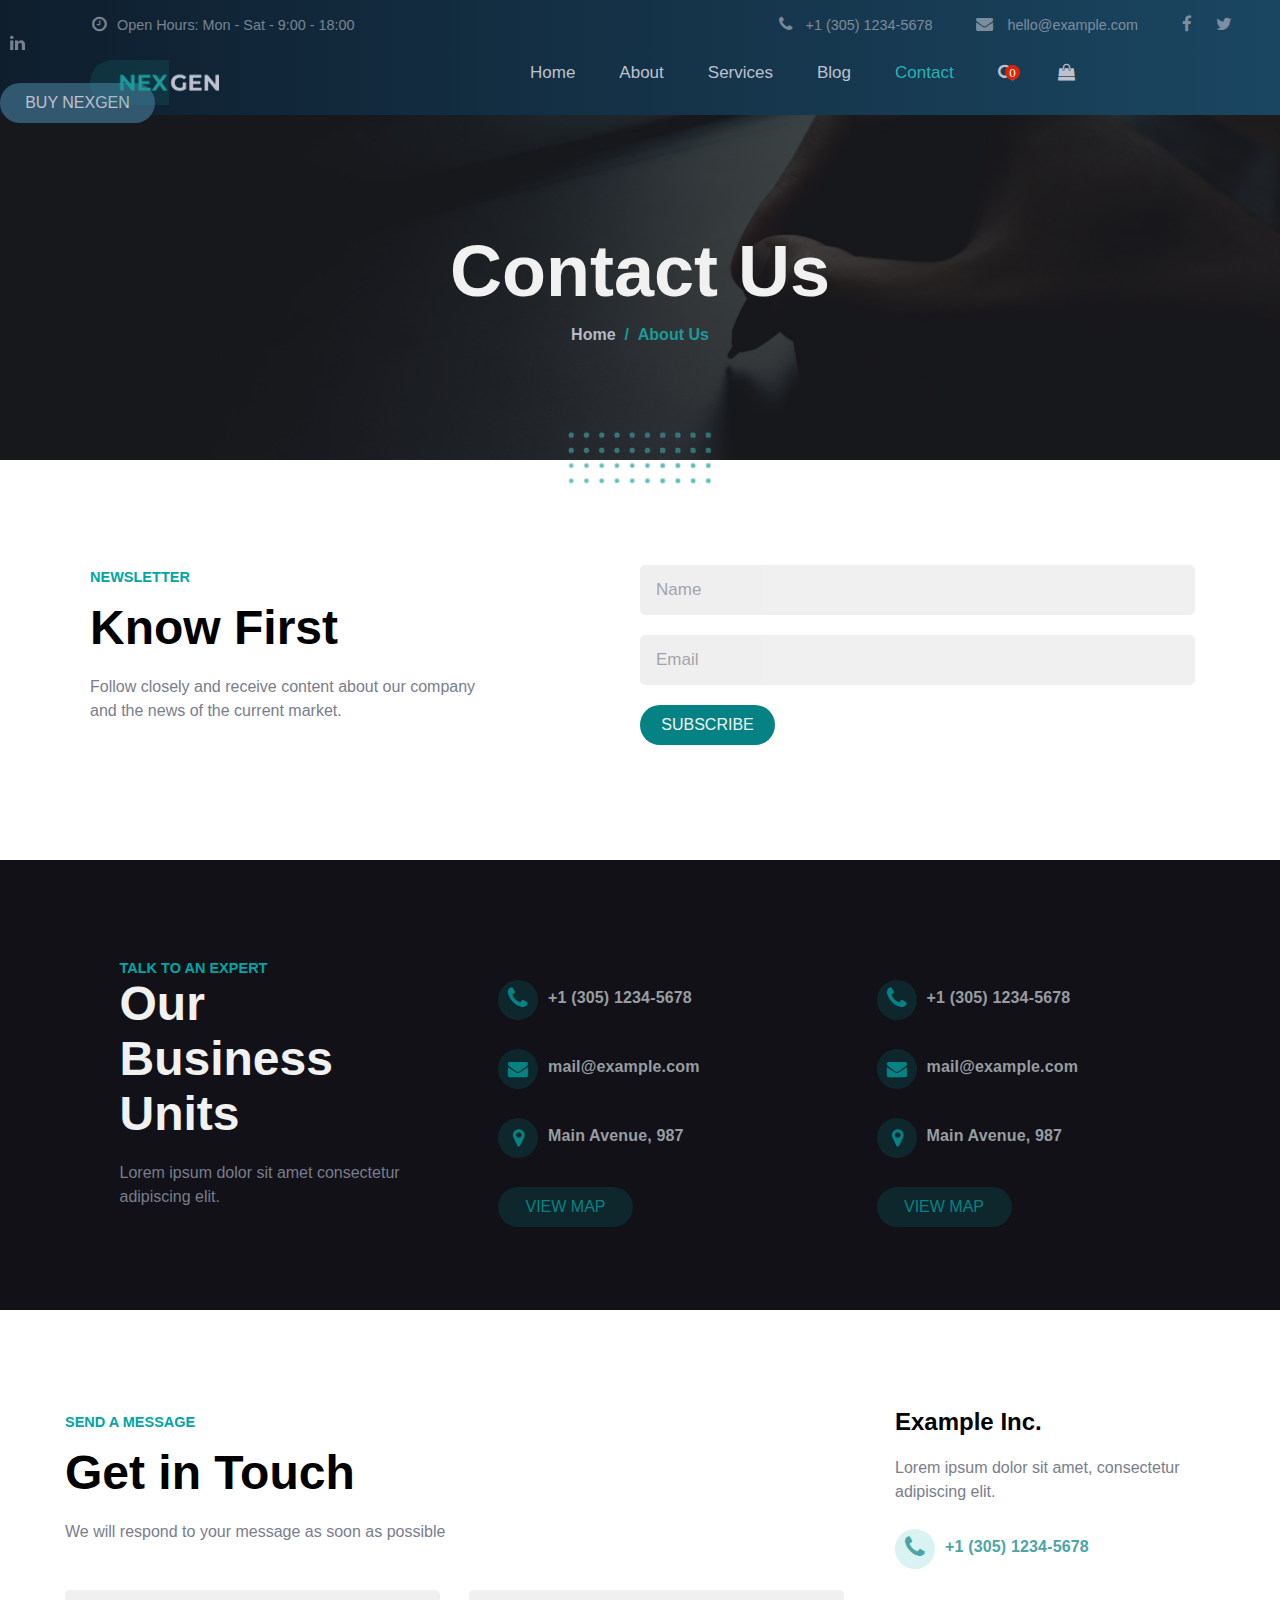
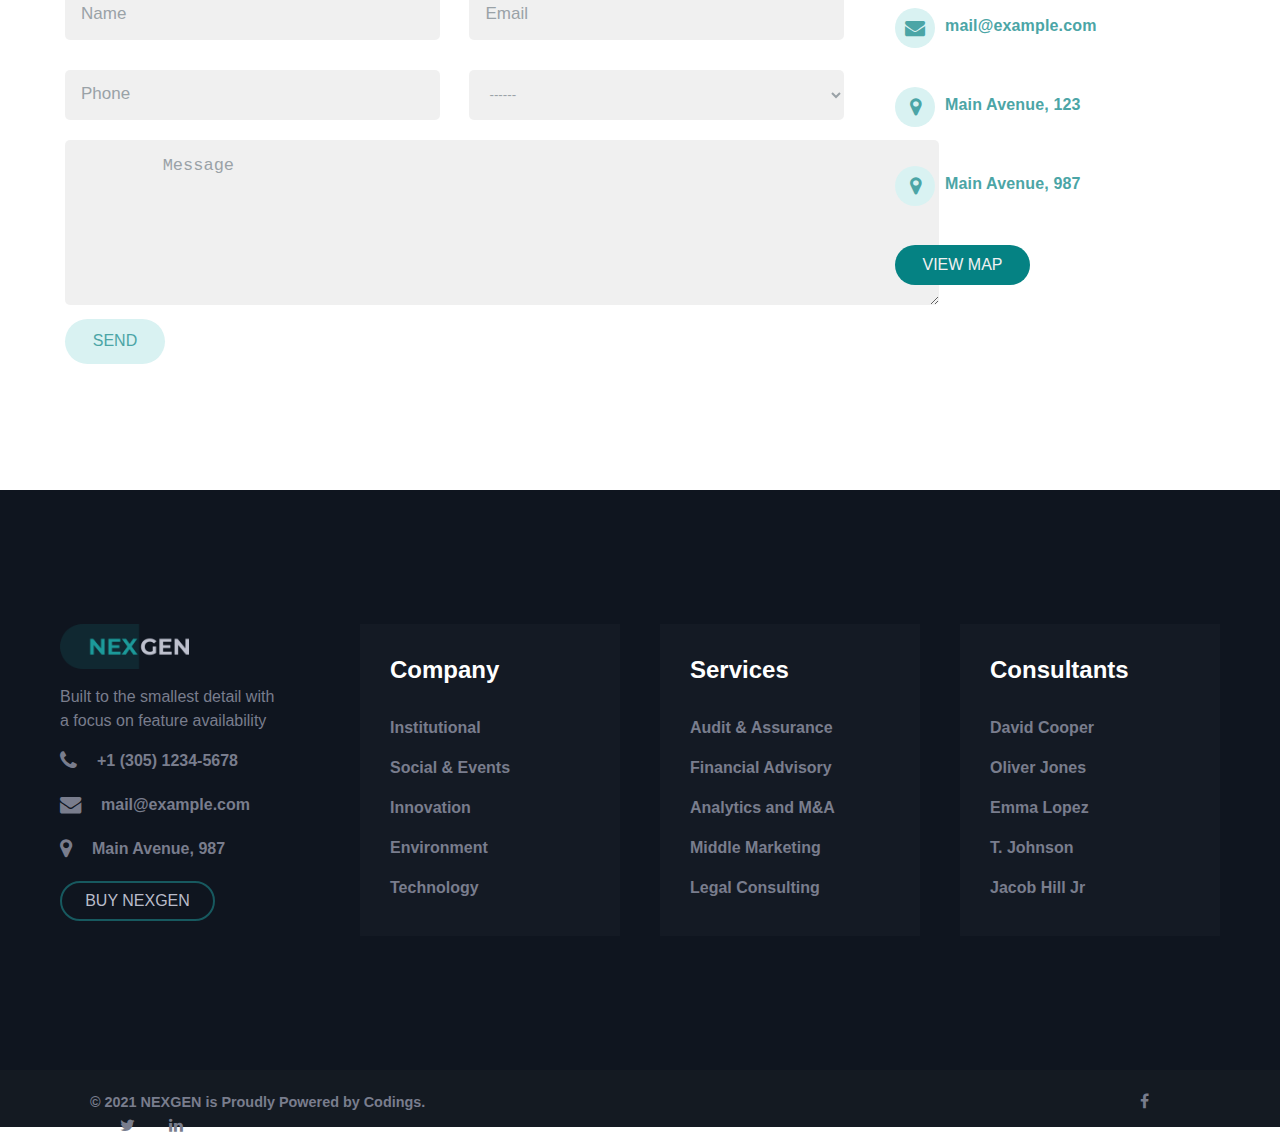
<file: Project1/contact.html>
<!DOCTYPE html>
<html>
<head>
	<meta charset="utf-8">
	<title>Contact-Nexgen</title>
	<link rel="stylesheet" type="text/css" href="style.css">
	<link rel="stylesheet" type="text/css" href="../font/css/font-awesome.min.css">
</head>
<body>
<div class="about-dots"></div>

	<!-- first nav -->
<div class="first_navbar">
<a href="#" class="nav1"><i class="fa fa-clock-o" aria-hidden="true"></i>Open Hours: Mon - Sat - 9:00 - 18:00</a>
<a href="#" class="nav2"><i class="fa fa-phone" aria-hidden="true"></i> +1 (305) 1234-5678</a>
<a href="#" class="nav2"><i class="fa fa-envelope" aria-hidden="true"></i> hello@example.com</a>
<a href="#" class="nav3"><i class="fa fa-facebook" aria-hidden="true"></i></a>
	<a href="#" class="nav3"><i class="fa fa-twitter" aria-hidden="true"></i></a>
		<a href="#" class="nav3"><i class="fa fa-linkedin" aria-hidden="true"></i></a>
</div>
<!-- first nav -->

<!-- second nav -->
<div class="second_navbar">
	<a href="#"><span class="navimage"></span></a>
	<a href="home.html" class="mainnav1">Home</a>
	<a href="about.html" class="mainnav2">About</a>
	<a href="services.html" class="mainnav2">Services</a>
	<a href="blog.html" class="mainnav2">Blog</a>
	<a href="contact.html" class="mainnav2 fixedcolor">Contact</a>
	<a href="#" class="mainnav2"><i class="fa fa-search noicon" aria-hidden="true"></i></a>
	<a href="#" class="mainnav2"><i class="fa fa-shopping-bag noicon" aria-hidden="true"></i></a>
	<span class="zero">0</span>
	<a href="#" class="mainnav2"><button class="nav_button">BUY NEXGEN</button></a>
</div>
<!-- second nav -->

<!-- div 41 -->
<div class="about-div1 div31 div41">
<div class="div11-p">
	<h1 class="about11 div31-h1">Contact Us</h1>
	<p>Home<span class="green"> &nbsp;/ &nbsp;About Us</span></p>
</div>
</div>
<!-- div41 -->

<!-- div 42 -->
<div class="div7 div42">
<div class="div7-box1">
	<h6>NEWSLETTER</h6>
	<div class="div4head div42-head">Know First</div>
	<p class="p1">Follow closely and receive content about our company and the news of the current market.</p>
</div>

<div class="div7-box1 input42">
<input class="input1" type="text" placeholder="Name" name="name_input" value="">
<input class="input2" type="email" placeholder="Email" name="name_email" value="">
<button class="div7-button">SUBSCRIBE</button>
</div>
</div>
<!-- div 42 -->

<!-- div43 -->
<div class="div43">

<div class="div43-box1">

<div class="div7 div43-box1">
<div class="div7-box1 div43-div">
	<h6>TALK TO AN EXPERT</h6>
	<div class="div4head">Our Business Units</div>
	<p class="p1 p8">Lorem ipsum dolor sit amet consectetur adipiscing elit.</p>
</div>
</div>

</div>

<div class="div43-box2">
	<p class="div8-list div43-list">
	<span class="div8-circle div43-circle"><i class="fa fa-phone div8-icon div43-icon" aria-hidden="true"></i></span>
	<a href="#" class="div8-no div43-a"> +1 (305) 1234-5678</a>
</p>
	<p class="div8-list div43-list">
		<span class="div8-circle div43-circle">
		<i class="fa fa-envelope div8-icon div43-icon" id="icon82" aria-hidden="true"></i></span>
		<a href="#" class="div8-no div43-a">mail@example.com</a>
	</p>
	<p class="div8-list div43-list">
		<span class="div8-circle div43-circle">
		<i class="fa fa-map-marker div8-icon div43-icon" id="icon83" aria-hidden="true"></i></span>
		<a href="#" class="div8-no div43-a">Main Avenue, 987</a>
	</p>
<button class="div7-button div7-button div43-button">VIEW MAP</button>
</div>

<div class="div43-box2">

	<p class="div8-list div43-list">
	<span class="div8-circle div43-circle"><i class="fa fa-phone div8-icon div43-icon" aria-hidden="true"></i></span>
	<a href="#" class="div8-no div43-a"> +1 (305) 1234-5678</a>
</p>
	<p class="div8-list div43-list">
		<span class="div8-circle div43-circle">
		<i class="fa fa-envelope div8-icon div43-icon" id="icon82" aria-hidden="true"></i></span>
		<a href="#" class="div8-no div43-a">mail@example.com</a>
	</p>
	<p class="div8-list div43-list">
		<span class="div8-circle div43-circle">
		<i class="fa fa-map-marker div8-icon div43-icon" id="icon83" aria-hidden="true"></i></span>
		<a href="#" class="div8-no div43-a">Main Avenue, 987</a>
	</p>
<button class="div7-button div7-button div43-button">VIEW MAP</button>

</div>

	</div>

<!-- div 8 -->
<div class="div8">

<div class="div8-box1">

	<h6 class="div6-h6">SEND A MESSAGE</h6>
	<div class="div5head">Get in Touch</div>
	<p class="p1">We will respond to your message as soon as possible</p>
	<form>
	<input type="text" placeholder="Name" class="input1">
	<input type="email" placeholder="Email" class="input2">
	<input type="number" placeholder="Phone" class="input1">
	<select name="---" class="input2">
		<option>------</option>
	<option>Sales and Purchasing</option>
	<option>Financial and Accounts</option>
	<option>Human Resources</option>
	<option>Other Subjects</option>
    </select>
    <textarea rows="7" cols="81">
    	Message
    </textarea><br>
<button class="div7-button div8-button">SEND</button>
</form>
</div>

<div class="div8-box2">
	<h2 class="div8-h2">Example Inc.</h2>
	<p class="p1 div8-p2">Lorem ipsum dolor sit amet, consectetur adipiscing elit.</p>
	<p class="div8-list">
			<span class="div8-circle"><i class="fa fa-phone div8-icon" aria-hidden="true"></i></span><a href="#" class="div8-no"> +1 (305) 1234-5678</a>
</p>
	<p class="div8-list">
		<span class="div8-circle">
		<i class="fa fa-envelope div8-icon" id="icon82" aria-hidden="true"></i></span>
		<a href="#" class="div8-no">mail@example.com</a>
	</p>
	<p class="div8-list">
		<span class="div8-circle">
		<i class="fa fa-map-marker div8-icon" id="icon83" aria-hidden="true"></i></span>
		<a href="#" class="div8-no">Main Avenue, 123</a>
	</p>
	<p class="div8-list">
		<span class="div8-circle">
		<i class="fa fa-map-marker div8-icon" id="icon83" aria-hidden="true"></i></span>
		<a href="#" class="div8-no">Main Avenue, 987</a>
	</p>
<button class="div7-button div7-button">VIEW MAP</button>
</div>
</div>
<!-- div8 -->

<!-- footer -->
<div class="div9">

<div class="div9-box1">

	<div class="div9-image"></div>
<p class="p1 div9-p1">Built to the smallest detail with a focus on feature availability</p>
<div class="div9-1"><i class="fa fa-phone fa-lg" aria-hidden="true"></i><a href="#">+1 (305) 1234-5678</a></div>
<div class="div9-1"><i class="fa fa-envelope fa-lg" aria-hidden="true"></i><a href="#">mail@example.com</a></div>
<div class="div9-1"><i class="fa fa-map-marker fa-lg" aria-hidden="true"></i><a href="#">Main Avenue, 987</a></div>
	<a href="#"><button class="div1button2 div9-button">BUY NEXGEN</button></a>

</div>

<div class="div9-card">
	
<h4>Company</h4>
<a href="#"><p class="p1">Institutional</p></a>
<a href="#"><p class="p1">Social & Events</p></a>
<a href="#"><p class="p1">Innovation</p></a>
<a href="#"><p class="p1">Environment</p></a>
<a href="#"><p class="p1">Technology</p></a>

</div>

<div class="div9-card">
	
<h4>Services</h4>
<a href="#"><p class="p1">Audit & Assurance</p></a>
<a href="#"><p class="p1">Financial Advisory</p></a>
<a href="#"><p class="p1">Analytics and M&A</p></a>
<a href="#"><p class="p1">Middle Marketing</p></a>
<a href="#"><p class="p1">Legal Consulting</p></a>

</div>

<div class="div9-card">
	
<h4>Consultants</h4>
<a href="#"><p class="p1">David Cooper</p></a>
<a href="#"><p class="p1">Oliver Jones</p></a>
<a href="#"><p class="p1">Emma Lopez</p></a>
<a href="#"><p class="p1">T. Johnson</p></a>
<a href="#"><p class="p1">Jacob Hill Jr</p></a>

</div>
	</div>
	<!-- div 9 -->

	<!-- div footer -->
	<div class="footer">
  <a href="#" class="p1 footer-p">© 2021 NEXGEN is Proudly Powered by Codings.</a>
  <a href="#" class="p1 footer-p2">
  	<i class="fa fa-facebook" aria-hidden="true"></i>
  	<i class="fa fa-twitter" aria-hidden="true"></i>
  	<i class="fa fa-linkedin" aria-hidden="true"></i>
  </a>

	</div>

</body>
</html>
</file>
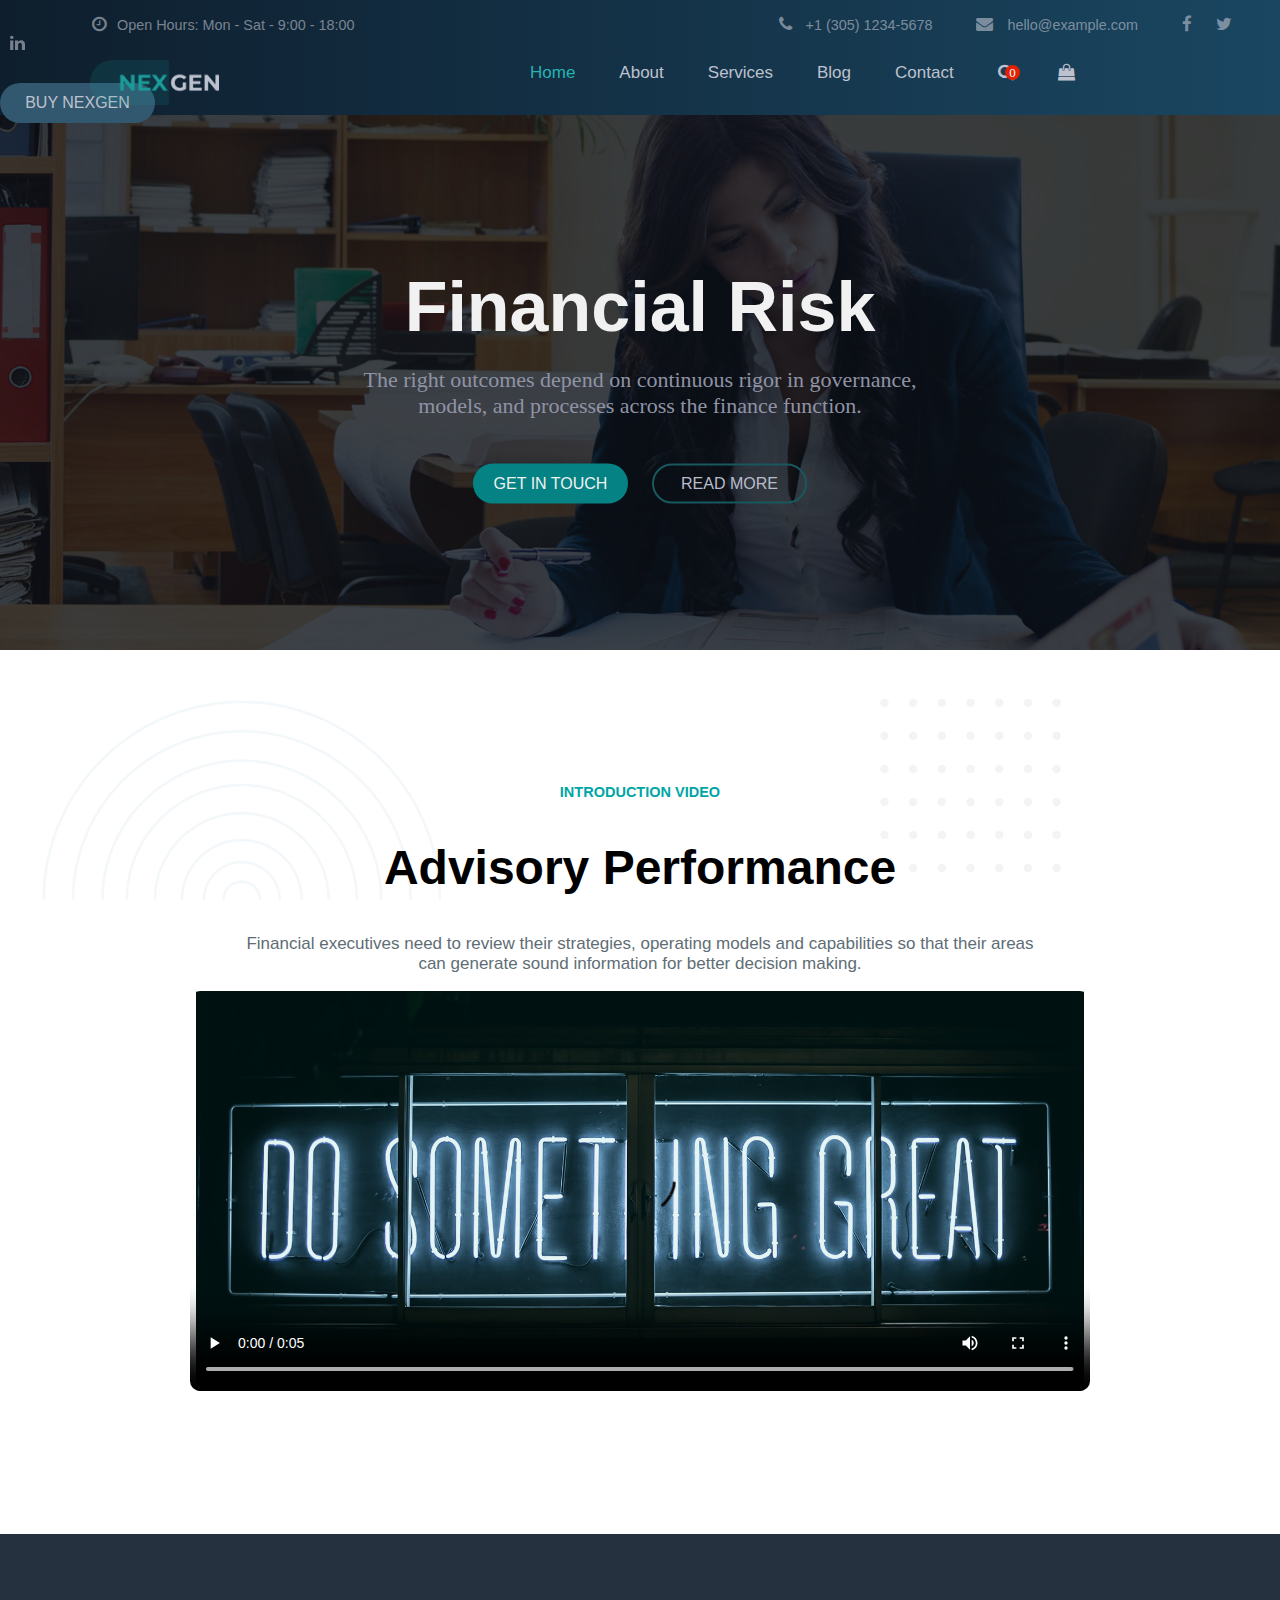
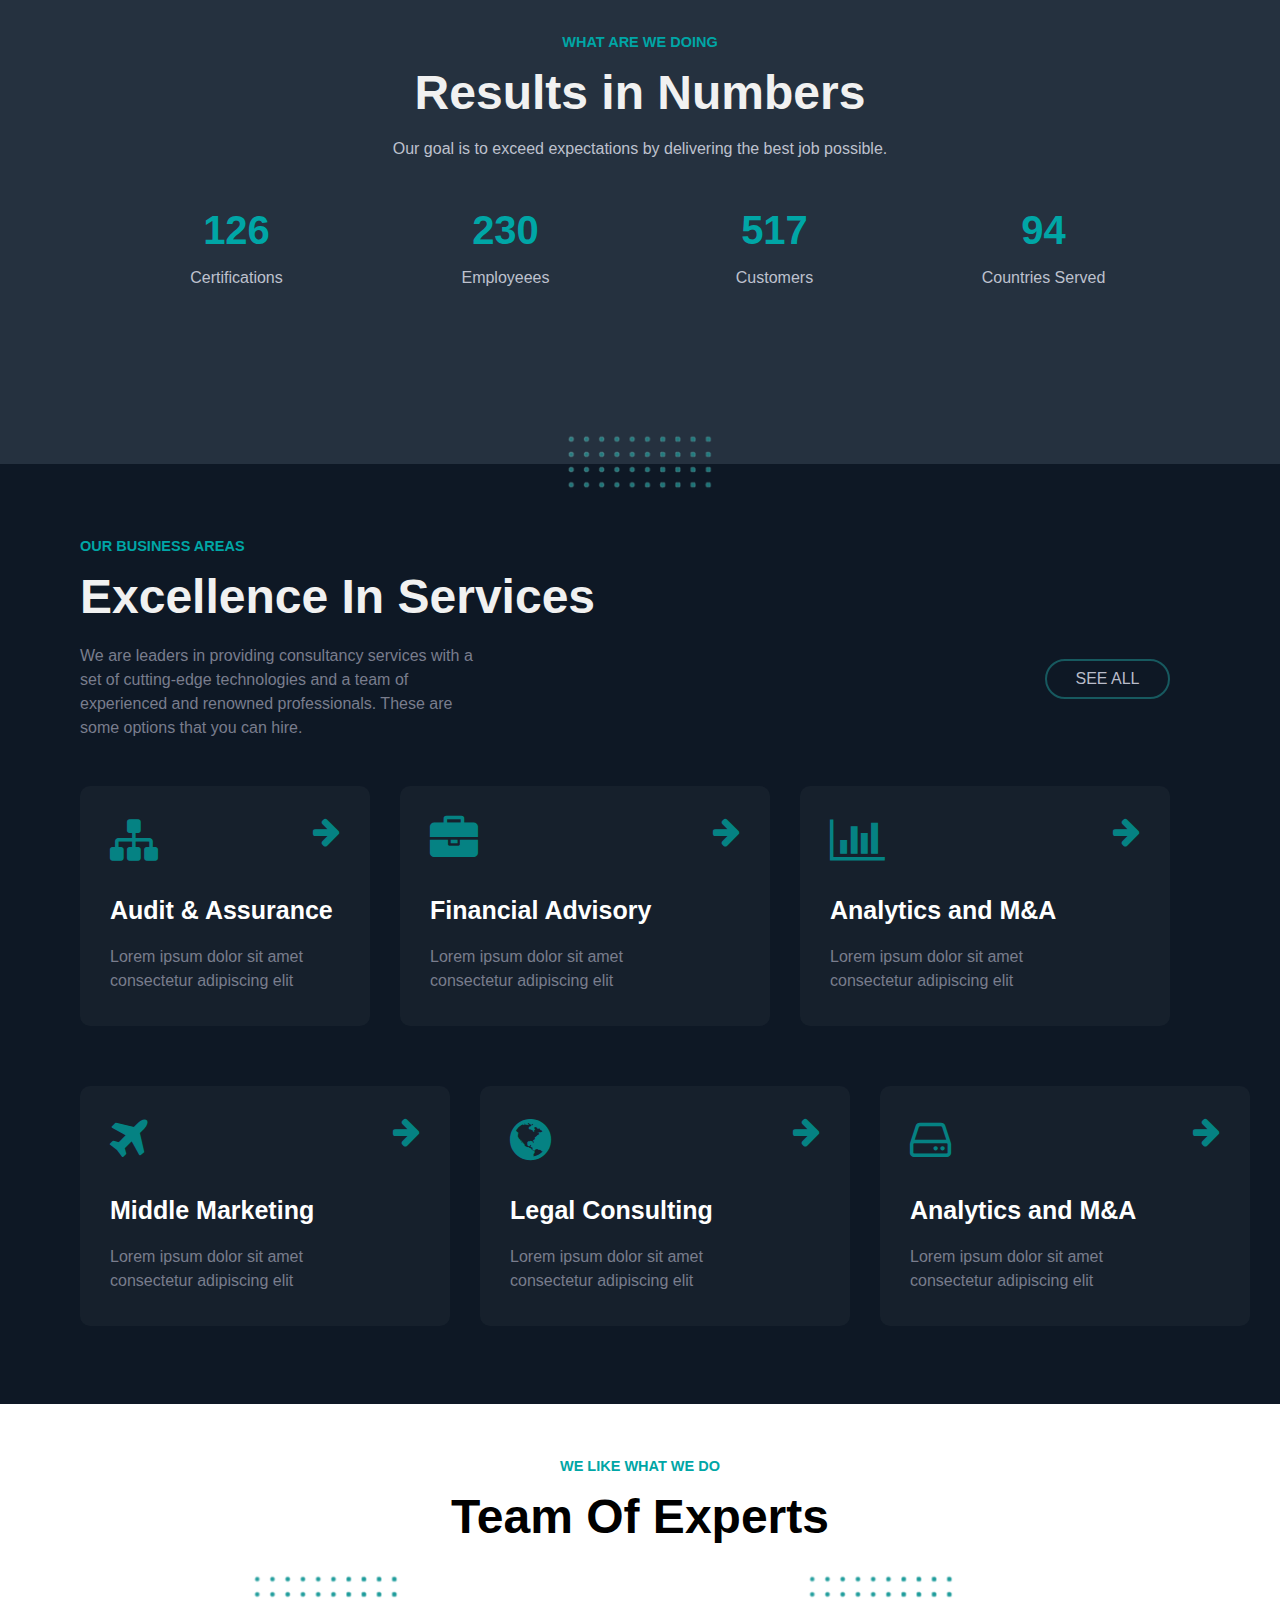
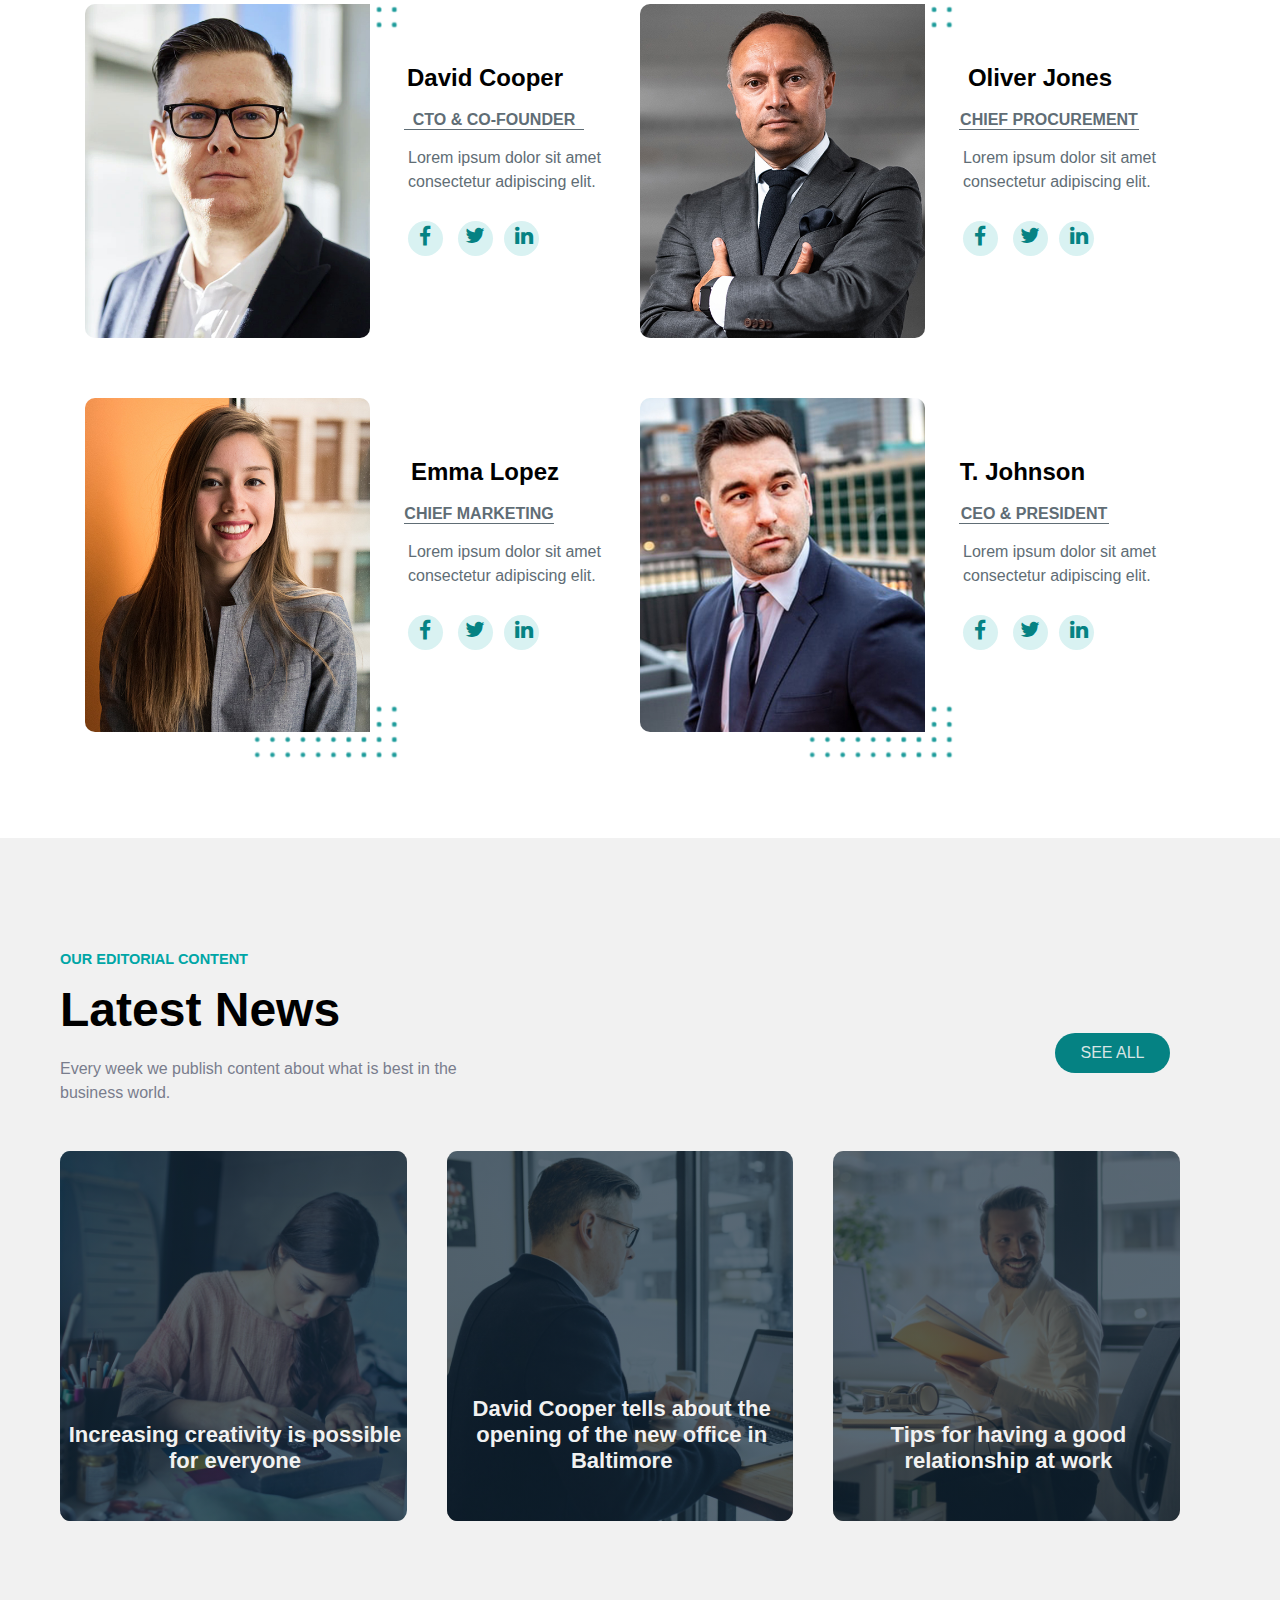
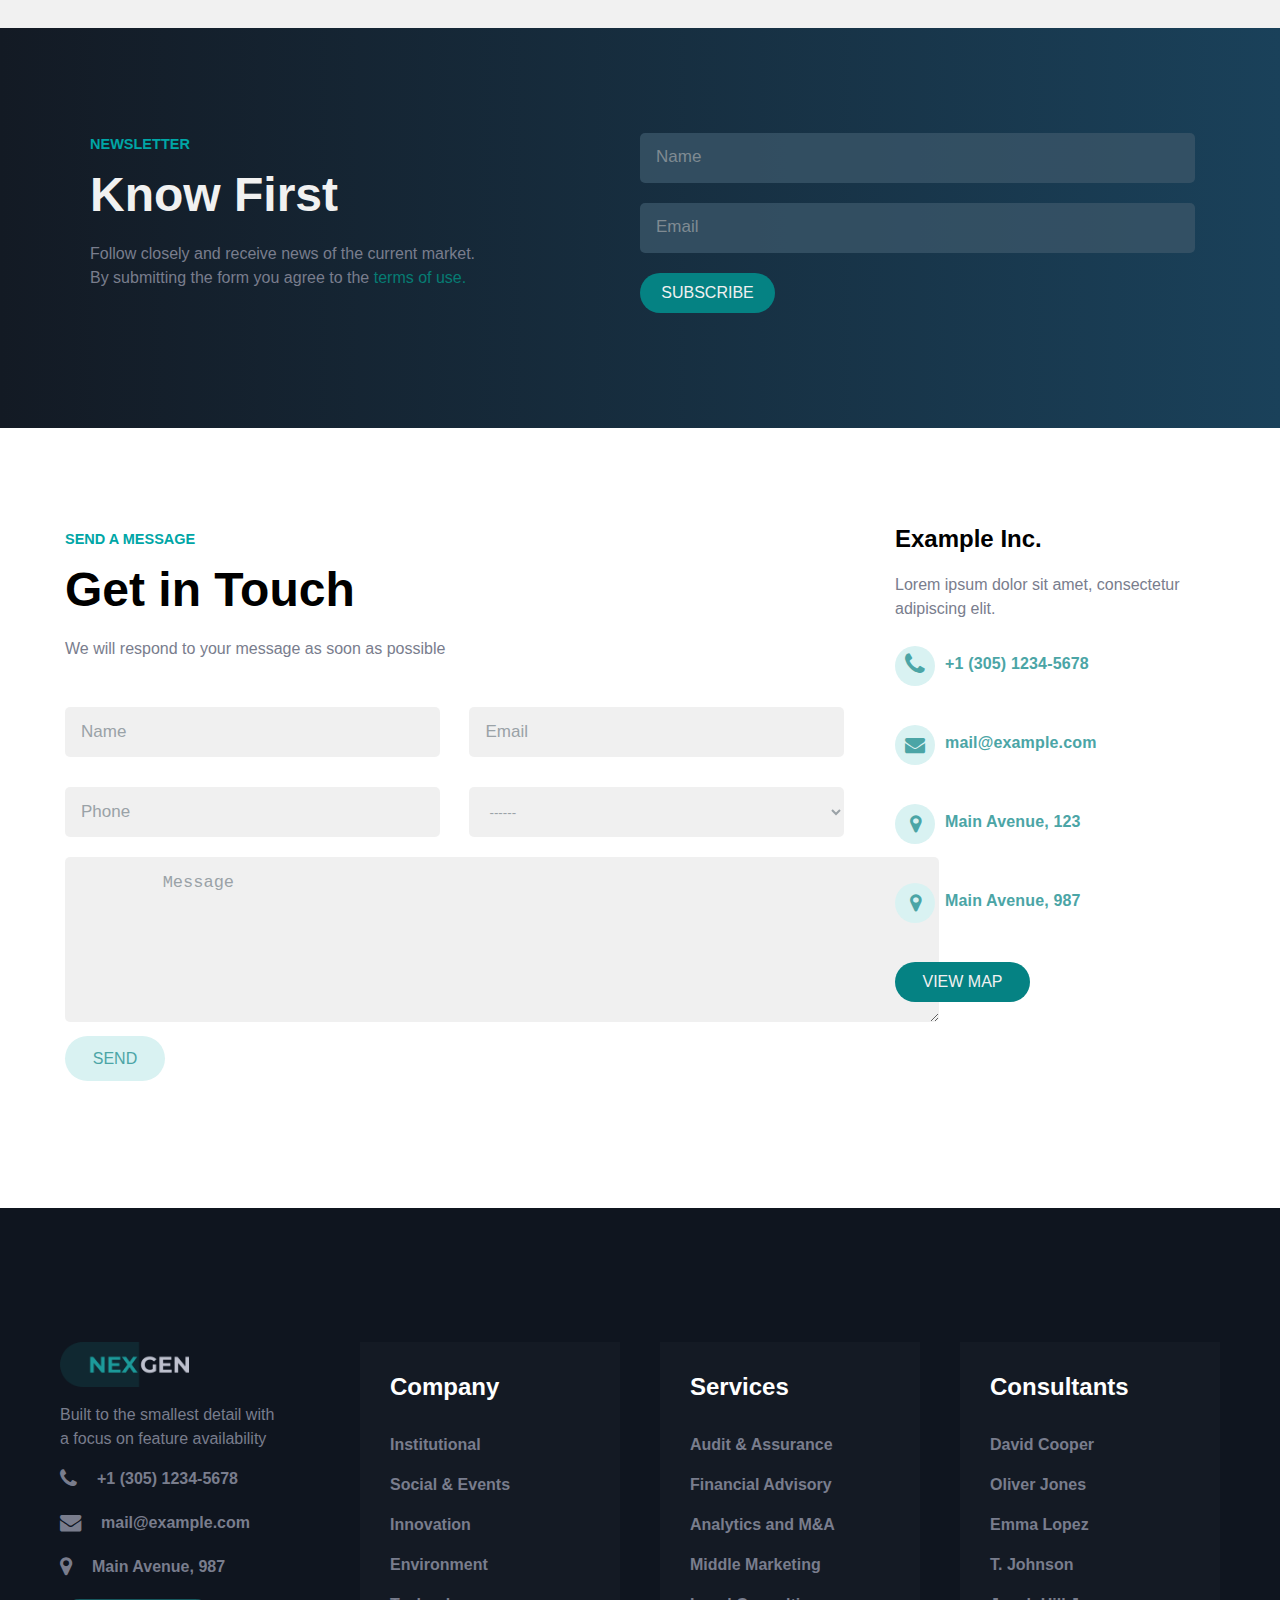
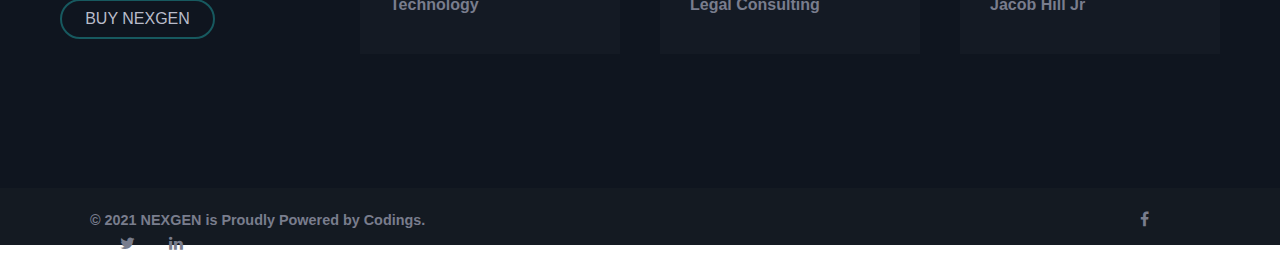
<file: Project1/home.html>
<!DOCTYPE html>
<html>
<head>
	<meta charset="utf-8">
	<title>Home-Nexgen</title>
	<link rel="stylesheet" type="text/css" href="style.css">
	<link rel="stylesheet" type="text/css" href="../font/css/font-awesome.min.css">
</head>
<body>
	<!-- first nav -->
<div class="first_navbar">
<a href="#" class="nav1"><i class="fa fa-clock-o" aria-hidden="true"></i>Open Hours: Mon - Sat - 9:00 - 18:00</a>
<a href="#" class="nav2"><i class="fa fa-phone" aria-hidden="true"></i> +1 (305) 1234-5678</a>
<a href="#" class="nav2"><i class="fa fa-envelope" aria-hidden="true"></i> hello@example.com</a>
<a href="#" class="nav3"><i class="fa fa-facebook" aria-hidden="true"></i></a>
	<a href="#" class="nav3"><i class="fa fa-twitter" aria-hidden="true"></i></a>
		<a href="#" class="nav3"><i class="fa fa-linkedin" aria-hidden="true"></i></a>
</div>
<!-- first nav -->

<!-- second nav -->
<div class="second_navbar">
	<a href="#"><span class="navimage"></span></a>
	<a href="home.html" class="mainnav1 fixedcolor">Home</a>
	<a href="about.html" class="mainnav2">About</a>
	<a href="services.html" class="mainnav2">Services</a>
	<a href="blog.html" class="mainnav2">Blog</a>
	<a href="contact.html" class="mainnav2">Contact</a>
	<a href="#" class="mainnav2"><i class="fa fa-search noicon" aria-hidden="true"></i></a>
	<a href="#" class="mainnav2"><i class="fa fa-shopping-bag noicon" aria-hidden="true"></i></a>
	<span class="zero">0</span>
	<a href="#" class="mainnav2"><button class="nav_button">BUY NEXGEN</button></a>
</div>
<!-- second nav -->

<!-- div1 -->
<div class="div1">
	<div class="div1image">
<div class="div1content">
<div class="headdiv1">Financial Risk</div>
<span>The right outcomes depend on continuous rigor in governance, models, and processes across the finance function.</span>
<br>
	<a href="#"><button class="div1button">GET IN TOUCH</button></a>
	<a href="#"><button class="div1button2">READ MORE</button></a>
</div>
</div>
</div>
<!-- div1 -->

<!-- div2 -->
<div class="div2">
<h6>INTRODUCTION VIDEO</h6>
<h2>Advisory Performance</h2>
<p>Financial executives need to review their strategies, operating models and capabilities so that their areas can generate sound information for better decision making.</p>
<div class="video">
	<video width="900" height="400" src="images/samplevid.mp4" controls poster="images/video.jpg"></video>
</div>
	</div>
	<!-- div2 -->

	<!-- div3 -->
	<div class="div3">
<div class="div3image">
	<h6>WHAT ARE WE DOING</h6>
	<div class="div3head">Results in Numbers</div>
	<span>Our goal is to exceed expectations by delivering the best job possible.</span><br>

<div class="div3-box1">
<span>126</span>
<p>Certifications</p>
</div>
<div class="div3-box2">
<span>230</span>
<p>Employeees</p>
</div>
<div class="div3-box3">
<span>517</span>
<p>Customers</p>
</div>
<div class="div3-box4">
	<span>94</span>
<p>Countries Served</p>
</div>
</div>
	</div>
	<!-- div3 -->
<div class="dots"></div>

	<!-- div4 -->
	<div class="div4">
<h6>OUR BUSINESS AREAS</h6>
	<div class="div4head">Excellence In Services</div>
	<p class="p1">We are leaders in providing consultancy services with a set of cutting-edge technologies and a team of experienced and renowned professionals. These are some options that you can hire.
</p>
<a href="#"><button class="div4button">SEE ALL</button></a>

<div class="div4-flex1">
	<div class="div4-box1">
		<div>
			<i class="fa fa-sitemap fa-3x icon4" aria-hidden="true"></i>
			<i class="fa fa-arrow-right fa-2x iconarrow" aria-hidden="true"></i>
			<div class="circle4"></div>
		</div>
<h2 class="boxh2">Audit & Assurance</h2>
<p class="p2">Lorem ipsum dolor sit amet consectetur adipiscing elit</p>
	</div>

	<a><div class="div4-box2">
		<div>
            <i class="fa fa-briefcase fa-3x icon4" aria-hidden="true"></i>
			<i class="fa fa-arrow-right fa-2x iconarrow" aria-hidden="true"></i>
			<div class="circle4"></div>
		</div>
<h2 class="boxh2">Financial Advisory</h2>
<p class="p2">Lorem ipsum dolor sit amet consectetur adipiscing elit</p>
	</div></a>

	<a><div class="div4-box3">
		<div>
            <i class="fa fa-bar-chart fa-3x icon4" aria-hidden="true"></i>
			<i class="fa fa-arrow-right fa-2x iconarrow" aria-hidden="true"></i>
			<div class="circle4"></div>
		</div>
<h2 class="boxh2">Analytics and M&A</h2>
<p class="p2">Lorem ipsum dolor sit amet consectetur adipiscing elit</p>
	</div></a>
</div>

<div class="div4-flex1">
	<a><div class="div4-box1">
		<div>
			<i class="fa fa-plane fa-3x icon4" aria-hidden="true"></i>
			<i class="fa fa-arrow-right fa-2x iconarrow" aria-hidden="true"></i>
			<div class="circle4"></div>
		</div>
<h2 class="boxh2">Middle Marketing</h2>
<p class="p2">Lorem ipsum dolor sit amet consectetur adipiscing elit</p>
	</div></a>

	<a><div class="div4-box2">
		<div>
            <i class="fa fa-globe fa-3x icon4" aria-hidden="true"></i>
			<i class="fa fa-arrow-right fa-2x iconarrow" aria-hidden="true"></i>
			<div class="circle4"></div>
		</div>
<h2 class="boxh2">Legal Consulting</h2>
<p class="p2">Lorem ipsum dolor sit amet consectetur adipiscing elit</p>
	</div></a>

	<a><div class="div4-box3">
		<div>
            <i class="fa fa-hdd-o fa-3x icon4" aria-hidden="true"></i>
			<i class="fa fa-arrow-right fa-2x iconarrow" aria-hidden="true"></i>
			<div class="circle4"></div>
		</div>
<h2 class="boxh2">Analytics and M&A</h2>
<p class="p2">Lorem ipsum dolor sit amet consectetur adipiscing elit</p>
	</div></a>
</div>

	</div>
	<!-- div4 -->

	<!-- div5 -->
	<div class="div5">
<h6>WE LIKE WHAT WE DO </h6>
	<div class="div5head">Team Of Experts</div>

<div class="div5-flex1">

	<div class="div5-box1">
<div class="dots-div5a"></div>
 <span class="div5-image1"></span>
 <h2 class="div5-h2">David Cooper</h2>
 <p class="div5-p">CTO & CO-FOUNDER</p>
 <p class="div5-span">Lorem ipsum dolor sit amet consectetur adipiscing elit.</p>
 <i class="fa fa-facebook div5-icon1 fa-lg" aria-hidden="true"></i>
			<!-- <div class="circle5" id="shiftcircle3"></div> -->
<i class="fa fa-twitter div5-icon2 fa-lg" aria-hidden="true"></i>
			<div class="circle5 shiftcircle"></div>
<i class="fa fa-linkedin div5-icon3 fa-lg" aria-hidden="true"></i>
			<div class="circle5 shiftcircle2"></div>
			<div class="circle5 shiftcircle3"></div>

	</div>

	<div class="div5-box2">
<div class="dots-div5a"></div>
		<span class="div5-image2"></span>
 <h2 class="div5-h2">Oliver Jones</h2>
 <p class="div5-p">CHIEF PROCUREMENT</p>
 <p class="div5-span">Lorem ipsum dolor sit amet consectetur adipiscing elit.</p>
 <i class="fa fa-facebook div5-icon1 fa-lg" aria-hidden="true"></i>
<i class="fa fa-twitter div5-icon2 fa-lg" aria-hidden="true"></i>
			<div class="circle5 shiftcircle"></div>
<i class="fa fa-linkedin div5-icon3 fa-lg" aria-hidden="true"></i>
			<div class="circle5 shiftcircle2"></div>
			<div class="circle5 shiftcircle3"></div>

	</div>

	</div>

<div class="div5-flex1">

	<div class="div5-box1">
<div class="dots-div5a div5-dotsb"></div>

 <span class="div5-image3"></span>
 <h2 class="div5-h2">Emma Lopez</h2>
 <p class="div5-p ANOTHERP">CHIEF MARKETING</p>
 <p class="div5-span">Lorem ipsum dolor sit amet consectetur adipiscing elit.</p>
 <i class="fa fa-facebook div5-icon1 fa-lg" aria-hidden="true"></i>
<i class="fa fa-twitter div5-icon2 fa-lg" aria-hidden="true"></i>
			<div class="circle5 shiftcircle"></div>
<i class="fa fa-linkedin div5-icon3 fa-lg" aria-hidden="true"></i>
			<div class="circle5 shiftcircle2"></div>
			<div class="circle5 shiftcircle3"></div>

	</div>

	<div class="div5-box2">
<div class="dots-div5a div5-dotsb"></div>
		<span class="div5-image4"></span>
 <h2 class="div5-h2 anotherh2">T. Johnson</h2>
 <p class="div5-p ANOTHERP">CEO & PRESIDENT</p>
 <p class="div5-span">Lorem ipsum dolor sit amet consectetur adipiscing elit.</p>
 <i class="fa fa-facebook div5-icon1 fa-lg" aria-hidden="true"></i>
<i class="fa fa-twitter div5-icon2 fa-lg" aria-hidden="true"></i>
			<div class="circle5 shiftcircle"></div>
<i class="fa fa-linkedin div5-icon3 fa-lg" aria-hidden="true"></i>
			<div class="circle5 shiftcircle2"></div>
			<div class="circle5 shiftcircle3"></div>
	</div>
	</div>
	</div>
	<!-- div 5 -->

	<!-- div6 -->
	<div class="div6">
<h6 class="div6-h6">OUR EDITORIAL CONTENT</h6>
	<div class="div5head">Latest News</div>
	<p class="p1">Every week we publish content about what is best in the business world.</p>
<a href="#"><button class="div6button">SEE ALL</button></a>
<div class="div6-flex">

<div class="div6-box1">
<div class="div6-image1">
	<p class="div6-p"><i class="fa fa-user-o" aria-hidden="true"></i>Codings
		<i class="fa fa-clock-o" aria-hidden="true"></i>5 months
	</p>
	<p class="div6-p2">Increasing creativity is possible for everyone</p>
	<p class="div6-p3">Lorem ipsum dolor Lorem ipsum dolor Lorem ipsum dolor sit amet,...</p>
</div>
</div>

<div class="div6-box1">
	
<div class="div6-image2 div6-image1">
	<p class="div6-p"><i class="fa fa-user-o" aria-hidden="true"></i>Codings
		<i class="fa fa-clock-o" aria-hidden="true"></i>5 months
	</p>
	<p class="div6-p2">David Cooper tells about the opening of the new office in Baltimore</p>
	<p class="div6-p3">Lorem ipsum dolor Lorem ipsum dolor Lorem ipsum dolor sit amet,...</p>
</div>

</div>
<div class="div6-box1">
	
<div class="div6-image3 div6-image1">
	<p class="div6-p"><i class="fa fa-user-o" aria-hidden="true"></i>Codings
		<i class="fa fa-clock-o" aria-hidden="true"></i>5 months
	</p>
	<p class="div6-p2">Tips for having a good relationship at work</p>
	<p class="div6-p3">Lorem ipsum dolor Lorem ipsum dolor Lorem ipsum dolor sit amet,...</p>
</div>

</div>

</div>
	</div>
	<!-- div 6 -->

	<!-- div 7 -->
<div class="div7">
<div class="div7-box1">
	<h6>NEWSLETTER</h6>
	<div class="div4head">Know First</div>
	<p class="p1">Follow closely and receive news of the current market.
By submitting the form you agree to the <span class="color">terms of use.</span></p>
</div>

<div class="div7-box1">
<input class="input1" type="text" placeholder="Name" name="name_input" value="">
<input class="input2" type="email" placeholder="Email" name="name_email" value="">
<button class="div7-button">SUBSCRIBE</button>
</div>
</div>
<!-- div 7 -->

<!-- div 8 -->
<div class="div8">

<div class="div8-box1">

	<h6 class="div6-h6">SEND A MESSAGE</h6>
	<div class="div5head">Get in Touch</div>
	<p class="p1">We will respond to your message as soon as possible</p>
	<form>
	<input type="text" placeholder="Name" class="input1">
	<input type="email" placeholder="Email" class="input2">
	<input type="number" placeholder="Phone" class="input1">
	<select name="---" class="input2">
		<option>------</option>
	<option>Sales and Purchasing</option>
	<option>Financial and Accounts</option>
	<option>Human Resources</option>
	<option>Other Subjects</option>
    </select>
    <textarea rows="7" cols="81">
    	Message
    </textarea><br>
<button class="div7-button div8-button">SEND</button>
</form>
</div>

<div class="div8-box2">
	<h2 class="div8-h2">Example Inc.</h2>
	<p class="p1 div8-p2">Lorem ipsum dolor sit amet, consectetur adipiscing elit.</p>
	<p class="div8-list">
	<span class="div8-circle"><i class="fa fa-phone div8-icon" aria-hidden="true"></i></span><a href="#" class="div8-no"> +1 (305) 1234-5678</a>
</p>
	<p class="div8-list">
		<span class="div8-circle">
		<i class="fa fa-envelope div8-icon" id="icon82" aria-hidden="true"></i></span>
		<a href="#" class="div8-no">mail@example.com</a>
	</p>
	<p class="div8-list">
		<span class="div8-circle">
		<i class="fa fa-map-marker div8-icon" id="icon83" aria-hidden="true"></i></span>
		<a href="#" class="div8-no">Main Avenue, 123</a>
	</p>
	<p class="div8-list">
		<span class="div8-circle">
		<i class="fa fa-map-marker div8-icon" id="icon83" aria-hidden="true"></i></span>
		<a href="#" class="div8-no">Main Avenue, 987</a>
	</p>
<button class="div7-button div7-button">VIEW MAP</button>
</div>
</div>
<!-- div8 -->

<!-- div 9 -->
<div class="div9">

<div class="div9-box1">

	<div class="div9-image"></div>
<p class="p1 div9-p1">Built to the smallest detail with a focus on feature availability</p>
<div class="div9-1"><i class="fa fa-phone fa-lg" aria-hidden="true"></i><a href="#">+1 (305) 1234-5678</a></div>
<div class="div9-1"><i class="fa fa-envelope fa-lg" aria-hidden="true"></i><a href="#">mail@example.com</a></div>
<div class="div9-1"><i class="fa fa-map-marker fa-lg" aria-hidden="true"></i><a href="#">Main Avenue, 987</a></div>
	<a href="#"><button class="div1button2 div9-button">BUY NEXGEN</button></a>

</div>

<div class="div9-card">
	
<h4>Company</h4>
<a href="#"><p class="p1">Institutional</p></a>
<a href="#"><p class="p1">Social & Events</p></a>
<a href="#"><p class="p1">Innovation</p></a>
<a href="#"><p class="p1">Environment</p></a>
<a href="#"><p class="p1">Technology</p></a>

</div>

<div class="div9-card">
	
<h4>Services</h4>
<a href="#"><p class="p1">Audit & Assurance</p></a>
<a href="#"><p class="p1">Financial Advisory</p></a>
<a href="#"><p class="p1">Analytics and M&A</p></a>
<a href="#"><p class="p1">Middle Marketing</p></a>
<a href="#"><p class="p1">Legal Consulting</p></a>

</div>

<div class="div9-card">
	
<h4>Consultants</h4>
<a href="#"><p class="p1">David Cooper</p></a>
<a href="#"><p class="p1">Oliver Jones</p></a>
<a href="#"><p class="p1">Emma Lopez</p></a>
<a href="#"><p class="p1">T. Johnson</p></a>
<a href="#"><p class="p1">Jacob Hill Jr</p></a>

</div>
	</div>
	<!-- div 9 -->

	<!-- div footer -->
	<div class="footer">
  <a class="p1 footer-p">© 2021 NEXGEN is Proudly Powered by Codings.</a>
  <a class="p1 footer-p2">
  	<i class="fa fa-facebook" aria-hidden="true"></i>
  	<i class="fa fa-twitter" aria-hidden="true"></i>
  	<i class="fa fa-linkedin" aria-hidden="true"></i>
  </a>

	</div>
</body>
</html>
</file>
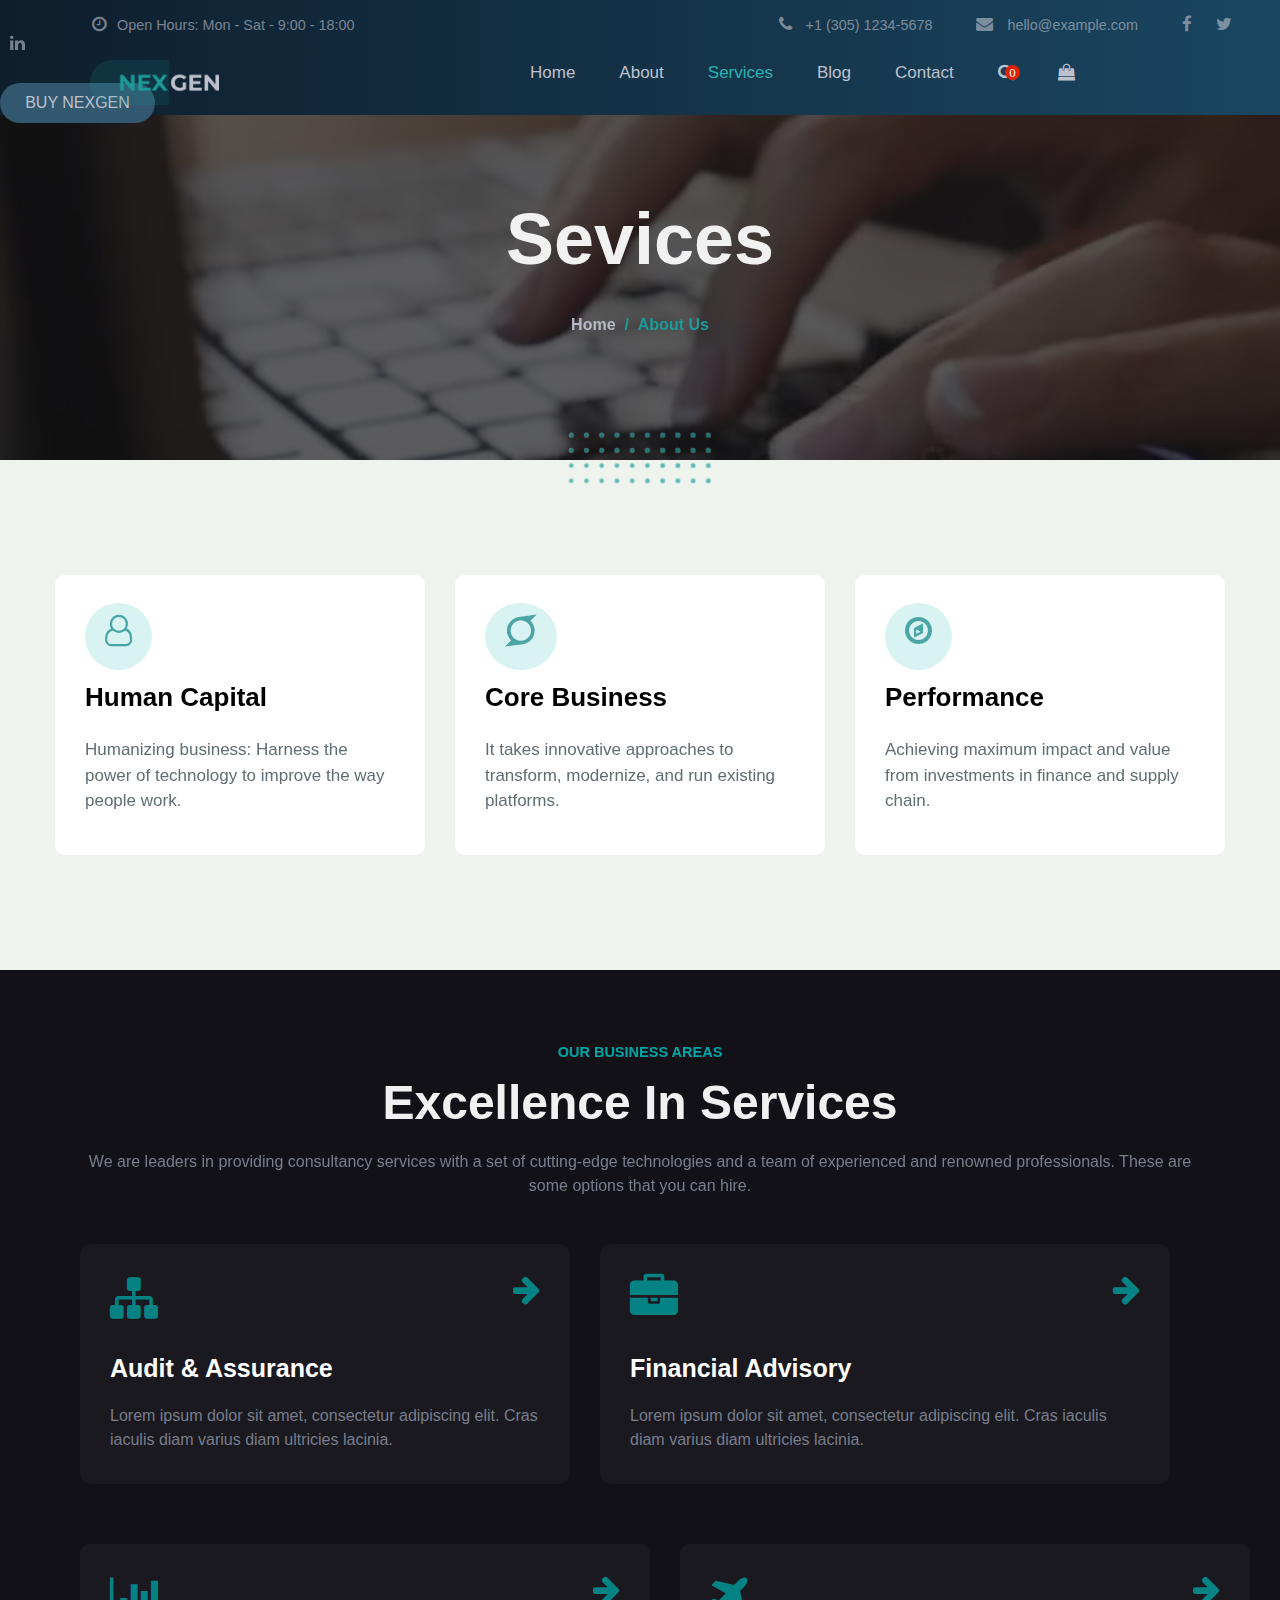
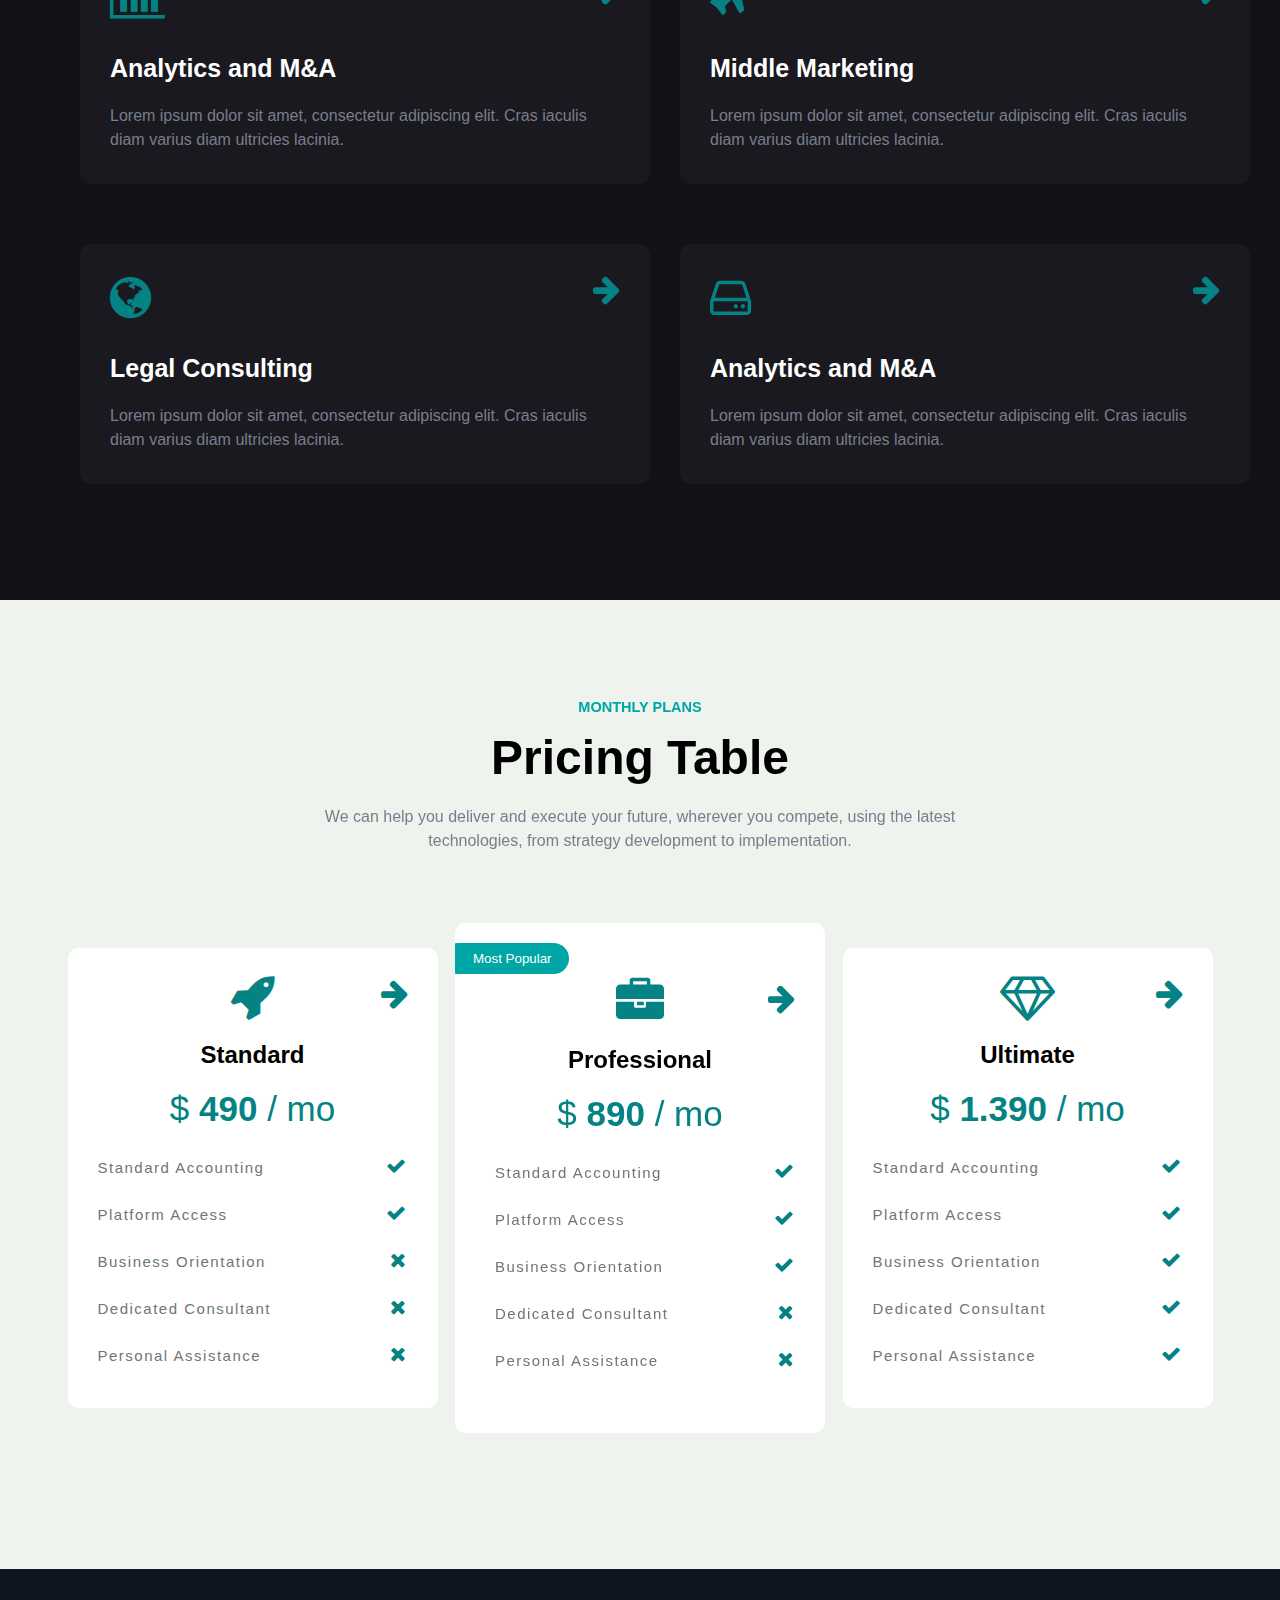
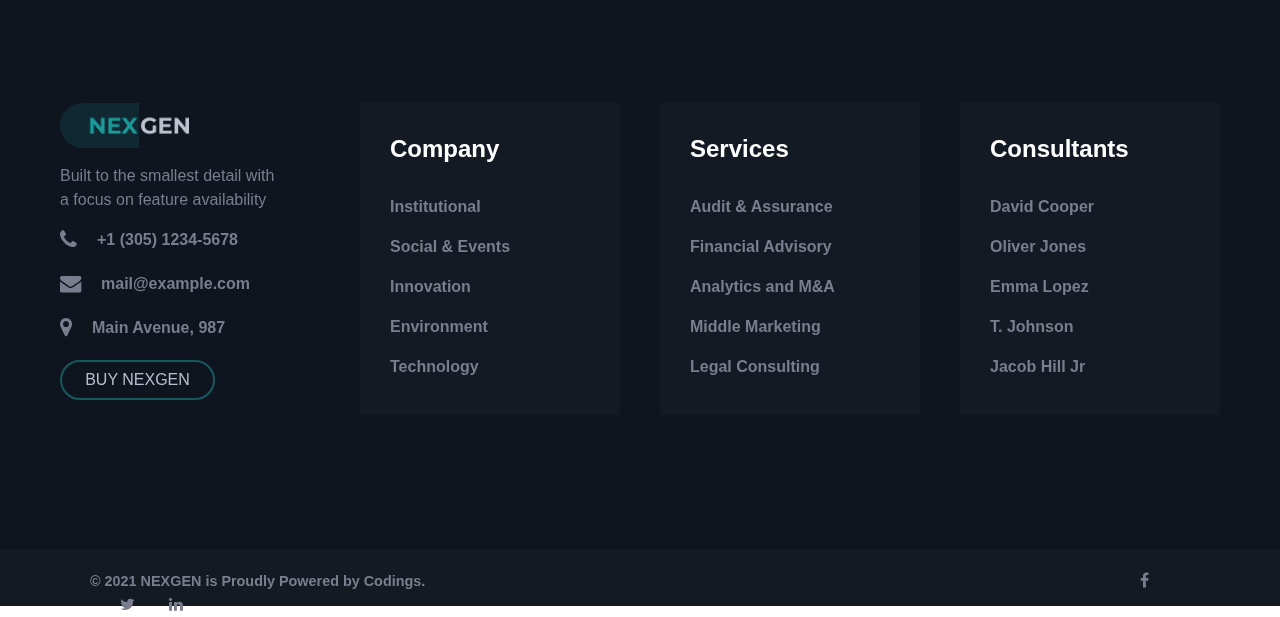
<file: Project1/services.html>
<!DOCTYPE html>
<html>
<head>
	<meta charset="utf-8">
	<title>Services-Nexgen</title>
	<link rel="stylesheet" type="text/css" href="style.css">
	<link rel="stylesheet" type="text/css" href="../font/css/font-awesome.min.css">
</head>
<body>
<div class="about-dots"></div>

	<!-- first nav -->
<div class="first_navbar">
<a href="#" class="nav1"><i class="fa fa-clock-o" aria-hidden="true"></i>Open Hours: Mon - Sat - 9:00 - 18:00</a>
<a href="#" class="nav2"><i class="fa fa-phone" aria-hidden="true"></i> +1 (305) 1234-5678</a>
<a href="#" class="nav2"><i class="fa fa-envelope" aria-hidden="true"></i> hello@example.com</a>
<a href="#" class="nav3"><i class="fa fa-facebook" aria-hidden="true"></i></a>
	<a href="#" class="nav3"><i class="fa fa-twitter" aria-hidden="true"></i></a>
		<a href="#" class="nav3"><i class="fa fa-linkedin" aria-hidden="true"></i></a>
</div>
<!-- first nav -->

<!-- second nav -->
<div class="second_navbar">
	<a href="#"><span class="navimage"></span></a>
	<a href="home.html" class="mainnav1">Home</a>
	<a href="about.html" class="mainnav2">About</a>
	<a href="services.html" class="mainnav2 fixedcolor">Services</a>
	<a href="blog.html" class="mainnav2">Blog</a>
	<a href="contact.html" class="mainnav2">Contact</a>
	<a href="#" class="mainnav2"><i class="fa fa-search noicon" aria-hidden="true"></i></a>
	<a href="#" class="mainnav2"><i class="fa fa-shopping-bag noicon" aria-hidden="true"></i></a>
	<span class="zero">0</span>
	<a href="#" class="mainnav2"><button class="nav_button">BUY NEXGEN</button></a>
</div>
<!-- second nav -->

<!-- div 21 -->	
<div class="div11-p div21">
	
	<h1 class="div21-h1">Sevices</h1>
	<p>Home<span class="green"> &nbsp;/ &nbsp;About Us</span></p>
	<div class="forvideo"> <video id="about-div21" autoplay muted loop>
		<source src="images/video2.mp4" type="video/mp4">
</video></div>

</div>
<!-- div 21 -->
 
 <!-- div22 -->
<div class="div22">

<div class="div22-box1">
	<span class="div22-circle"><i class="fa fa-user-o div22-icon fa-2x" aria-hidden="true"></i></span>
		<h4 class="div22-h4">Human Capital</h4>
		<p class="div12-p div22-p">Humanizing business: Harness the power of technology to improve the way people work.</p>
</div>

<div class="div22-box1">
	<span class="div22-circle"><i class="fa fa-superpowers div22-icon fa-2x" aria-hidden="true"></i></span>
		<h4 class="div22-h4">Core Business</h4>
		<p class="div12-p div22-p">It takes innovative approaches to transform, modernize, and run existing platforms.</p>
</div>

<div class="div22-box1">
	<span class="div22-circle"><i class="fa fa-compass div22-icon fa-2x" aria-hidden="true"></i></span>
		<h4 class="div22-h4">Performance</h4>
		<p class="div12-p div22-p">Achieving maximum impact and value from investments in finance and supply chain.</p>
</div>

</div>
<!-- div23 -->
	<div class="div4 div23">
		<div class="div23-h6">
<h6 class="div23-h6">OUR BUSINESS AREAS</h6>
	<div class="div4head div23-h6">Excellence In Services</div>
	<p class="p1 div23-h6 piya">We are leaders in providing consultancy services with a set of cutting-edge technologies and a team of experienced and renowned professionals. These are some options that you can hire.
</p>
</div>

<div class="div4-flex1">
	<div class="div4-box1 div23-box1">
		<div>
			<i class="fa fa-sitemap fa-3x icon4" aria-hidden="true"></i>
			<i class="fa fa-arrow-right fa-2x iconarrow" aria-hidden="true"></i>
			<div class="circle4"></div>
		</div>
<h2 class="boxh2">Audit & Assurance</h2>
<p class="p2 div23-p2">Lorem ipsum dolor sit amet, consectetur adipiscing elit. Cras iaculis diam varius diam ultricies lacinia.</p>
	</div>

	<a><div class="div4-box2 div23-box1">
		<div>
            <i class="fa fa-briefcase fa-3x icon4" aria-hidden="true"></i>
			<i class="fa fa-arrow-right fa-2x iconarrow" aria-hidden="true"></i>
			<div class="circle4"></div>
		</div>
<h2 class="boxh2">Financial Advisory</h2>
<p class="p2 div23-p2">Lorem ipsum dolor sit amet, consectetur adipiscing elit. Cras iaculis diam varius diam ultricies lacinia.</p>
	</div></a>
</div>

<div class="div4-flex1">

	<a><div class="div4-box3 div23-box1">
		<div>
            <i class="fa fa-bar-chart fa-3x icon4" aria-hidden="true"></i>
			<i class="fa fa-arrow-right fa-2x iconarrow" aria-hidden="true"></i>
			<div class="circle4"></div>
		</div>
<h2 class="boxh2">Analytics and M&A</h2>
<p class="p2 div23-p2">Lorem ipsum dolor sit amet, consectetur adipiscing elit. Cras iaculis diam varius diam ultricies lacinia.</p>
	</div></a>

	<a><div class="div4-box1 div23-box1">
		<div>
			<i class="fa fa-plane fa-3x icon4" aria-hidden="true"></i>
			<i class="fa fa-arrow-right fa-2x iconarrow" aria-hidden="true"></i>
			<div class="circle4"></div>
		</div>
<h2 class="boxh2">Middle Marketing</h2>
<p class="p2 div23-p2">Lorem ipsum dolor sit amet, consectetur adipiscing elit. Cras iaculis diam varius diam ultricies lacinia.</p>
	</div></a>
</div>

<div class="div4-flex1">

	<a><div class="div4-box2 div23-box1">
		<div>
            <i class="fa fa-globe fa-3x icon4" aria-hidden="true"></i>
			<i class="fa fa-arrow-right fa-2x iconarrow" aria-hidden="true"></i>
			<div class="circle4"></div>
		</div>
		<h2 class="boxh2">Legal Consulting</h2>
<p class="p2 div23-p2">Lorem ipsum dolor sit amet, consectetur adipiscing elit. Cras iaculis diam varius diam ultricies lacinia.</p>
	</div></a>

	<a><div class="div4-box3 div23-box1">
		<div>
            <i class="fa fa-hdd-o fa-3x icon4" aria-hidden="true"></i>
			<i class="fa fa-arrow-right fa-2x iconarrow" aria-hidden="true"></i>
			<div class="circle4"></div>
		</div>
<h2 class="boxh2">Analytics and M&A</h2>
<p class="p2 div23-p2">Lorem ipsum dolor sit amet, consectetur adipiscing elit. Cras iaculis diam varius diam ultricies lacinia.</p>
	</div></a>
</div>

	</div>

	<!-- div23 -->

<!-- div24 -->
<div class="div24">

<h6 class="div23-h6 div24-h6">MONTHLY PLANS</h6>
	<div class="div4head div23-h6 div24-head">Pricing Table</div>
	<p class="p1 div23-h6 div24-p">We can help you deliver and execute your future, wherever you compete, using the latest technologies, from strategy development to implementation.
</p>

<div class="div24-flex1">

<div class="div24-box1">
<i class="fa fa-arrow-right fa-2x iconarrow" aria-hidden="true"></i>
			<div class="circle24"></div>
	<div class="align">
	<div class="div24-icon"><i class="fa fa-rocket fa-3x" aria-hidden="true"></i></div>
	<h2>Standard</h2>
	<div class="div24-dollar">$&nbsp;<b>490</b>&nbsp;/&nbsp;mo</div>
</div>
<p>Standard Accounting<i class="fa fa-check fa-lg tick" aria-hidden="true"></i></p>
<p>Platform Access<i class="fa fa-check fa-lg tick" aria-hidden="true"></i></p>
<p>Business Orientation<i class="fa fa-times fa-lg tick" aria-hidden="true"></i></p>
<p>Dedicated Consultant<i class="fa fa-times fa-lg tick" aria-hidden="true"></i></p>
<p>Personal Assistance<i class="fa fa-times fa-lg tick" aria-hidden="true"></i></p>

</div>

<div class="div24-box2">
	<button class="div24-btn">Most Popular</button>
	<i class="fa fa-arrow-right fa-2x iconarrow div24-round" aria-hidden="true"></i>
			<div class="circle24"></div>
<div class="align">
	<div class="div24-icon"><i class="fa fa-briefcase fa-3x" aria-hidden="true"></i></div>
	<h2>Professional</h2>
	<div class="div24-dollar">$&nbsp;<b>890</b>&nbsp;/&nbsp;mo</div>
</div>
<p>Standard Accounting<i class="fa fa-check fa-lg tick" aria-hidden="true"></i></p>
<p>Platform Access<i class="fa fa-check fa-lg tick" aria-hidden="true"></i></p>
<p>Business Orientation<i class="fa fa-check fa-lg tick" aria-hidden="true"></i></p>
<p>Dedicated Consultant<i class="fa fa-times fa-lg tick" aria-hidden="true"></i></p>
<p>Personal Assistance<i class="fa fa-times fa-lg tick" aria-hidden="true"></i></p>

</div>
<div class="div24-box1">
	<i class="fa fa-arrow-right fa-2x iconarrow" aria-hidden="true"></i>
			<div class="circle24"></div>
<div class="align">
	<div class="div24-icon"><i class="fa fa-diamond fa-3x" aria-hidden="true"></i></div>
	<h2>Ultimate</h2>
	<div class="div24-dollar">$&nbsp;<b>1.390</b>&nbsp;/&nbsp;mo</div>
</div>
<p>Standard Accounting<i class="fa fa-check fa-lg tick" aria-hidden="true"></i></p>
<p>Platform Access<i class="fa fa-check fa-lg tick" aria-hidden="true"></i></p>
<p>Business Orientation<i class="fa fa-check fa-lg tick" aria-hidden="true"></i></p>
<p>Dedicated Consultant<i class="fa fa-check fa-lg tick" aria-hidden="true"></i></p>
<p>Personal Assistance<i class="fa fa-check fa-lg tick" aria-hidden="true"></i></p>

</div>

</div>

	</div>

<!-- footer -->
<div class="div9">

<div class="div9-box1">

	<div class="div9-image"></div>
<p class="p1 div9-p1">Built to the smallest detail with a focus on feature availability</p>
<div class="div9-1"><i class="fa fa-phone fa-lg" aria-hidden="true"></i><a href="#">+1 (305) 1234-5678</a></div>
<div class="div9-1"><i class="fa fa-envelope fa-lg" aria-hidden="true"></i><a href="#">mail@example.com</a></div>
<div class="div9-1"><i class="fa fa-map-marker fa-lg" aria-hidden="true"></i><a href="#">Main Avenue, 987</a></div>
	<a href="#"><button class="div1button2 div9-button">BUY NEXGEN</button></a>

</div>

<div class="div9-card">
	
<h4>Company</h4>
<a href="#"><p class="p1">Institutional</p></a>
<a href="#"><p class="p1">Social & Events</p></a>
<a href="#"><p class="p1">Innovation</p></a>
<a href="#"><p class="p1">Environment</p></a>
<a href="#"><p class="p1">Technology</p></a>

</div>

<div class="div9-card">
	
<h4>Services</h4>
<a href="#"><p class="p1">Audit & Assurance</p></a>
<a href="#"><p class="p1">Financial Advisory</p></a>
<a href="#"><p class="p1">Analytics and M&A</p></a>
<a href="#"><p class="p1">Middle Marketing</p></a>
<a href="#"><p class="p1">Legal Consulting</p></a>

</div>

<div class="div9-card">
	
<h4>Consultants</h4>
<a href="#"><p class="p1">David Cooper</p></a>
<a href="#"><p class="p1">Oliver Jones</p></a>
<a href="#"><p class="p1">Emma Lopez</p></a>
<a href="#"><p class="p1">T. Johnson</p></a>
<a href="#"><p class="p1">Jacob Hill Jr</p></a>

</div>
	</div>
	<!-- div 9 -->

	<!-- div footer -->
	<div class="footer">
  <a href="#" class="p1 footer-p">© 2021 NEXGEN is Proudly Powered by Codings.</a>
  <a href="#" class="p1 footer-p2">
  	<i class="fa fa-facebook" aria-hidden="true"></i>
  	<i class="fa fa-twitter" aria-hidden="true"></i>
  	<i class="fa fa-linkedin" aria-hidden="true"></i>
  </a>

	</div>


</body>
</html>
</file>
<file: style.css>
body{
	margin: 0px;
	padding: 0px;
	overflow-x: hidden;
}
.first_navbar{
	height: 50px;
	background: linear-gradient(to right,rgb(14,30,45),rgb(26,70,97));
	padding-top: 15px;
	box-sizing: border-box;
	position: fixed;
	width: 100%;
	z-index: 100;
}
.first_navbar a{
	text-decoration: none;
	color: #bec1ce;
	font-size: 14.4px;
	font-family: Inter,sans-serif;
	opacity: 0.6;
	transition: 0.6s;
}
.first_navbar a:hover{
	color: #26B3B3;
}
.nav1{
	margin: 0px 410px 0px 82px;
}
.nav2{
	margin-right: 30px;
}
.first_navbar i{
	margin: 0px 10px 0px 10px;
	font-size: 17px;
}
@media screen and (min-width: 350px) and (max-width: 900px){
	.first_navbar{
		display: none;
	}
}
/*first_navbar*/

 /*second navbar*/
 .second_navbar{
 	height: 65px;
 	background: linear-gradient(to right,rgb(14,30,45),rgb(26,70,97));	
	padding-top: 13px;
	box-sizing: border-box;
	position: fixed;
	width: 100%;
	z-index: 100;
	top: 50px;
 	/*padding-top: 22px;*/
 }
 .navimage{
 	background: url(images/logo.png);
 	height: 45px;
 	width: 129px;
 	background-size: contain;
 	position: absolute;
 	left: 90px;
 	top: 10px;
 }
 .second_navbar a{
 	text-decoration: none;
 	color: #bec1ce;
 	font-size: 17px;
	font-family: Inter,sans-serif;
	transition: 0.8s;
 }
 .second_navbar a:hover{
	color: #26B3B3;
}
 .mainnav1{
 	margin-left: 530px;
 	margin-right: 40px;
 }
 .mainnav2{
 	margin-right: 40px;	
 }
 .zero{
	height: 15px;
	width: 15px;
	border-radius: 50%;
	position: absolute;
	background-color: #E22104;
	color: white;
	text-align: center;
	font-size: 13px;
	right: 260px;
	bottom: 35px;
	}
	.nav_button{
		height: 40px;
		width: 155px;
	    font-family: Montserrat,sans-serif;
	    font-size: 16px;
 	    color: #bec1ce;
 	    background-color: rgb(50,88,112);
 	    border-radius: 30px;
 	    border: none;
 	    margin-bottom: 10px;
 	    transition: 0.6s;
	}
.nav_button:hover{
	color: white;
	background-color: #26B3B3;
	/*background-color: transparent;*/

}
@media screen and (min-width: 350px) and (max-width: 900px){

.second_navbar{
	top: 0px;
	width: 100%;
	padding-top: 23px;
}
.noicon,.nav_button,.zero{
	visibility: hidden;
	transition: 0s;
}
.mainnav1{
	margin: 0px 10px 0px 150px;
}
.mainnav2{
	margin-right: 10px;
}
.navimage{
	left: 0px;
}
}
/*}second navbar*/

/*first div*/
.div1{
	height: 650px;
	width: 100%;
	top: 60px;
	background: url(images/girl.jpg);
	position: relative;
	background-size: cover;
}
.div1image{
	background-color: rgba(17,17,23,0.6);
	height: 650px;
	width: 100%;
}
.div1content{
	position: absolute;
	left: 50%;
	top: 50%;
	transform: translate(-50%,-50%);
		text-align: center;
	width: 600px;
}
.headdiv1{
	font-size: 70px;
	font-family: Inter,sans-serif;
	color: #F1F1F1;
	font-weight: 900;
	margin-bottom: 20PX;
}
.div1content span{
	font-size: 22px;
    font-weight: 400;
    color: #8F93A5;
}
.div1button{
		height: 40px;
		width: 155px;
	    font-family: Montserrat,sans-serif;
	    font-size: 16px;
 	    color: #F1F1F1;
 	    background-color: #058283;
 	    border-radius: 30px;
 	    border: none;
 	    transition: 0.4s;
 	    margin: 45px 10px 0px 0px;
	}
	.div1button:hover{
 	    background-color: #26B3B3;
		color: white;
	}
.div1button2{
		height: 40px;
		width: 155px;
	    font-family: Montserrat,sans-serif;
	    font-size: 16px;
 	    color: #B9BCCA;
 	    background-color: transparent;
 	    border-radius: 30px;
 	    border: 2px solid rgb(23,89,95);
 	    transition: 0.4s;
 	    margin: 45px 0px 0px 10px;
	}
	.div1button2:hover{
 	    background-color: rgba(13,15,21,0.30);
		color: white;
		border-color: #26B3B3;
	}

@media screen and (min-width: 350px) and (max-width: 900px){
	.headdiv1{
		font-size: 40px;
	}
	.div1content{
		width: 450px;
		text-align: left;
	}
	.div1,.div1image{
		background-position: center;
		height: 550px;
	}
	.div1button{
		display: block;
	}
	a{
		text-decoration: none;
	}
	.div1button2{
		margin: 20px 0px 0px 0px;
	}
}
/*div1*/

/*div2*/
.div2{
	height: 650px;
	width: 100%;
	background: url(images/fix.png);
	background-attachment: fixed;
	background-size: cover;
	text-align: center;
	position: relative;
	padding: 100px 0px;
}
.div2 h6{
	font-size: 14.5px;
	font-family: Montserrat,sans-serif;
	color: #00A6A6;
}
.div2 h2{
	font-size: 48px;
	font-family: Inter,sans-serif;
}
.div2 p{
	width: 800px;
	color: #606D75;
	font-size: 17px;
	font-family: Inter,sans-serif;
	margin-left: 50%;
	transform: translate(-50%);
}
video{
	height: 400px;
	width: 900px;
	border-radius: 10px;
	/*background: url(images/video.jpg);*/
}
@media screen and (min-width: 350px) and (max-width: 900px){
	.div2{
		padding: 20px 0px 0px 0px;
		height: 500px;
	}
	.div2 h2{
		font-size: 30px;
	}
	.div2 p{
		width: 450px;
	}
	video{
		height: 230px;
		width: 430px;
		border-radius: 10px;
	}
}
/*div2*/

/*div 3*/
.div3{
	background: url(images/fixed.jpg);
	background-attachment: fixed;
	background-size: cover;
    background-position: center;
	height: 530px;
	width: 100%;
	position: relative;
	text-align: center;
}
.div3image{
	background: rgba(13, 27, 42, 0.9);
	height: 530px;
	width: 100%;
	position: relative;
}
.div3 h6{
	font-size: 14.5px;
	font-family: Montserrat,sans-serif;
	color: #00A6A6;
	margin-bottom: 15px;
	padding-top: 100px;
	/*position: absolute;*/
}
.div3head{
	color: #F1F1F1;
	font-size: 48px;
	font-family: Inter,sans-serif;
	font-weight: 900;
	margin-bottom: 20px;
}
.div3 span{
	color: #BEC1CE;
	font-family: Inter,sans-serif;
	font-size: 16px;
}
.div3-box1,.div3-box2,.div3-box3,.div3-box4{
	height: 100px;
	width: 265px;
	display: inline-block;
	text-align: center;
	font-family: Inter,sans-serif;
	margin-top: 50px;
}
.div3-box1 span,.div3-box2 span,.div3-box3 span,.div3-box4 span{
	color: #00A6A6;
	font-size: 40px;
	font-weight: 900;
}
.div3-box1 p,.div3-box2 p,.div3-box3 p,.div3-box4 p{
	color: #BEC1CE;
    font-size: 16px;
}
@media screen and (min-width: 350px) and (max-width: 900px){

.div3,.div3image{
	height: 900px;
}
.div3head{
	font-size: 29px;
}
.div3-box1,.div3-box2,.div3-box3,.div3-box4{
	display: block;
	margin-left: 50%;
	transform: translate(-50%);
}

}
/*div3*/

/*div4*/
.div4{
	height: 900px;
	/*width: 100%;*/
	background-color: #0E1825;
	padding: 20px 80px;
	position: relative;
}
.div4 h6{
	font-size: 14.5px;
	font-family: Montserrat,sans-serif;
	color: #00A6A6;
	margin-bottom: 15px;
	padding-top: 20px;
}
.div4head{
	color: #F1F1F1;
	font-size: 48px;
	font-family: Inter,sans-serif;
	font-weight: 900;
	margin-bottom: 20px;
}
.p1{
	color: #797D8D;
	font-family: Inter,sans-serif;
	font-size: 16px;
	width: 820px;
	line-height: 1.5;
}

.div4button{
		height: 40px;
		width: 125px;
	    font-family: Montserrat,sans-serif;
	    font-size: 16px;
 	    color: #B9BCCA;
 	    background-color: transparent;
 	    border-radius: 30px;
 	    border: 2px solid rgb(23,89,95);
 	    transition: 0.4s;
 	    margin: 45px 0px 0px 10px;
 	    position: absolute;
 	    right: 110px;
 	    top: 150px;
	}
	.div4button:hover{
 	    background-color: rgba(13,15,21,0.30);
		color: white;
		border-color: #26B3B3;
	}
.div4-flex1{
	display: flex;
	font-family: Inter,sans-serif;
}
.div4-box1,.div4-box2,.div4-box3{
	background-color: #16202C;
	height: 240PX;
	width: 370px;
	border-radius: 10px;
	margin: 30px 30px 30px 0px;
	position: relative;
	padding: 30px;
	box-sizing: border-box;
}

.div4-box1:hover,.div4-box2:hover,.div4-box3:hover{
	-webkit-animation: slide-top2 0.9s cubic-bezier(0.250, 0.460, 0.450, 0.940) 0.4s both;
	        animation: slide-top2 0.9s cubic-bezier(0.250, 0.460, 0.450, 0.940) 0.4s both;
}

@keyframes slide-top2 {
  0% {
    -webkit-transform: translateY(0px);
            transform: translateY(0px);
  }
  100% {
    -webkit-transform: translateY(-20px);
            transform: translateY(-20px);
  }
}
.circle4{
	position: absolute;
	height: 60px;
	width: 60px;
	background-color: rgba(38, 179, 179);
	border-radius: 50%;
	right: 17px;
	top: 20px;
	visibility: hidden;
}
.div4-box1:hover .circle4,.div4-box2:hover .circle4,.div4-box3:hover .circle4{
	-webkit-animation-name: scale-up-center, fade-in;
	-webkit-animation-duration: 1.5s, 1.5s;
	 animation-iteration-count: infinite;
	visibility: visible;
}
@keyframes scale-up-center {
  0% {
    -webkit-transform: scale(0);
            transform: scale(0);
  }
  100% {
    -webkit-transform: scale(1);
            transform: scale(1);
  }
}
.icon4{
	position: absolute;
	color: #058283;
	left: 30px;
	top: 30px;
}
.div4-box1:hover .iconarrow,.div4-box2:hover .iconarrow,.div4-box3:hover .iconarrow{
	color: white;
}

.iconarrow{
	position: absolute;
	color: #058283;
	right: 30px;
	top: 30px;
	z-index: 1;
	transition: 600ms;

}
.boxh2{
	font-size: 25px;
	color: white;
	margin-top: 80px;
}
.p2{
	color: #797D8D;
	font-family: Inter,sans-serif;
	font-size: 16px;
	width: 200px;
	line-height: 1.5;
}

@media screen and (min-width: 350px) and (max-width: 900px){
.div4{
	padding: 20px;
	height: 1950px;
}
.div4head{
	font-size: 25px;
}
.p1{
	width: 404px;
}
.div4button{
	top: 230px;
	left: 10px;
}
.div4-flex1{
	display: block;
}
.div4-box1,.div4-box2,.div4-box3{
	width: 100%;
	top: 50px;
}

}
/*div4*/

/*div5*/
.div5{
	height: 1000px;
	width: 100%;
	text-align: center;
}
.div5 h6{
	font-size: 14.5px;
	font-family: Montserrat,sans-serif;
	color: #00A6A6;
	margin-bottom: 15px;
	padding-top: 20px;
}
.div5head{
	font-size: 48px;
	font-family: Inter,sans-serif;
	font-weight: 900;
	margin-bottom: 20px;
}
.div5-flex1{
	display: flex;
	justify-content: center;
	margin-top: 60px;
}
.div5-box1,.div5-box2{
	height: 334px;
	width: 555px;
	position: relative;
	font-family: Inter,sans-serif;
}
.div5-image1{
	background: url(images/expert1.jpg);
	height: 334px;
	width: 285px;
	background-size: cover;
	position: absolute;
	left: 0px;
	border-radius: 10px 0px 10px 10px;
	margin-right: 10px;
}
.div5-image2{
	background: url(images/expert2.jpg);
	height: 334px;
	width: 285px;
	background-size: cover;
	position: absolute;
	left: 0px;
	border-radius: 10px 0px 10px 10px;
	margin-right: 10px;
}
.div5-image3{
	background: url(images/expert3.jpg);
	height: 334px;
	width: 285px;
	background-size: cover;
	position: absolute;
	left: 0px;
	border-radius: 10px 10px 0px 10px;
	margin-right: 10px;
}
.div5-image4{
	background: url(images/expert4.jpg);
	height: 334px;
	width: 285px;
	background-size: cover;
	position: absolute;
	left: 0px;
	border-radius: 10px 10px 0px 10px;
	margin-right: 10px;
}
.div5-h2{
	margin-left: 245px;
	font-size: 24px;
	margin-top: 60px;
}
.anotherh2{
	margin-left: 210px;
}
.div5-p{
	margin-left: 319px;
	font-size: 16px;
	color: #606D75;
	font-weight: 600;
	border-bottom: 1px solid #606D75;
	width: 180px;
}
.ANOTHERP{
	width: 150px;
}
.div5-span{
	width: 240px;
	color: #606D75;
	font-size: 16px;
	margin-left: 323px;
	line-height: 1.5;
	text-align: left;
}
.div5-icon1,.div5-icon2,.div5-icon3{
	color: #058283;
	position: absolute;
	z-index: 1;
	transition: 600ms;
}
.div5-icon1{
	left: 325px;
	top: 225px;
}
.div5-icon2{
	left: 375px;
	top: 224px;
}
.div5-icon3{
	left: 424px;
	top: 224px;
}
.div5 i:hover{
	color: white;
}
.div5 i{
	height: 26px;
	width: 30px;
	border-radius: 50%;
	transition: 400ms;
}
.div5-icon1:hover ~ .shiftcircle2,.div5-icon2:hover ~ .shiftcircle,.div5-icon3:hover ~ .shiftcircle3{
	background-color: #058283;
}
.circle5{
	position: absolute;
	height: 35px;
	width: 35px;
	background-color: #D9F2F2;
	border-radius: 50%;
	right: 101px;
	top: 217px;
	transition: 600ms;
}
.shiftcircle{
	right: 147px;
	top: 217px;
}
.shiftcircle2{
	right: 197px;
	top: 217px;
}
.circle5:hover{
	background-color: #058283;
}

.div5-box1:hover,.div5-box2:hover{
	-webkit-animation: slide-top1 0.6s cubic-bezier(0.255, 0.465, 0.455, 0.945) 0.1s both;
	        animation: slide-top1 0.6s cubic-bezier(0.255, 0.465, 0.455, 0.945) 0.1s both;
}
@-webkit-keyframes slide-top1 {
  0% {
    -webkit-transform: translateY(0);
            transform: translateY(0);
  }
  100% {
    -webkit-transform: translateY(-10px);
            transform: translateY(-10px);
  }
}
@keyframes slide-top1 {
  0% {
    -webkit-transform: translateY(0px);
            transform: translateY(0px);
  }
  100% {
    -webkit-transform: translateY(-10px);
            transform: translateY(-10px);
  }
}
@media screen and (min-width: 350px) and (max-width: 900px){
	.div5head{
		font-size: 30px;
	}
.div5-flex1{
	display: block;
	margin: 0px;
}
.div5-image1,.div5-image2,.div5-image3,.div5-image4{
height: 270px;
width: 230px;
margin-left: 20px;
}
.div5-h2{
	margin-left: 150px;
	font-size: 20px;
	padding-top: 50px;
}
.div5-p{
	margin-left: 280px;
	top: 80px;
	position: absolute;
}
.div5-span{
	margin-left: 280px;
	top: 120px;
	position: absolute;
}
.div5-icon1,.shiftcircle2{
	left: 300px;
}
.div5-icon2,.shiftcircle{
	left: 350px;
}
.div5-icon3,.shiftcircle3{
	left: 400px;
}
.div5-box1,.div5-box2{
	height: 270px;
}
.div5{
	height: 1500px;
}
.dots-div5a{
	display: none;
}
}
/*div5*/

/*div6*/
.div6-h6{
	font-size: 14.5px;
	font-family: Montserrat,sans-serif;
	color: #00A6A6;
	margin-bottom: 15px;
	padding-top: 20px;
}
.div6{
	height: 670px;
	background-color: #F1F1F1;
	padding: 60px 60px;
	position: relative;
}
.div6button{
		height: 40px;
		width: 115px;
	    font-family: Montserrat,sans-serif;
	    font-size: 16px;
 	    background-color: #058283;
 	    color: #D7E5E5;
 	    border-radius: 30px;
 	    border: none;
 	    transition: 0.4s;
 	    margin: 45px 0px 0px 10px;
 	    position: absolute;
 	    right: 110px;
 	    top: 150px;
	}
	.div6button:hover{
		background-color: #00A6A6;
		color: white;
	}
.div6-flex{
	display: flex;
	justify-content: center;
}
.div6-box1{
	height: 370px;
	width: 370px;
	border-radius: 3%;
	margin: 30px 40px 30px 0px;
	overflow: hidden;
	text-align: center;
}
.div6-image1{
	background: linear-gradient(rgba(17,39,57, 0.7),rgba(17,39,57, 0.7)), url(images/news1.jpg);
	background-size: cover;
	height: 370px;
	width: 370px;
	transition: 400ms;
	position: relative;
}
.div6-image1:hover{
	background: linear-gradient(rgba(18,40,59,0.9),rgba(18,40,59,0.9)), url(images/newsgirl.jpg);
	background-size: cover;
	width: 400px;
	transition: 400ms;
}
.div6-image2{
	background: linear-gradient(rgba(17,39,57, 0.7),rgba(17,39,57, 0.7)), url(images/news2.jpg);
	background-size: cover;
	height: 370px;
	width: 370px;
	transition: 400ms;
	position: relative;
}
.div6-image2:hover{
	background: linear-gradient(rgba(18,40,59,0.9),rgba(18,40,59,0.9)), url(images/newsman.jpg);
	background-size: cover;
	width: 400px;
	transition: 400ms;
}
.div6-image3{
	background: linear-gradient(rgba(17,39,57, 0.7),rgba(17,39,57, 0.7)), url(images/news3.jpg);
	background-size: cover;
	height: 370px;
	width: 370px;
	transition: 400ms;
	position: relative;
}
.div6-image3:hover{
	background: linear-gradient(rgba(18,40,59,0.9),rgba(18,40,59,0.9)), url(images/newsman1.jpg);
	background-size: cover;
	width: 400px;
	transition: 400ms;
}
p i{
	margin: 0px 10px 0px 10px;
}
.div6-p{
	top: -40px;
	left: 15%;
	transform: translate(-50%);
	position: absolute;
	font-size: 17px;
	visibility: hidden;
	transition: 400ms;
	color: #B3B8C5;
	font-family: Inter,sans-serif;
}
.div6-image1:hover .div6-p{
	visibility: visible;
	-webkit-animation: slide-bottom 400ms cubic-bezier(0.250, 0.460, 0.450, 0.940) both;
	        animation: slide-bottom 400ms cubic-bezier(0.250, 0.460, 0.450, 0.940) both;
}
@-webkit-keyframes slide-bottom {
  0% {
    -webkit-transform: translateY(0);
            transform: translateY(0);
  }
  100% {
    -webkit-transform: translateY(70px);
            transform: translateY(70px);
  }
}
@keyframes slide-bottom {
  0% {
    -webkit-transform: translateY(0);
            transform: translateY(0);
  }
  100% {
    -webkit-transform: translateY(70px);
            transform: translateY(70px);
  }
}
.div6-p2{
	position: absolute;
	width: 350px;
	color: #F1F1F1;
	transition: 200ms;
	font-size: 22px;
	font-family: Inter,sans-serif;
	font-weight: 900;
	bottom: 25px;
}
.div6-p3{
	bottom: -60px;
	left: 5%;
	transform: translate(-50%);
	position: absolute;
	font-size: 17px;
	visibility: hidden;
	transition: 200ms;
	color: #B3B8C5;
	font-family: Inter,sans-serif;
	width: 300px;
}
.div6-image1:hover .div6-p2{
-webkit-animation: slide-in-bottom 400ms cubic-bezier(0.250, 0.460, 0.450, 0.940) both;
	        animation: slide-in-bottom 400ms cubic-bezier(0.250, 0.460, 0.450, 0.940) both;
}
@-webkit-keyframes slide-in-bottom {
  0% {
    -webkit-transform: translateY(1000px);
            transform: translateY(1000px);
    opacity: 0;
  }
  100% {
    -webkit-transform: translateY(0);
            transform: translateY(0);
    /*opacity: 1;*/
  }
}
@keyframes slide-in-bottom {
  0% {
    -webkit-transform: translateY(0px);
            transform: translateY(0px);
    opacity: 0;
  }
  100% {
    -webkit-transform: translateY(-50px);
            transform: translateY(-50px);
    /*opacity: 1;*/
  }
}

.div6-image1:hover .div6-p3{
-webkit-animation: slide-top 400ms cubic-bezier(0.250, 0.460, 0.450, 0.940) both;
	        animation: slide-top 400ms cubic-bezier(0.250, 0.460, 0.450, 0.940) both;
	        visibility: visible;
}
@-webkit-keyframes slide-top {
  0% {
    -webkit-transform: translateY(0);
            transform: translateY(0);
  }
  100% {
    -webkit-transform: translateY(-60px);
            transform: translateY(-60px);
  }
}
@keyframes slide-top {
  0% {
    -webkit-transform: translateY(0);
            transform: translateY(0);
  }
  100% {
    -webkit-transform: translateY(-80px);
            transform: translateY(-80px);
  }
}
@media screen and (min-width: 350px) and (max-width: 900px){

.div6{
	padding: 20px 50px;
	height: 1550px;
}
.div6-flex{
	display: block;
}
.div6-box1{
	margin-top: 60px;
}
.div6button{
	position: absolute;
	left: 40px;
 	top: 173px;
}
}
/*div 6*/

/*div 7*/
.div7{
	height: 400px;
	background: linear-gradient(to right,rgb(19,26,36), rgb(26,65,90));
	display: flex;
	justify-content: center;
	align-items: center;
 }
 .div7-box1{
 	height: 250px;
 	width: 550px;
 }
.div7 h6{
	font-size: 14.5px;
	font-family: Montserrat,sans-serif;
	color: #00A6A6;
	margin-bottom: 15px;
}
.p1{
	color: #797D8D;
	font-family: Inter,sans-serif;
	font-size: 16px;
	width: 400px;
	line-height: 1.5;
}
.color{
	color: #067C73;
}
.div7-box1 input{
	height: 50px;
	width: 555px;
	padding: 16px;
	background-color: rgb(57,85,104);
	box-sizing: border-box;
	opacity: 0.8;
	margin-bottom: 20px;
	border-radius: 5px;
	border: none;
}
.input1{
	margin-top: 30px;
}
::placeholder{
	color: #BEC1CE;
	font-size: 17px;
}
.div7-box1 input:focus{
	outline: none;
	color: #BEC1CE;
	font-size: 17px;
}
.div7-button{
		height: 40px;
		width: 135px;
	    font-family: Montserrat,sans-serif;
	    font-size: 16px;
 	    background-color: #058283;
 	    color: #F1F1F1;
 	    border-radius: 30px;
 	    border: none;
 	    transition: 0.4s;
	}
.div7-button:hover{
	color: white;
	background-color: #00A6A6;
}
@media screen and (min-width: 350px) and (max-width: 900px){
	.div7{
		display: block;
		height: 500px;
		padding: 20px;
	}
	.div7 h6{
		padding-top: 50px;
		margin-top: 0px;
	}
	.div7-box1 input{
		width: 430px;
		margin-bottom: 30px;
	}
	.div7-box1{
		height: 190px;
	}
}
/*div 7*/

/*div 8*/
.div8{
	height: 730px;
	background: url(images/fix.png);
	background-size: cover;
	background-attachment: fixed;
	display: flex;
	justify-content: center;
	padding-top: 50px;
	font-family: Inter,sans-serif;
}
.div8-box1{
	height: 630px;
	width: 830px;
}
.div8-box2{
	height: 630px;
	width: 320px;
	position: relative;
	padding-top: 28px;
}
.div8-box1 input,select{
	height: 50px;
	width: 375px;
	background-color: rgba(236,236,236,0.8);
	padding: 16px;
	box-sizing: border-box;
	border: none;
	color: #9AA2A7;
	border-radius: 5px;
}
::placeholder{
	color: #9AA2A7;
}
option{
	color: black;
}
.div8-box1 input:hover,.div8-box1 select:hover{
	background-color: rgba(229,229,229,0.9);
}
.input1{
	margin-right: 25px;
}
.div8-box1 textarea{
	background-color: rgba(236,236,236,0.8);
	padding: 16px;
	box-sizing: border-box;
	border: none;
	color: #9AA2A7;
	border-radius: 5px;
	font-size: 17px;
	margin: 20px 0px 10px 0px;
}
:focus{
	outline: none;
}
.div8-button{
	height: 45px;
	width: 100px;
}
.div8-p2{
	width: 300px;
}
.div8-h2{
	font-weight: 600;

}
.div8-circle{
	position: absolute;
	height: 40px;
	width: 40px;
	background-color: rgb(217,242,242);
	border-radius: 50%;
	padding-top: 4px;
	box-sizing: border-box;
	transition: 400ms;
}
.div8-icon{
	color: #4BA5A6;
	transition: 400ms;
}
.div8-list{
	font-size: 25px;
	margin-bottom: 50px;
}
.div8-no{
	margin-left: 50px;
	color: #4BA5A6;
	font-weight: 600;
	letter-spacing: 0.01em;
	font-size: 16px;
	text-decoration: none;
}
.div8-list:hover .div8-icon{
	color: white;
}
.div8-list:hover .div8-circle{
	background-color: #47A4A5;
}
#icon82{
	font-size: 20px;
}
#icon83{
	font-size: 20px;
	margin-left: 15px;
}
.div8-button{
	background-color: rgb(217,242,242);
	color: #4BA5A6;
}
@media screen and (min-width: 350px) and (max-width: 900px){
	.div8{
		display: block;
		padding:30px 0px 0px 30px;
		height: 1330px;
	}
.div8-box1{
	width: 100%;
}
.input2{
	margin-top: 30px;
}
.div8-box1 textarea{
	width: 375px;
	height: 152px;
}
.div8-box2{
	margin-top: 80px;
	height: 550px;
}
}
/*div 8*/

/*div 9*/
.div9{
	height: 580px;
	background-color: #0F151F;
	display: flex;
	justify-content: center;
	align-items: center;
}
.div9-box1{
	height: 312px;
	width: 260px;
	margin: 20px;
	font-family: Inter,sans-serif;
}
.div9-image{
 	background: url(images/logo.png);
 	height: 45px;
 	width: 129px;
 	background-size: contain;
 }
.div9-p1{
	width: 216px;
}
.div9-1{
	color: #797D8D;
	font-family: Inter,sans-serif;
	font-size: 16px;
	line-height: 1.5;
	font-weight: 600;
	transition: 400ms;
	margin-bottom: 20px;
}
.div9-1 i{
	margin-right: 20px;
}
.div9-1 a{
	text-decoration: none;
	color: #797D8D;
	transition: 400ms;
}
.div9-1:hover,.div9-1 a:hover,.div9-1:hover a{
	color: #1C9A9A;
}
.div9-button{
	margin: 0px;
}
.div9-card h4{
	font-size: 24px;
	color: white;
}
.div9-card p:hover{
	color: #029092;
}
.div9-card p{
	font-weight: 600;
	transition: 600ms;
}
.div9-card{
	height: 312px;
	width: 260px;
	background-color: #ffffff06;
	margin: 20px;
	font-family: Inter,sans-serif;
	padding: 0px 30px;
	box-sizing: border-box;
}
a{
	text-decoration: none;
}
.div9-card:hover{
	-webkit-animation: slide-top1 500ms cubic-bezier(0.255, 0.465, 0.455, 0.945) 0s both;
	        animation: slide-top1 500ms cubic-bezier(0.255, 0.465, 0.455, 0.945) 0s both;
}
@media screen and (min-width: 350px) and (max-width: 900px){
	.div9{
		display: block;
		height: 1450px;
		padding-right: 10px;
	padding-top: 50px;
	}
.div9-box1{
	padding-left: 10px;
}
.div9-card{
	width: 90%;
	padding-top: 15px;
	margin-top: 40px;
}

}
/*div 9*/

/*footer*/
.footer{
	height: 57px;
	padding: 20px 90px;
	background-color: #141A22;
	font-family: Inter,sans-serif;
	box-sizing: border-box;
}
.footer-p{
	font-size: 14.4px;
	font-weight: 600;
	margin-right: 680px;
	transition: 400ms;
}
.footer-p2 i{
	margin-left: 30px;
	transition: 400ms;
}
.footer-p:hover,.footer-p2 i:hover{
	color: #029092;
}
@media screen and (min-width: 350px) and (max-width: 900px){
	.footer{
		padding: 20px 10px;
	}
.footer-p{
	margin-right: 30px;
}
.footer-p2 i{
	margin-left: 10px;
}
}
/*home page*/

/*about page*/
/*div 1*/
.about-div1{
	background: url(images/fixed.jpg);
	/*background-attachment: fixed;*/
	background-size: cover;
	background-repeat: no-repeat;
    background-position: center;
	height: 460px;
	width: 100%;
	position: relative;
	text-align: center;
}
.dots{
	background: url(images/dot.png);
	height: 70px;
	width: 150px;
	background-size: contain;
	background-repeat: no-repeat;
	position: absolute;
	opacity: 0.7;
	top: 2031px;
	z-index: 5;
	left: 50%;
	transform: translate(-50%);
}
.extra-about{
	height: 700px;
}
.extra11{
	height: 460px;
	overflow: hidden;
}
.extra11a{
	top: 150px;
}
.extra11a{
	top: 150px;
}
.extra11b{
	top: 300px;
}
.div11-p{
	background: rgba(22,22,24,0.7);
	height: 460px;
	width: 100%;

}
.about11{
	font-weight: 900;
	font-size: 72px;
	color: #F1F1F1;
	position: absolute;
	bottom: 100px;
	left: 50%;
	transform: translate(-50%);
	font-family: Inter,sans-serif;
}
.div11-p p{
	position: absolute;
	bottom: 100px;
	left: 50%;
	transform: translate(-50%);
	font-family: Inter,sans-serif;
	font-size: 16px;
	color: rgb(183,186,198);
	font-weight: 600;
}
.green{
	color: #1C9A9A;
}
@media screen and (min-width: 350px) and (max-width: 900px){
	.about11{
		font-size: 48px;
		bottom: 120px;
	}
	.div11-p p{
		bottom: 80px;
	}
.about-div1,.div11-p{
	height: 360px;
	background-size: cover;
}
.dots{
	top: 1972px;
}


}
/*div 11*/

/*div 12*/
.div12{
	height: 320px;
	padding: 100px 25px;
	display: flex;
	justify-content: center;
	align-items: center;
	justify-content: space-evenly;
	font-family: Inter,sans-serif;
}
.div12-box1{
	height: 360px;
	width: 720px;
	box-sizing: border-box;
	font-family: Inter,sans-serif;
}
.div12-box2{
	width: 390px;
	height: 315px;
	padding: 10px 35px;
	box-sizing: border-box;
	background-color: #058283;
	position: relative;
}
.div12-h6{
	margin-top: 0px;
}
.div12-p{
	color: #606D75;
	font-size: 17px;
	line-height: 1.5;
	font-weight: 400;
}
.div12-h4{
	font-size: 24px;
	color: #F1F1F1;
}
.div12-p2{
	color: #CCDFDC;
}
.div12-a{
	font-weight: 600;
	border-bottom: 1px solid #CCDFDC;
}
.div12-icon{
	position: absolute;
	right: 50px;
	bottom: 30px;
	color: rgb(17,95,100);
}
@media screen and (min-width: 350px) and (max-width: 900px){

.div12{
	display: block;
	padding: 30px;
	height: 760px;
}
.div12-box1{
	width: 100%;
	height: 410px;
}

}
/*div12*/

/*div13*/
.div13{
	background: url(images/about2.jpg);
	background-attachment: fixed;
	background-size: cover;
    background-position: center;
	height: 490px;
	width: 100%;
	position: relative;
	text-align: center;
}
.div13-rgb{
	height: 490px;
	background-color: rgba(20,24,32,0.7);
}
@media screen and (min-width: 350px) and (max-width: 900px){
	.div13,.div13-rgb{
		height: 870px;
	}
}
/*div 13*/

/*div14*/
.div14{
	height: 750px;
	display: flex;
	justify-content: center;
	align-items: center;
	font-family: Inter,sans-serif;
}
.div14-box1{
	height: 585px;
	width: 585px;
}
.div14-box2{
	height: 585px;
	width: 585px;
}
.div14-p1{
	width: 550px;
	font-size: 17px;
	font-weight: 400px;
}
.div14-p2{
	width: 250px;
}
.div14-flex1{
	display: flex;
}
.div14-a{
	height: 132px;
	width: 275px;
}
.div14-a a{
	font-size: 24px;
	color: #058283;
}
.div14-a span{
	color: black;
	font-weight: 600;
	margin-left: 10px;
}
.div14-box2{
	background: url(images/about3.jpg);
	background-size: cover;
	border-radius: 10px;
}
.div14-flex{
	margin-top: 50px;
}
@media screen and (min-width: 350px) and (max-width: 900px){

.div14{
	display: block;
	padding-left: 20px;
	height: 1250px;
}
.div14-flex1{
	display: block;
}
.div14-box1{
	height: 750px;
}
.div14-p1{
	width: 450px;
}
.div14-box2{
	height: 433px;
	width: 433px;
}

}
/*ABOUT*/

/*SERVICES*/

#about-div21{
	position: relative;
	min-width: 100%;
	min-height: 770px;
  z-index: -1;
  background: linear-gradient(black,black);
}
.forvideo{
	height: 460px;
	overflow: hidden;
}
.div-21{
	position: relative;
	background: rgba(22,22,24,0.7);
	height: 460px;
	width: 100%;
}
.div21 p{
	position: absolute;
	top: 300px;
}
.div21-h1{
	position: absolute;
	font-weight: 900;
	font-size: 72px;
	color: #F1F1F1;
	position: absolute;
	top: 150px;
	left: 50%;
	transform: translate(-50%);
	font-family: Inter,sans-serif;
	/*z-index: 5;*/
}
@media screen and (min-width: 350px) and (max-width: 900px){
#about-div21{
	height: 560px;
	width: 170%;
}
.forvideo{
	margin-top: -100px;
	position: absolute;
}
.div-21{
	margin-top: 100px;
	position: absolute;
}
.div21-h1{
	font-size: 48px;
	top: 100px;
}
.div21 p{
	top: 200px;
}

}
/*div 21*/

/*div 22*/
.div22{
	height: 510px;
	display: flex;
	justify-content: center;
	align-items: center;
	font-family: Inter,sans-serif;
	background-color: #EEF4ED;
}
.div22-box1{
	height: 280px;
	width: 370px;
	padding: 40px 30px;
	box-sizing: border-box;
	background-color: #FFFFFF;
	border-radius: 10px;
	margin: 15px;
}
.div22-circle{
	height: 50px;
	width: 50px;
	background-color: rgb(217,242,242);
	border-radius: 50%;
	/*padding-top: 4px;*/
	box-sizing: border-box;
	transition: 400ms;
	padding: 25px 20px;

}
.div22-icon{
	color: #4BA5A6;
	transition: 400ms;
	font-size: 22px;
}
.div22-h4{
	font-size: 26px;
}
.div22-p{
	margin-top: -10px;
}
.div22-box1:hover{
	-webkit-animation: slide-top1 0.6s cubic-bezier(0.255, 0.465, 0.455, 0.945) 0.1s both;
	        animation: slide-top1 0.6s cubic-bezier(0.255, 0.465, 0.455, 0.945) 0.1s both;
}
@media screen and (min-width: 350px) and (max-width: 900px){
	.div22{
		display: block;
		height: 920px;
		padding: 70px 20px;
	}
	.div22-box1{
		width: 95%;
		height: 250px;
		margin-top: 50px;
	}
.div22-h4{
	font-size: 20px;
	margin-top: 50px;
}

}
/*div22*/

/*div23*/
.div23-box1{
	width: 570px;
	background-color: #19191F;
}
.div23{
	height: 1190px;
	background-color: #111117;
}
.div23-h6{
	margin-left: 50%;
	transform: translatex(-50%);
	width: 100%;
	text-align: center;
}
.div23-p2{
	width: 100%;
}
@media screen and (min-width: 350px) and (max-width: 900px){
.div23{
	height: 1920px;
}
.div23-box1{
	width: 100%;
}
.piya{
	margin-bottom: -30px;
}
}
/*div23*/

/*div24*/
.div24{
	height: 970px;
	background-color: #EEF4ED;
	padding: 0px 50px;
	margin-top: -35px;
	font-family: Inter,sans-serif;
}
.div24-h6{
	font-size: 14.5px;
	font-family: Montserrat,sans-serif;
	color: #00A6A6;
	margin-bottom: 15px;
	padding-top: 100px;
}
.div24-head{
	color: black;
}
.div24-p{
	width: 55%;
}
.div24-flex1{
	display: flex;
	justify-content: center;
	justify-content: space-evenly;
	align-items: center;
	margin-top: 70px;
}
.div24-box1{
	height: 460px;
	width: 370px;
	position: relative;
	border-radius: 10px;
	background-color: #FFFFFF;
	padding: 25px 30px;
	box-sizing: border-box;
}
.div24-box2{
	height: 510px;
	width: 370px;
	position: relative;
	border-radius: 10px;
	background-color: #FFFFFF;
	padding: 55px 40px;
	box-sizing: border-box;
	overflow: hidden;
}
.div24-icon,.tick{
	color: #058283;
}
.align{
	text-align: center;
}
.div24-dollar{
	font-size: 35px;
	color: #058283;
}
.tick{
	position: absolute;
	right: 20px;
}
.div24-flex1 p{
	margin-top: 30px;
	letter-spacing: 0.1em;
	font-size: 15px;
	color: #6E7679;
}
.div24-btn{
	background-color: #00A6A6;
	color: white;
	border: none;
	border-radius: 20px;
	padding: 8px 17px 8px 30px;
	position: absolute;
	top: 20px;
	left: -12px;
}
.circle24{
	position: absolute;
	height: 50px;
	width: 50px;
	background-color: rgba(5,130,131);
	border-radius: 50%;
	right: 20px;
	visibility: hidden;
}
.div24-box1:hover .circle24,.div24-box2:hover .circle24{
	        -webkit-animation-name: scale-up-center, fade-in;
	        -webkit-animation-duration: 1.5s, 1.5s;
	        animation-iteration-count: infinite;
	visibility: visible;
}

@keyframes fade-in {
  0% {
    opacity: 1;
  }
  100% {
    opacity: 0;
  }
}
.div24-round{
	top: 60px;
}
.div24-box1:hover,.div24-box2:hover{
	-webkit-animation: slide-top2 0.9s cubic-bezier(0.250, 0.460, 0.450, 0.940) 0.1s both;

}
@media screen and (min-width: 350px) and (max-width: 900px){
.div24{
	height: 2000px;
}
.div24-flex1{
	display: block;
}
.div24-p{
	width: 100%;
}
.div24-box2{
	margin: 60px 0px;
	width: 105%;
}
.div24-box1{
	width: 105%;
}

}
/*services*/

/*blog*/
/*div31*/
.div31{
	background: url(images/blog1.jpg);
	background-size: cover;
}
@media screen and (min-width: 350px) and (max-width: 900px){
	.div31-h1{
		width: 100%;
	}
}
/*div31*/

/*div32*/
.div32{
	height: 1500px;
	display: flex;
	justify-content: center;
  padding: 90px;
	font-family: Inter,sans-serif;
}
.div32-flex1{
	width: 70%;
}
.div32-flex2{
	width: 30%;
}
.div32-box1{
	padding: 0px;
	background-color: white;
}
.div32-h6{
	margin-top: 0px;
}

.div32-image4{
	background: linear-gradient(rgba(17,39,57, 0.7),rgba(17,39,57, 0.7)), url(images/blog4a.jpg);
	background-size: cover;
	height: 370px;
	width: 370px;
	transition: 400ms;
	position: relative;
}
.div32-image4:hover{
	background: linear-gradient(rgba(18,40,59,0.9),rgba(18,40,59,0.9)), url(images/blog4b.jpg);
	background-size: cover;
	width: 400px;
	transition: 400ms;
}
.div32-image5{
	background: linear-gradient(rgba(17,39,57, 0.7),rgba(17,39,57, 0.7)), url(images/blog5a.jpg);
	background-size: cover;
	height: 370px;
	width: 370px;
	transition: 400ms;
	position: relative;
}
.div32-image5:hover{
	background: linear-gradient(rgba(18,40,59,0.9),rgba(18,40,59,0.9)), url(images/blog5b.jpg);
	background-size: cover;
	width: 400px;
	transition: 400ms;
}
.div32-btn{
	background-color: rgb(236,236,236);
	border: none;
	/*padding: 18px 10px;*/
	/*width: 100%;*/
	border-radius: 5px;
	box-sizing: border-box;
}
.div32-btn input{
	border: none;
	background-color: rgb(236,236,236);
  /*margin-right: 134px;*/
	padding: 18px 10px;
	width: 300px;
}
.div32-folder:hover,.div32-icon2:hover,.div32-folder:hover .div32-icon2{
	color: #A5DFDF;
}
.div32-btn:hover,.div32-btn input:hover,.div32-btn:hover .div32-btn input{
	background-color: #E5E5E5;
}
.div32-btn input:focus{
	outline: none;
}
.div32-icon{
	color: rgb(146,146,152);
}
.div32-flex2 h4{
	font-size: 19.2px;
	margin: 50px 0px 17px 0px;
}
.div32-folder{
	color: #7D7A79;
	display: block;
	margin-bottom: 20px;
	transition: 400ms;
}
.div32-icon2{
	color: #D7D9DF;
	margin-right: 10px;
	transition: 400ms;
}
.div32-button{
	padding: 7.5px 10px;
	font-size: 15px;
	border: none;
	border-radius: 5px;
	color: #687175;
	margin: 5px 2.5px;
	transition: 400ms;
}
.div32-button:hover{
	background-color: #00A6A6;
	color: white;
}
.blog1,.blog3,.blog5{
	margin-top: 20px;
	margin-right: 15px;
}
.blog2,.blog4,.blog6{
	margin-top: 20px;
}
.blog1{
	background: url(images/b1.jpg);
	height: 159px;
	width: 159px;
	border-radius: 10px;
	background-size: contain;
	display: inline-block;
}
.blog2{
	background: url(images/b2.jpg);
	height: 159px;
	width: 159px;
	border-radius: 10px;
	background-size: contain;
	display: inline-block;

}
.blog3{
	background: url(images/b3.jpg);
	height: 159px;
	width: 159px;
	border-radius: 10px;
	background-size: contain;
	display: inline-block;

}
.blog4{
	background: url(images/b4.jpg);
	height: 159px;
	width: 159px;
	border-radius: 10px;
	background-size: contain;
	display: inline-block;
}
.blog5{
	background: url(images/b5.jpg);
	height: 159px;
	width: 159px;
	border-radius: 10px;
	background-size: contain;
	display: inline-block;
}
.blog6{
	background: url(images/b6.jpg);
	height: 159px;
	width: 159px;
	border-radius: 10px;
	background-size: contain;
	display: inline-block;
}
.heel{
	display: block;
}

@media screen and (min-width: 350px) and (max-width: 900px){

.div32{
	height: 4100px;
	display: block;
  padding: 20px;
}
.div32-flex1{
	width: 100%;
	height: 2760px;
	margin-left: 20px;
}
.div32-flex2{
	width: 100%;
	margin: 0px 10px;
}
.blog2,.blog4,.blog6,.blog1,.blog3,.blog5{
	width: 206px;
	height: 206px;
}
.heel{
	display: inline-block;
}
.div32-btn input{
	width: 373px;
}
}
/*blog*/

/*contact*/
/*div41*/
.div41{
	background: url(images/contact1.jpg);
	background-size: cover;
	background-position: center;
}
/*div41*/

/*div42*/
.div42-head{
	color: black;
}
.div42{
	background: linear-gradient(white,white);
}
.input42 input{
	background-color: #ECECEC;
}
.input42 input::placeholder{
	color: #8F8C98;
}
.input42 input:focus{
	color: black;
}
/*div42*/

/*div43*/
.div43{
	height: 250px;
	padding: 100px 25px;
	background-color: #111117;
	display: flex;
	justify-content: center;
	align-items: center;
	justify-content: space-evenly;
	font-family: Inter,sans-serif;
}
.div43-box1{
	height: 360px;
	width: 284px;
	box-sizing: border-box;
	background: linear-gradient(#111117,#111117);
}
.div43-div h6{
	margin: 0px;
}
.p8{
	width: 100%;
}
.div43-list{
	margin: 40px 0px 40px 0px;
}
.div43-box2{
	height: 290px;
	width: 284px;
	box-sizing: border-box;
}
.div43-a{
	color: #989DA1;
}
.div43-circle{
	background-color: rgb(14,39,45);
}
.div43-button{
	background-color: rgb(14,39,45);
	color: #058283;
}
.div43-icon{
	color: #058283;
}
@media screen and (min-width: 350px) and (max-width: 900px){
	.div43{
		display: block;
		padding: 0px 25px;
		height: 810px;
	}
.div43-box1{
	height: 159px;
	padding: 0px;
}
.div43-box2{
	height: 260px;
}

}
.second_navbar .fixedcolor{
	color: #26B3B3;
}

/*dots*/
.dots-div5a{
	background: url(images/dot.png);
	height: 70px;
	width: 150px;
	background-size: contain;
	background-repeat: no-repeat;
	position: absolute;
	top: -33px;
	left: 166px;
}
.div5-dotsb{
	top: 303px;
}
.about-dots{
	background: url(images/dot.png);
	height: 70px;
	width: 150px;
	background-size: contain;
	background-repeat: no-repeat;
	position: absolute;
	opacity: 0.7;
	top: 427px;
	z-index: 5;
	left: 50%;
	transform: translate(-50%);
}
.about-dots2{
	top: 1470px;
}
@media screen and (min-width: 350px) and (max-width: 900px){
	.about-dots{
		top: 327px;
	}
	.extra11b{
		top: 243px;
	}
	.about-dots2{
		top: 2150px;
	}
}
</file>
<file: Project1/style.css>
body{
	margin: 0px;
	padding: 0px;
	overflow-x: hidden;
}
.first_navbar{
	height: 50px;
	background: linear-gradient(to right,rgb(14,30,45),rgb(26,70,97));
	padding-top: 15px;
	box-sizing: border-box;
	position: fixed;
	width: 100%;
	z-index: 100;
}
.first_navbar a{
	text-decoration: none;
	color: #bec1ce;
	font-size: 14.4px;
	font-family: Inter,sans-serif;
	opacity: 0.6;
	transition: 0.6s;
}
.first_navbar a:hover{
	color: #26B3B3;
}
.nav1{
	margin: 0px 410px 0px 82px;
}
.nav2{
	margin-right: 30px;
}
.first_navbar i{
	margin: 0px 10px 0px 10px;
	font-size: 17px;
}
@media screen and (min-width: 350px) and (max-width: 900px){
	.first_navbar{
		display: none;
	}
}
/*first_navbar*/

 /*second navbar*/
 .second_navbar{
 	height: 65px;
 	background: linear-gradient(to right,rgb(14,30,45),rgb(26,70,97));	
	padding-top: 13px;
	box-sizing: border-box;
	position: fixed;
	width: 100%;
	z-index: 100;
	top: 50px;
 	/*padding-top: 22px;*/
 }
 .navimage{
 	background: url(images/logo.png);
 	height: 45px;
 	width: 129px;
 	background-size: contain;
 	position: absolute;
 	left: 90px;
 	top: 10px;
 }
 .second_navbar a{
 	text-decoration: none;
 	color: #bec1ce;
 	font-size: 17px;
	font-family: Inter,sans-serif;
	transition: 0.8s;
 }
 .second_navbar a:hover{
	color: #26B3B3;
}
 .mainnav1{
 	margin-left: 530px;
 	margin-right: 40px;
 }
 .mainnav2{
 	margin-right: 40px;	
 }
 .zero{
	height: 15px;
	width: 15px;
	border-radius: 50%;
	position: absolute;
	background-color: #E22104;
	color: white;
	text-align: center;
	font-size: 13px;
	right: 260px;
	bottom: 35px;
	}
	.nav_button{
		height: 40px;
		width: 155px;
	    font-family: Montserrat,sans-serif;
	    font-size: 16px;
 	    color: #bec1ce;
 	    background-color: rgb(50,88,112);
 	    border-radius: 30px;
 	    border: none;
 	    margin-bottom: 10px;
 	    transition: 0.6s;
	}
.nav_button:hover{
	color: white;
	background-color: #26B3B3;
	/*background-color: transparent;*/

}
@media screen and (min-width: 350px) and (max-width: 900px){

.second_navbar{
	top: 0px;
	width: 100%;
	padding-top: 23px;
}
.noicon,.nav_button,.zero{
	visibility: hidden;
	transition: 0s;
}
.mainnav1{
	margin: 0px 10px 0px 150px;
}
.mainnav2{
	margin-right: 10px;
}
.navimage{
	left: 0px;
}
}
/*}second navbar*/

/*first div*/
.div1{
	height: 650px;
	width: 100%;
	top: 60px;
	background: url(images/girl.jpg);
	position: relative;
	background-size: cover;
}
.div1image{
	background-color: rgba(17,17,23,0.6);
	height: 650px;
	width: 100%;
}
.div1content{
	position: absolute;
	left: 50%;
	top: 50%;
	transform: translate(-50%,-50%);
		text-align: center;
	width: 600px;
}
.headdiv1{
	font-size: 70px;
	font-family: Inter,sans-serif;
	color: #F1F1F1;
	font-weight: 900;
	margin-bottom: 20PX;
}
.div1content span{
	font-size: 22px;
    font-weight: 400;
    color: #8F93A5;
}
.div1button{
		height: 40px;
		width: 155px;
	    font-family: Montserrat,sans-serif;
	    font-size: 16px;
 	    color: #F1F1F1;
 	    background-color: #058283;
 	    border-radius: 30px;
 	    border: none;
 	    transition: 0.4s;
 	    margin: 45px 10px 0px 0px;
	}
	.div1button:hover{
 	    background-color: #26B3B3;
		color: white;
	}
.div1button2{
		height: 40px;
		width: 155px;
	    font-family: Montserrat,sans-serif;
	    font-size: 16px;
 	    color: #B9BCCA;
 	    background-color: transparent;
 	    border-radius: 30px;
 	    border: 2px solid rgb(23,89,95);
 	    transition: 0.4s;
 	    margin: 45px 0px 0px 10px;
	}
	.div1button2:hover{
 	    background-color: rgba(13,15,21,0.30);
		color: white;
		border-color: #26B3B3;
	}

@media screen and (min-width: 350px) and (max-width: 900px){
	.headdiv1{
		font-size: 40px;
	}
	.div1content{
		width: 450px;
		text-align: left;
	}
	.div1,.div1image{
		background-position: center;
		height: 550px;
	}
	.div1button{
		display: block;
	}
	a{
		text-decoration: none;
	}
	.div1button2{
		margin: 20px 0px 0px 0px;
	}
}
/*div1*/

/*div2*/
.div2{
	height: 650px;
	width: 100%;
	background: url(images/fix.png);
	background-attachment: fixed;
	background-size: cover;
	text-align: center;
	position: relative;
	padding: 100px 0px;
}
.div2 h6{
	font-size: 14.5px;
	font-family: Montserrat,sans-serif;
	color: #00A6A6;
}
.div2 h2{
	font-size: 48px;
	font-family: Inter,sans-serif;
}
.div2 p{
	width: 800px;
	color: #606D75;
	font-size: 17px;
	font-family: Inter,sans-serif;
	margin-left: 50%;
	transform: translate(-50%);
}
video{
	height: 400px;
	width: 900px;
	border-radius: 10px;
	/*background: url(images/video.jpg);*/
}
@media screen and (min-width: 350px) and (max-width: 900px){
	.div2{
		padding: 20px 0px 0px 0px;
		height: 500px;
	}
	.div2 h2{
		font-size: 30px;
	}
	.div2 p{
		width: 450px;
	}
	video{
		height: 230px;
		width: 430px;
		border-radius: 10px;
	}
}
/*div2*/

/*div 3*/
.div3{
	background: url(images/fixed.jpg);
	background-attachment: fixed;
	background-size: cover;
    background-position: center;
	height: 530px;
	width: 100%;
	position: relative;
	text-align: center;
}
.div3image{
	background: rgba(13, 27, 42, 0.9);
	height: 530px;
	width: 100%;
	position: relative;
}
.div3 h6{
	font-size: 14.5px;
	font-family: Montserrat,sans-serif;
	color: #00A6A6;
	margin-bottom: 15px;
	padding-top: 100px;
	/*position: absolute;*/
}
.div3head{
	color: #F1F1F1;
	font-size: 48px;
	font-family: Inter,sans-serif;
	font-weight: 900;
	margin-bottom: 20px;
}
.div3 span{
	color: #BEC1CE;
	font-family: Inter,sans-serif;
	font-size: 16px;
}
.div3-box1,.div3-box2,.div3-box3,.div3-box4{
	height: 100px;
	width: 265px;
	display: inline-block;
	text-align: center;
	font-family: Inter,sans-serif;
	margin-top: 50px;
}
.div3-box1 span,.div3-box2 span,.div3-box3 span,.div3-box4 span{
	color: #00A6A6;
	font-size: 40px;
	font-weight: 900;
}
.div3-box1 p,.div3-box2 p,.div3-box3 p,.div3-box4 p{
	color: #BEC1CE;
    font-size: 16px;
}
@media screen and (min-width: 350px) and (max-width: 900px){

.div3,.div3image{
	height: 900px;
}
.div3head{
	font-size: 29px;
}
.div3-box1,.div3-box2,.div3-box3,.div3-box4{
	display: block;
	margin-left: 50%;
	transform: translate(-50%);
}

}
/*div3*/

/*div4*/
.div4{
	height: 900px;
	/*width: 100%;*/
	background-color: #0E1825;
	padding: 20px 80px;
	position: relative;
}
.div4 h6{
	font-size: 14.5px;
	font-family: Montserrat,sans-serif;
	color: #00A6A6;
	margin-bottom: 15px;
	padding-top: 20px;
}
.div4head{
	color: #F1F1F1;
	font-size: 48px;
	font-family: Inter,sans-serif;
	font-weight: 900;
	margin-bottom: 20px;
}
.p1{
	color: #797D8D;
	font-family: Inter,sans-serif;
	font-size: 16px;
	width: 820px;
	line-height: 1.5;
}

.div4button{
		height: 40px;
		width: 125px;
	    font-family: Montserrat,sans-serif;
	    font-size: 16px;
 	    color: #B9BCCA;
 	    background-color: transparent;
 	    border-radius: 30px;
 	    border: 2px solid rgb(23,89,95);
 	    transition: 0.4s;
 	    margin: 45px 0px 0px 10px;
 	    position: absolute;
 	    right: 110px;
 	    top: 150px;
	}
	.div4button:hover{
 	    background-color: rgba(13,15,21,0.30);
		color: white;
		border-color: #26B3B3;
	}
.div4-flex1{
	display: flex;
	font-family: Inter,sans-serif;
}
.div4-box1,.div4-box2,.div4-box3{
	background-color: #16202C;
	height: 240PX;
	width: 370px;
	border-radius: 10px;
	margin: 30px 30px 30px 0px;
	position: relative;
	padding: 30px;
	box-sizing: border-box;
}

.div4-box1:hover,.div4-box2:hover,.div4-box3:hover{
	-webkit-animation: slide-top2 0.9s cubic-bezier(0.250, 0.460, 0.450, 0.940) 0.4s both;
	        animation: slide-top2 0.9s cubic-bezier(0.250, 0.460, 0.450, 0.940) 0.4s both;
}

@keyframes slide-top2 {
  0% {
    -webkit-transform: translateY(0px);
            transform: translateY(0px);
  }
  100% {
    -webkit-transform: translateY(-20px);
            transform: translateY(-20px);
  }
}
.circle4{
	position: absolute;
	height: 60px;
	width: 60px;
	background-color: rgba(38, 179, 179);
	border-radius: 50%;
	right: 17px;
	top: 20px;
	visibility: hidden;
}
.div4-box1:hover .circle4,.div4-box2:hover .circle4,.div4-box3:hover .circle4{
	-webkit-animation-name: scale-up-center, fade-in;
	-webkit-animation-duration: 1.5s, 1.5s;
	 animation-iteration-count: infinite;
	visibility: visible;
}
@keyframes scale-up-center {
  0% {
    -webkit-transform: scale(0);
            transform: scale(0);
  }
  100% {
    -webkit-transform: scale(1);
            transform: scale(1);
  }
}
.icon4{
	position: absolute;
	color: #058283;
	left: 30px;
	top: 30px;
}
.div4-box1:hover .iconarrow,.div4-box2:hover .iconarrow,.div4-box3:hover .iconarrow{
	color: white;
}

.iconarrow{
	position: absolute;
	color: #058283;
	right: 30px;
	top: 30px;
	z-index: 1;
	transition: 600ms;

}
.boxh2{
	font-size: 25px;
	color: white;
	margin-top: 80px;
}
.p2{
	color: #797D8D;
	font-family: Inter,sans-serif;
	font-size: 16px;
	width: 200px;
	line-height: 1.5;
}

@media screen and (min-width: 350px) and (max-width: 900px){
.div4{
	padding: 20px;
	height: 1950px;
}
.div4head{
	font-size: 25px;
}
.p1{
	width: 404px;
}
.div4button{
	top: 230px;
	left: 10px;
}
.div4-flex1{
	display: block;
}
.div4-box1,.div4-box2,.div4-box3{
	width: 100%;
	top: 50px;
}

}
/*div4*/

/*div5*/
.div5{
	height: 1000px;
	width: 100%;
	text-align: center;
}
.div5 h6{
	font-size: 14.5px;
	font-family: Montserrat,sans-serif;
	color: #00A6A6;
	margin-bottom: 15px;
	padding-top: 20px;
}
.div5head{
	font-size: 48px;
	font-family: Inter,sans-serif;
	font-weight: 900;
	margin-bottom: 20px;
}
.div5-flex1{
	display: flex;
	justify-content: center;
	margin-top: 60px;
}
.div5-box1,.div5-box2{
	height: 334px;
	width: 555px;
	position: relative;
	font-family: Inter,sans-serif;
}
.div5-image1{
	background: url(images/expert1.jpg);
	height: 334px;
	width: 285px;
	background-size: cover;
	position: absolute;
	left: 0px;
	border-radius: 10px 0px 10px 10px;
	margin-right: 10px;
}
.div5-image2{
	background: url(images/expert2.jpg);
	height: 334px;
	width: 285px;
	background-size: cover;
	position: absolute;
	left: 0px;
	border-radius: 10px 0px 10px 10px;
	margin-right: 10px;
}
.div5-image3{
	background: url(images/expert3.jpg);
	height: 334px;
	width: 285px;
	background-size: cover;
	position: absolute;
	left: 0px;
	border-radius: 10px 10px 0px 10px;
	margin-right: 10px;
}
.div5-image4{
	background: url(images/expert4.jpg);
	height: 334px;
	width: 285px;
	background-size: cover;
	position: absolute;
	left: 0px;
	border-radius: 10px 10px 0px 10px;
	margin-right: 10px;
}
.div5-h2{
	margin-left: 245px;
	font-size: 24px;
	margin-top: 60px;
}
.anotherh2{
	margin-left: 210px;
}
.div5-p{
	margin-left: 319px;
	font-size: 16px;
	color: #606D75;
	font-weight: 600;
	border-bottom: 1px solid #606D75;
	width: 180px;
}
.ANOTHERP{
	width: 150px;
}
.div5-span{
	width: 240px;
	color: #606D75;
	font-size: 16px;
	margin-left: 323px;
	line-height: 1.5;
	text-align: left;
}
.div5-icon1,.div5-icon2,.div5-icon3{
	color: #058283;
	position: absolute;
	z-index: 1;
	transition: 600ms;
}
.div5-icon1{
	left: 325px;
	top: 225px;
}
.div5-icon2{
	left: 375px;
	top: 224px;
}
.div5-icon3{
	left: 424px;
	top: 224px;
}
.div5 i:hover{
	color: white;
}
.div5 i{
	height: 26px;
	width: 30px;
	border-radius: 50%;
	transition: 400ms;
}
.div5-icon1:hover ~ .shiftcircle2,.div5-icon2:hover ~ .shiftcircle,.div5-icon3:hover ~ .shiftcircle3{
	background-color: #058283;
}
.circle5{
	position: absolute;
	height: 35px;
	width: 35px;
	background-color: #D9F2F2;
	border-radius: 50%;
	right: 101px;
	top: 217px;
	transition: 600ms;
}
.shiftcircle{
	right: 147px;
	top: 217px;
}
.shiftcircle2{
	right: 197px;
	top: 217px;
}
.circle5:hover{
	background-color: #058283;
}

.div5-box1:hover,.div5-box2:hover{
	-webkit-animation: slide-top1 0.6s cubic-bezier(0.255, 0.465, 0.455, 0.945) 0.1s both;
	        animation: slide-top1 0.6s cubic-bezier(0.255, 0.465, 0.455, 0.945) 0.1s both;
}
@-webkit-keyframes slide-top1 {
  0% {
    -webkit-transform: translateY(0);
            transform: translateY(0);
  }
  100% {
    -webkit-transform: translateY(-10px);
            transform: translateY(-10px);
  }
}
@keyframes slide-top1 {
  0% {
    -webkit-transform: translateY(0px);
            transform: translateY(0px);
  }
  100% {
    -webkit-transform: translateY(-10px);
            transform: translateY(-10px);
  }
}
@media screen and (min-width: 350px) and (max-width: 900px){
	.div5head{
		font-size: 30px;
	}
.div5-flex1{
	display: block;
	margin: 0px;
}
.div5-image1,.div5-image2,.div5-image3,.div5-image4{
height: 270px;
width: 230px;
margin-left: 20px;
}
.div5-h2{
	margin-left: 150px;
	font-size: 20px;
	padding-top: 50px;
}
.div5-p{
	margin-left: 280px;
	top: 80px;
	position: absolute;
}
.div5-span{
	margin-left: 280px;
	top: 120px;
	position: absolute;
}
.div5-icon1,.shiftcircle2{
	left: 300px;
}
.div5-icon2,.shiftcircle{
	left: 350px;
}
.div5-icon3,.shiftcircle3{
	left: 400px;
}
.div5-box1,.div5-box2{
	height: 270px;
}
.div5{
	height: 1500px;
}
.dots-div5a{
	display: none;
}
}
/*div5*/

/*div6*/
.div6-h6{
	font-size: 14.5px;
	font-family: Montserrat,sans-serif;
	color: #00A6A6;
	margin-bottom: 15px;
	padding-top: 20px;
}
.div6{
	height: 670px;
	background-color: #F1F1F1;
	padding: 60px 60px;
	position: relative;
}
.div6button{
		height: 40px;
		width: 115px;
	    font-family: Montserrat,sans-serif;
	    font-size: 16px;
 	    background-color: #058283;
 	    color: #D7E5E5;
 	    border-radius: 30px;
 	    border: none;
 	    transition: 0.4s;
 	    margin: 45px 0px 0px 10px;
 	    position: absolute;
 	    right: 110px;
 	    top: 150px;
	}
	.div6button:hover{
		background-color: #00A6A6;
		color: white;
	}
.div6-flex{
	display: flex;
	justify-content: center;
}
.div6-box1{
	height: 370px;
	width: 370px;
	border-radius: 3%;
	margin: 30px 40px 30px 0px;
	overflow: hidden;
	text-align: center;
}
.div6-image1{
	background: linear-gradient(rgba(17,39,57, 0.7),rgba(17,39,57, 0.7)), url(images/news1.jpg);
	background-size: cover;
	height: 370px;
	width: 370px;
	transition: 400ms;
	position: relative;
}
.div6-image1:hover{
	background: linear-gradient(rgba(18,40,59,0.9),rgba(18,40,59,0.9)), url(images/newsgirl.jpg);
	background-size: cover;
	width: 400px;
	transition: 400ms;
}
.div6-image2{
	background: linear-gradient(rgba(17,39,57, 0.7),rgba(17,39,57, 0.7)), url(images/news2.jpg);
	background-size: cover;
	height: 370px;
	width: 370px;
	transition: 400ms;
	position: relative;
}
.div6-image2:hover{
	background: linear-gradient(rgba(18,40,59,0.9),rgba(18,40,59,0.9)), url(images/newsman.jpg);
	background-size: cover;
	width: 400px;
	transition: 400ms;
}
.div6-image3{
	background: linear-gradient(rgba(17,39,57, 0.7),rgba(17,39,57, 0.7)), url(images/news3.jpg);
	background-size: cover;
	height: 370px;
	width: 370px;
	transition: 400ms;
	position: relative;
}
.div6-image3:hover{
	background: linear-gradient(rgba(18,40,59,0.9),rgba(18,40,59,0.9)), url(images/newsman1.jpg);
	background-size: cover;
	width: 400px;
	transition: 400ms;
}
p i{
	margin: 0px 10px 0px 10px;
}
.div6-p{
	top: -40px;
	left: 15%;
	transform: translate(-50%);
	position: absolute;
	font-size: 17px;
	visibility: hidden;
	transition: 400ms;
	color: #B3B8C5;
	font-family: Inter,sans-serif;
}
.div6-image1:hover .div6-p{
	visibility: visible;
	-webkit-animation: slide-bottom 400ms cubic-bezier(0.250, 0.460, 0.450, 0.940) both;
	        animation: slide-bottom 400ms cubic-bezier(0.250, 0.460, 0.450, 0.940) both;
}
@-webkit-keyframes slide-bottom {
  0% {
    -webkit-transform: translateY(0);
            transform: translateY(0);
  }
  100% {
    -webkit-transform: translateY(70px);
            transform: translateY(70px);
  }
}
@keyframes slide-bottom {
  0% {
    -webkit-transform: translateY(0);
            transform: translateY(0);
  }
  100% {
    -webkit-transform: translateY(70px);
            transform: translateY(70px);
  }
}
.div6-p2{
	position: absolute;
	width: 350px;
	color: #F1F1F1;
	transition: 200ms;
	font-size: 22px;
	font-family: Inter,sans-serif;
	font-weight: 900;
	bottom: 25px;
}
.div6-p3{
	bottom: -60px;
	left: 5%;
	transform: translate(-50%);
	position: absolute;
	font-size: 17px;
	visibility: hidden;
	transition: 200ms;
	color: #B3B8C5;
	font-family: Inter,sans-serif;
	width: 300px;
}
.div6-image1:hover .div6-p2{
-webkit-animation: slide-in-bottom 400ms cubic-bezier(0.250, 0.460, 0.450, 0.940) both;
	        animation: slide-in-bottom 400ms cubic-bezier(0.250, 0.460, 0.450, 0.940) both;
}
@-webkit-keyframes slide-in-bottom {
  0% {
    -webkit-transform: translateY(1000px);
            transform: translateY(1000px);
    opacity: 0;
  }
  100% {
    -webkit-transform: translateY(0);
            transform: translateY(0);
    /*opacity: 1;*/
  }
}
@keyframes slide-in-bottom {
  0% {
    -webkit-transform: translateY(0px);
            transform: translateY(0px);
    opacity: 0;
  }
  100% {
    -webkit-transform: translateY(-50px);
            transform: translateY(-50px);
    /*opacity: 1;*/
  }
}

.div6-image1:hover .div6-p3{
-webkit-animation: slide-top 400ms cubic-bezier(0.250, 0.460, 0.450, 0.940) both;
	        animation: slide-top 400ms cubic-bezier(0.250, 0.460, 0.450, 0.940) both;
	        visibility: visible;
}
@-webkit-keyframes slide-top {
  0% {
    -webkit-transform: translateY(0);
            transform: translateY(0);
  }
  100% {
    -webkit-transform: translateY(-60px);
            transform: translateY(-60px);
  }
}
@keyframes slide-top {
  0% {
    -webkit-transform: translateY(0);
            transform: translateY(0);
  }
  100% {
    -webkit-transform: translateY(-80px);
            transform: translateY(-80px);
  }
}
@media screen and (min-width: 350px) and (max-width: 900px){

.div6{
	padding: 20px 50px;
	height: 1550px;
}
.div6-flex{
	display: block;
}
.div6-box1{
	margin-top: 60px;
}
.div6button{
	position: absolute;
	left: 40px;
 	top: 173px;
}
}
/*div 6*/

/*div 7*/
.div7{
	height: 400px;
	background: linear-gradient(to right,rgb(19,26,36), rgb(26,65,90));
	display: flex;
	justify-content: center;
	align-items: center;
 }
 .div7-box1{
 	height: 250px;
 	width: 550px;
 }
.div7 h6{
	font-size: 14.5px;
	font-family: Montserrat,sans-serif;
	color: #00A6A6;
	margin-bottom: 15px;
}
.p1{
	color: #797D8D;
	font-family: Inter,sans-serif;
	font-size: 16px;
	width: 400px;
	line-height: 1.5;
}
.color{
	color: #067C73;
}
.div7-box1 input{
	height: 50px;
	width: 555px;
	padding: 16px;
	background-color: rgb(57,85,104);
	box-sizing: border-box;
	opacity: 0.8;
	margin-bottom: 20px;
	border-radius: 5px;
	border: none;
}
.input1{
	margin-top: 30px;
}
::placeholder{
	color: #BEC1CE;
	font-size: 17px;
}
.div7-box1 input:focus{
	outline: none;
	color: #BEC1CE;
	font-size: 17px;
}
.div7-button{
		height: 40px;
		width: 135px;
	    font-family: Montserrat,sans-serif;
	    font-size: 16px;
 	    background-color: #058283;
 	    color: #F1F1F1;
 	    border-radius: 30px;
 	    border: none;
 	    transition: 0.4s;
	}
.div7-button:hover{
	color: white;
	background-color: #00A6A6;
}
@media screen and (min-width: 350px) and (max-width: 900px){
	.div7{
		display: block;
		height: 500px;
		padding: 20px;
	}
	.div7 h6{
		padding-top: 50px;
		margin-top: 0px;
	}
	.div7-box1 input{
		width: 430px;
		margin-bottom: 30px;
	}
	.div7-box1{
		height: 190px;
	}
}
/*div 7*/

/*div 8*/
.div8{
	height: 730px;
	background: url(images/fix.png);
	background-size: cover;
	background-attachment: fixed;
	display: flex;
	justify-content: center;
	padding-top: 50px;
	font-family: Inter,sans-serif;
}
.div8-box1{
	height: 630px;
	width: 830px;
}
.div8-box2{
	height: 630px;
	width: 320px;
	position: relative;
	padding-top: 28px;
}
.div8-box1 input,select{
	height: 50px;
	width: 375px;
	background-color: rgba(236,236,236,0.8);
	padding: 16px;
	box-sizing: border-box;
	border: none;
	color: #9AA2A7;
	border-radius: 5px;
}
::placeholder{
	color: #9AA2A7;
}
option{
	color: black;
}
.div8-box1 input:hover,.div8-box1 select:hover{
	background-color: rgba(229,229,229,0.9);
}
.input1{
	margin-right: 25px;
}
.div8-box1 textarea{
	background-color: rgba(236,236,236,0.8);
	padding: 16px;
	box-sizing: border-box;
	border: none;
	color: #9AA2A7;
	border-radius: 5px;
	font-size: 17px;
	margin: 20px 0px 10px 0px;
}
:focus{
	outline: none;
}
.div8-button{
	height: 45px;
	width: 100px;
}
.div8-p2{
	width: 300px;
}
.div8-h2{
	font-weight: 600;

}
.div8-circle{
	position: absolute;
	height: 40px;
	width: 40px;
	background-color: rgb(217,242,242);
	border-radius: 50%;
	padding-top: 4px;
	box-sizing: border-box;
	transition: 400ms;
}
.div8-icon{
	color: #4BA5A6;
	transition: 400ms;
}
.div8-list{
	font-size: 25px;
	margin-bottom: 50px;
}
.div8-no{
	margin-left: 50px;
	color: #4BA5A6;
	font-weight: 600;
	letter-spacing: 0.01em;
	font-size: 16px;
	text-decoration: none;
}
.div8-list:hover .div8-icon{
	color: white;
}
.div8-list:hover .div8-circle{
	background-color: #47A4A5;
}
#icon82{
	font-size: 20px;
}
#icon83{
	font-size: 20px;
	margin-left: 15px;
}
.div8-button{
	background-color: rgb(217,242,242);
	color: #4BA5A6;
}
@media screen and (min-width: 350px) and (max-width: 900px){
	.div8{
		display: block;
		padding:30px 0px 0px 30px;
		height: 1330px;
	}
.div8-box1{
	width: 100%;
}
.input2{
	margin-top: 30px;
}
.div8-box1 textarea{
	width: 375px;
	height: 152px;
}
.div8-box2{
	margin-top: 80px;
	height: 550px;
}
}
/*div 8*/

/*div 9*/
.div9{
	height: 580px;
	background-color: #0F151F;
	display: flex;
	justify-content: center;
	align-items: center;
}
.div9-box1{
	height: 312px;
	width: 260px;
	margin: 20px;
	font-family: Inter,sans-serif;
}
.div9-image{
 	background: url(images/logo.png);
 	height: 45px;
 	width: 129px;
 	background-size: contain;
 }
.div9-p1{
	width: 216px;
}
.div9-1{
	color: #797D8D;
	font-family: Inter,sans-serif;
	font-size: 16px;
	line-height: 1.5;
	font-weight: 600;
	transition: 400ms;
	margin-bottom: 20px;
}
.div9-1 i{
	margin-right: 20px;
}
.div9-1 a{
	text-decoration: none;
	color: #797D8D;
	transition: 400ms;
}
.div9-1:hover,.div9-1 a:hover,.div9-1:hover a{
	color: #1C9A9A;
}
.div9-button{
	margin: 0px;
}
.div9-card h4{
	font-size: 24px;
	color: white;
}
.div9-card p:hover{
	color: #029092;
}
.div9-card p{
	font-weight: 600;
	transition: 600ms;
}
.div9-card{
	height: 312px;
	width: 260px;
	background-color: #ffffff06;
	margin: 20px;
	font-family: Inter,sans-serif;
	padding: 0px 30px;
	box-sizing: border-box;
}
a{
	text-decoration: none;
}
.div9-card:hover{
	-webkit-animation: slide-top1 500ms cubic-bezier(0.255, 0.465, 0.455, 0.945) 0s both;
	        animation: slide-top1 500ms cubic-bezier(0.255, 0.465, 0.455, 0.945) 0s both;
}
@media screen and (min-width: 350px) and (max-width: 900px){
	.div9{
		display: block;
		height: 1450px;
		padding-right: 10px;
	padding-top: 50px;
	}
.div9-box1{
	padding-left: 10px;
}
.div9-card{
	width: 90%;
	padding-top: 15px;
	margin-top: 40px;
}

}
/*div 9*/

/*footer*/
.footer{
	height: 57px;
	padding: 20px 90px;
	background-color: #141A22;
	font-family: Inter,sans-serif;
	box-sizing: border-box;
}
.footer-p{
	font-size: 14.4px;
	font-weight: 600;
	margin-right: 680px;
	transition: 400ms;
}
.footer-p2 i{
	margin-left: 30px;
	transition: 400ms;
}
.footer-p:hover,.footer-p2 i:hover{
	color: #029092;
}
@media screen and (min-width: 350px) and (max-width: 900px){
	.footer{
		padding: 20px 10px;
	}
.footer-p{
	margin-right: 30px;
}
.footer-p2 i{
	margin-left: 10px;
}
}
/*home page*/

/*about page*/
/*div 1*/
.about-div1{
	background: url(images/fixed.jpg);
	/*background-attachment: fixed;*/
	background-size: cover;
	background-repeat: no-repeat;
    background-position: center;
	height: 460px;
	width: 100%;
	position: relative;
	text-align: center;
}
.dots{
	background: url(images/dot.png);
	height: 70px;
	width: 150px;
	background-size: contain;
	background-repeat: no-repeat;
	position: absolute;
	opacity: 0.7;
	top: 2031px;
	z-index: 5;
	left: 50%;
	transform: translate(-50%);
}
.extra-about{
	height: 700px;
}
.extra11{
	height: 460px;
	overflow: hidden;
}
.extra11a{
	top: 150px;
}
.extra11a{
	top: 150px;
}
.extra11b{
	top: 300px;
}
.div11-p{
	background: rgba(22,22,24,0.7);
	height: 460px;
	width: 100%;

}
.about11{
	font-weight: 900;
	font-size: 72px;
	color: #F1F1F1;
	position: absolute;
	bottom: 100px;
	left: 50%;
	transform: translate(-50%);
	font-family: Inter,sans-serif;
}
.div11-p p{
	position: absolute;
	bottom: 100px;
	left: 50%;
	transform: translate(-50%);
	font-family: Inter,sans-serif;
	font-size: 16px;
	color: rgb(183,186,198);
	font-weight: 600;
}
.green{
	color: #1C9A9A;
}
@media screen and (min-width: 350px) and (max-width: 900px){
	.about11{
		font-size: 48px;
		bottom: 120px;
	}
	.div11-p p{
		bottom: 80px;
	}
.about-div1,.div11-p{
	height: 360px;
	background-size: cover;
}
.dots{
	top: 1972px;
}


}
/*div 11*/

/*div 12*/
.div12{
	height: 320px;
	padding: 100px 25px;
	display: flex;
	justify-content: center;
	align-items: center;
	justify-content: space-evenly;
	font-family: Inter,sans-serif;
}
.div12-box1{
	height: 360px;
	width: 720px;
	box-sizing: border-box;
	font-family: Inter,sans-serif;
}
.div12-box2{
	width: 390px;
	height: 315px;
	padding: 10px 35px;
	box-sizing: border-box;
	background-color: #058283;
	position: relative;
}
.div12-h6{
	margin-top: 0px;
}
.div12-p{
	color: #606D75;
	font-size: 17px;
	line-height: 1.5;
	font-weight: 400;
}
.div12-h4{
	font-size: 24px;
	color: #F1F1F1;
}
.div12-p2{
	color: #CCDFDC;
}
.div12-a{
	font-weight: 600;
	border-bottom: 1px solid #CCDFDC;
}
.div12-icon{
	position: absolute;
	right: 50px;
	bottom: 30px;
	color: rgb(17,95,100);
}
@media screen and (min-width: 350px) and (max-width: 900px){

.div12{
	display: block;
	padding: 30px;
	height: 760px;
}
.div12-box1{
	width: 100%;
	height: 410px;
}

}
/*div12*/

/*div13*/
.div13{
	background: url(images/about2.jpg);
	background-attachment: fixed;
	background-size: cover;
    background-position: center;
	height: 490px;
	width: 100%;
	position: relative;
	text-align: center;
}
.div13-rgb{
	height: 490px;
	background-color: rgba(20,24,32,0.7);
}
@media screen and (min-width: 350px) and (max-width: 900px){
	.div13,.div13-rgb{
		height: 870px;
	}
}
/*div 13*/

/*div14*/
.div14{
	height: 750px;
	display: flex;
	justify-content: center;
	align-items: center;
	font-family: Inter,sans-serif;
}
.div14-box1{
	height: 585px;
	width: 585px;
}
.div14-box2{
	height: 585px;
	width: 585px;
}
.div14-p1{
	width: 550px;
	font-size: 17px;
	font-weight: 400px;
}
.div14-p2{
	width: 250px;
}
.div14-flex1{
	display: flex;
}
.div14-a{
	height: 132px;
	width: 275px;
}
.div14-a a{
	font-size: 24px;
	color: #058283;
}
.div14-a span{
	color: black;
	font-weight: 600;
	margin-left: 10px;
}
.div14-box2{
	background: url(images/about3.jpg);
	background-size: cover;
	border-radius: 10px;
}
.div14-flex{
	margin-top: 50px;
}
@media screen and (min-width: 350px) and (max-width: 900px){

.div14{
	display: block;
	padding-left: 20px;
	height: 1250px;
}
.div14-flex1{
	display: block;
}
.div14-box1{
	height: 750px;
}
.div14-p1{
	width: 450px;
}
.div14-box2{
	height: 433px;
	width: 433px;
}

}
/*ABOUT*/

/*SERVICES*/

#about-div21{
	position: relative;
	min-width: 100%;
	min-height: 770px;
  z-index: -1;
  background: linear-gradient(black,black);
}
.forvideo{
	height: 460px;
	overflow: hidden;
}
.div-21{
	position: relative;
	background: rgba(22,22,24,0.7);
	height: 460px;
	width: 100%;
}
.div21 p{
	position: absolute;
	top: 300px;
}
.div21-h1{
	position: absolute;
	font-weight: 900;
	font-size: 72px;
	color: #F1F1F1;
	position: absolute;
	top: 150px;
	left: 50%;
	transform: translate(-50%);
	font-family: Inter,sans-serif;
	/*z-index: 5;*/
}
@media screen and (min-width: 350px) and (max-width: 900px){
#about-div21{
	height: 560px;
	width: 170%;
}
.forvideo{
	margin-top: -100px;
	position: absolute;
}
.div-21{
	margin-top: 100px;
	position: absolute;
}
.div21-h1{
	font-size: 48px;
	top: 100px;
}
.div21 p{
	top: 200px;
}

}
/*div 21*/

/*div 22*/
.div22{
	height: 510px;
	display: flex;
	justify-content: center;
	align-items: center;
	font-family: Inter,sans-serif;
	background-color: #EEF4ED;
}
.div22-box1{
	height: 280px;
	width: 370px;
	padding: 40px 30px;
	box-sizing: border-box;
	background-color: #FFFFFF;
	border-radius: 10px;
	margin: 15px;
}
.div22-circle{
	height: 50px;
	width: 50px;
	background-color: rgb(217,242,242);
	border-radius: 50%;
	/*padding-top: 4px;*/
	box-sizing: border-box;
	transition: 400ms;
	padding: 25px 20px;

}
.div22-icon{
	color: #4BA5A6;
	transition: 400ms;
	font-size: 22px;
}
.div22-h4{
	font-size: 26px;
}
.div22-p{
	margin-top: -10px;
}
.div22-box1:hover{
	-webkit-animation: slide-top1 0.6s cubic-bezier(0.255, 0.465, 0.455, 0.945) 0.1s both;
	        animation: slide-top1 0.6s cubic-bezier(0.255, 0.465, 0.455, 0.945) 0.1s both;
}
@media screen and (min-width: 350px) and (max-width: 900px){
	.div22{
		display: block;
		height: 920px;
		padding: 70px 20px;
	}
	.div22-box1{
		width: 95%;
		height: 250px;
		margin-top: 50px;
	}
.div22-h4{
	font-size: 20px;
	margin-top: 50px;
}

}
/*div22*/

/*div23*/
.div23-box1{
	width: 570px;
	background-color: #19191F;
}
.div23{
	height: 1190px;
	background-color: #111117;
}
.div23-h6{
	margin-left: 50%;
	transform: translatex(-50%);
	width: 100%;
	text-align: center;
}
.div23-p2{
	width: 100%;
}
@media screen and (min-width: 350px) and (max-width: 900px){
.div23{
	height: 1920px;
}
.div23-box1{
	width: 100%;
}
.piya{
	margin-bottom: -30px;
}
}
/*div23*/

/*div24*/
.div24{
	height: 970px;
	background-color: #EEF4ED;
	padding: 0px 50px;
	margin-top: -35px;
	font-family: Inter,sans-serif;
}
.div24-h6{
	font-size: 14.5px;
	font-family: Montserrat,sans-serif;
	color: #00A6A6;
	margin-bottom: 15px;
	padding-top: 100px;
}
.div24-head{
	color: black;
}
.div24-p{
	width: 55%;
}
.div24-flex1{
	display: flex;
	justify-content: center;
	justify-content: space-evenly;
	align-items: center;
	margin-top: 70px;
}
.div24-box1{
	height: 460px;
	width: 370px;
	position: relative;
	border-radius: 10px;
	background-color: #FFFFFF;
	padding: 25px 30px;
	box-sizing: border-box;
}
.div24-box2{
	height: 510px;
	width: 370px;
	position: relative;
	border-radius: 10px;
	background-color: #FFFFFF;
	padding: 55px 40px;
	box-sizing: border-box;
	overflow: hidden;
}
.div24-icon,.tick{
	color: #058283;
}
.align{
	text-align: center;
}
.div24-dollar{
	font-size: 35px;
	color: #058283;
}
.tick{
	position: absolute;
	right: 20px;
}
.div24-flex1 p{
	margin-top: 30px;
	letter-spacing: 0.1em;
	font-size: 15px;
	color: #6E7679;
}
.div24-btn{
	background-color: #00A6A6;
	color: white;
	border: none;
	border-radius: 20px;
	padding: 8px 17px 8px 30px;
	position: absolute;
	top: 20px;
	left: -12px;
}
.circle24{
	position: absolute;
	height: 50px;
	width: 50px;
	background-color: rgba(5,130,131);
	border-radius: 50%;
	right: 20px;
	visibility: hidden;
}
.div24-box1:hover .circle24,.div24-box2:hover .circle24{
	        -webkit-animation-name: scale-up-center, fade-in;
	        -webkit-animation-duration: 1.5s, 1.5s;
	        animation-iteration-count: infinite;
	visibility: visible;
}

@keyframes fade-in {
  0% {
    opacity: 1;
  }
  100% {
    opacity: 0;
  }
}
.div24-round{
	top: 60px;
}
.div24-box1:hover,.div24-box2:hover{
	-webkit-animation: slide-top2 0.9s cubic-bezier(0.250, 0.460, 0.450, 0.940) 0.1s both;

}
@media screen and (min-width: 350px) and (max-width: 900px){
.div24{
	height: 2000px;
}
.div24-flex1{
	display: block;
}
.div24-p{
	width: 100%;
}
.div24-box2{
	margin: 60px 0px;
	width: 105%;
}
.div24-box1{
	width: 105%;
}

}
/*services*/

/*blog*/
/*div31*/
.div31{
	background: url(images/blog1.jpg);
	background-size: cover;
}
@media screen and (min-width: 350px) and (max-width: 900px){
	.div31-h1{
		width: 100%;
	}
}
/*div31*/

/*div32*/
.div32{
	height: 1500px;
	display: flex;
	justify-content: center;
  padding: 90px;
	font-family: Inter,sans-serif;
}
.div32-flex1{
	width: 70%;
}
.div32-flex2{
	width: 30%;
}
.div32-box1{
	padding: 0px;
	background-color: white;
}
.div32-h6{
	margin-top: 0px;
}

.div32-image4{
	background: linear-gradient(rgba(17,39,57, 0.7),rgba(17,39,57, 0.7)), url(images/blog4a.jpg);
	background-size: cover;
	height: 370px;
	width: 370px;
	transition: 400ms;
	position: relative;
}
.div32-image4:hover{
	background: linear-gradient(rgba(18,40,59,0.9),rgba(18,40,59,0.9)), url(images/blog4b.jpg);
	background-size: cover;
	width: 400px;
	transition: 400ms;
}
.div32-image5{
	background: linear-gradient(rgba(17,39,57, 0.7),rgba(17,39,57, 0.7)), url(images/blog5a.jpg);
	background-size: cover;
	height: 370px;
	width: 370px;
	transition: 400ms;
	position: relative;
}
.div32-image5:hover{
	background: linear-gradient(rgba(18,40,59,0.9),rgba(18,40,59,0.9)), url(images/blog5b.jpg);
	background-size: cover;
	width: 400px;
	transition: 400ms;
}
.div32-btn{
	background-color: rgb(236,236,236);
	border: none;
	/*padding: 18px 10px;*/
	/*width: 100%;*/
	border-radius: 5px;
	box-sizing: border-box;
}
.div32-btn input{
	border: none;
	background-color: rgb(236,236,236);
  /*margin-right: 134px;*/
	padding: 18px 10px;
	width: 300px;
}
.div32-folder:hover,.div32-icon2:hover,.div32-folder:hover .div32-icon2{
	color: #A5DFDF;
}
.div32-btn:hover,.div32-btn input:hover,.div32-btn:hover .div32-btn input{
	background-color: #E5E5E5;
}
.div32-btn input:focus{
	outline: none;
}
.div32-icon{
	color: rgb(146,146,152);
}
.div32-flex2 h4{
	font-size: 19.2px;
	margin: 50px 0px 17px 0px;
}
.div32-folder{
	color: #7D7A79;
	display: block;
	margin-bottom: 20px;
	transition: 400ms;
}
.div32-icon2{
	color: #D7D9DF;
	margin-right: 10px;
	transition: 400ms;
}
.div32-button{
	padding: 7.5px 10px;
	font-size: 15px;
	border: none;
	border-radius: 5px;
	color: #687175;
	margin: 5px 2.5px;
	transition: 400ms;
}
.div32-button:hover{
	background-color: #00A6A6;
	color: white;
}
.blog1,.blog3,.blog5{
	margin-top: 20px;
	margin-right: 15px;
}
.blog2,.blog4,.blog6{
	margin-top: 20px;
}
.blog1{
	background: url(images/b1.jpg);
	height: 159px;
	width: 159px;
	border-radius: 10px;
	background-size: contain;
	display: inline-block;
}
.blog2{
	background: url(images/b2.jpg);
	height: 159px;
	width: 159px;
	border-radius: 10px;
	background-size: contain;
	display: inline-block;

}
.blog3{
	background: url(images/b3.jpg);
	height: 159px;
	width: 159px;
	border-radius: 10px;
	background-size: contain;
	display: inline-block;

}
.blog4{
	background: url(images/b4.jpg);
	height: 159px;
	width: 159px;
	border-radius: 10px;
	background-size: contain;
	display: inline-block;
}
.blog5{
	background: url(images/b5.jpg);
	height: 159px;
	width: 159px;
	border-radius: 10px;
	background-size: contain;
	display: inline-block;
}
.blog6{
	background: url(images/b6.jpg);
	height: 159px;
	width: 159px;
	border-radius: 10px;
	background-size: contain;
	display: inline-block;
}
.heel{
	display: block;
}

@media screen and (min-width: 350px) and (max-width: 900px){

.div32{
	height: 4100px;
	display: block;
  padding: 20px;
}
.div32-flex1{
	width: 100%;
	height: 2760px;
	margin-left: 20px;
}
.div32-flex2{
	width: 100%;
	margin: 0px 10px;
}
.blog2,.blog4,.blog6,.blog1,.blog3,.blog5{
	width: 206px;
	height: 206px;
}
.heel{
	display: inline-block;
}
.div32-btn input{
	width: 373px;
}
}
/*blog*/

/*contact*/
/*div41*/
.div41{
	background: url(images/contact1.jpg);
	background-size: cover;
	background-position: center;
}
/*div41*/

/*div42*/
.div42-head{
	color: black;
}
.div42{
	background: linear-gradient(white,white);
}
.input42 input{
	background-color: #ECECEC;
}
.input42 input::placeholder{
	color: #8F8C98;
}
.input42 input:focus{
	color: black;
}
/*div42*/

/*div43*/
.div43{
	height: 250px;
	padding: 100px 25px;
	background-color: #111117;
	display: flex;
	justify-content: center;
	align-items: center;
	justify-content: space-evenly;
	font-family: Inter,sans-serif;
}
.div43-box1{
	height: 360px;
	width: 284px;
	box-sizing: border-box;
	background: linear-gradient(#111117,#111117);
}
.div43-div h6{
	margin: 0px;
}
.p8{
	width: 100%;
}
.div43-list{
	margin: 40px 0px 40px 0px;
}
.div43-box2{
	height: 290px;
	width: 284px;
	box-sizing: border-box;
}
.div43-a{
	color: #989DA1;
}
.div43-circle{
	background-color: rgb(14,39,45);
}
.div43-button{
	background-color: rgb(14,39,45);
	color: #058283;
}
.div43-icon{
	color: #058283;
}
@media screen and (min-width: 350px) and (max-width: 900px){
	.div43{
		display: block;
		padding: 0px 25px;
		height: 810px;
	}
.div43-box1{
	height: 159px;
	padding: 0px;
}
.div43-box2{
	height: 260px;
}

}
.second_navbar .fixedcolor{
	color: #26B3B3;
}

/*dots*/
.dots-div5a{
	background: url(images/dot.png);
	height: 70px;
	width: 150px;
	background-size: contain;
	background-repeat: no-repeat;
	position: absolute;
	top: -33px;
	left: 166px;
}
.div5-dotsb{
	top: 303px;
}
.about-dots{
	background: url(images/dot.png);
	height: 70px;
	width: 150px;
	background-size: contain;
	background-repeat: no-repeat;
	position: absolute;
	opacity: 0.7;
	top: 427px;
	z-index: 5;
	left: 50%;
	transform: translate(-50%);
}
.about-dots2{
	top: 1470px;
}
@media screen and (min-width: 350px) and (max-width: 900px){
	.about-dots{
		top: 327px;
	}
	.extra11b{
		top: 243px;
	}
	.about-dots2{
		top: 2150px;
	}
}
</file>
